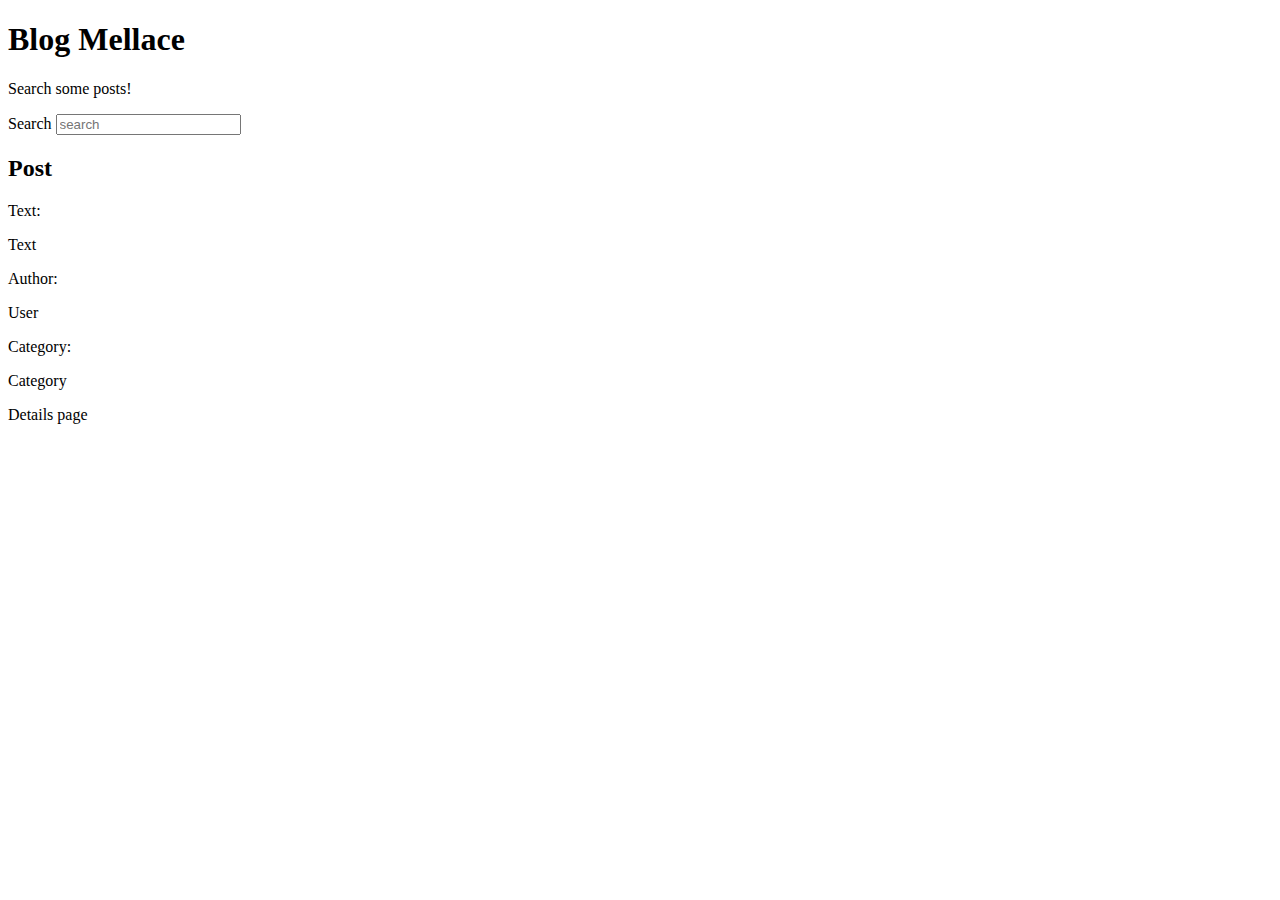
<file: src/main/resources/templates/index.html>
<!doctype html>
<html lang="en"
      xmlns:th="http://www.thymeleaf.org" layout:decorator="master" xmlns:layout="http://www.w3.org/1999/xhtml"
      xmlns:layout="http://www.w3.org/1999/xhtml">


<head>
    <base th:href="@{/}">
</head>

<body>
<main class="container" role="main" layout:fragment="main">
    <div class="row row-offcanvas row-offcanvas-right">
        <!--le col in totale sono 12 md== medium screen-->
        <div class = "col-12 col-md-9">
            <header class="jumbotron">
                <div class="text-center">
                    <h1>Blog Mellace</h1>
                    <p>Search some posts!</p>
                    <div>
                        <label for="search" class="sr-only">Search</label>
                        <input type="text" tabindex="6" class="form-control" name="search" id="search" placeholder="search">
                    </div>
                </div>
            </header>
            <div id="main_container">
                <div class = "row" id="articles_container">
                    <article class = "col-6 col-lg-4 text-center" th:each="post: ${blogList}">
                            <h2 tabindex="7" th:text="${post.title}">Post</h2>
                            <p>Text:</p>
                            <p th:text="${post.text}">Text</p>
                            <p>Author:</p>
                            <p th:text="${post.user}">User</p>
                            <p>Category:</p>
                            <p th:text="${post.category}">Category</p>
                        <p>
                            <a role="button"  tabindex="8" class="btn btn-secondary" th:href="@{'/blog/' + ${post.id} }">Details page</a>
                        </p>
                        <br>
                    </article>
                </div>

                <div class = "row" id="ajax_container"></div>
            </div>
        </div>
    </div>
</main>
<th:block layout:fragment="script">
    <script th:src="@{/js/searchPost.js}"></script>
</th:block>
</body>
</html>
</file>
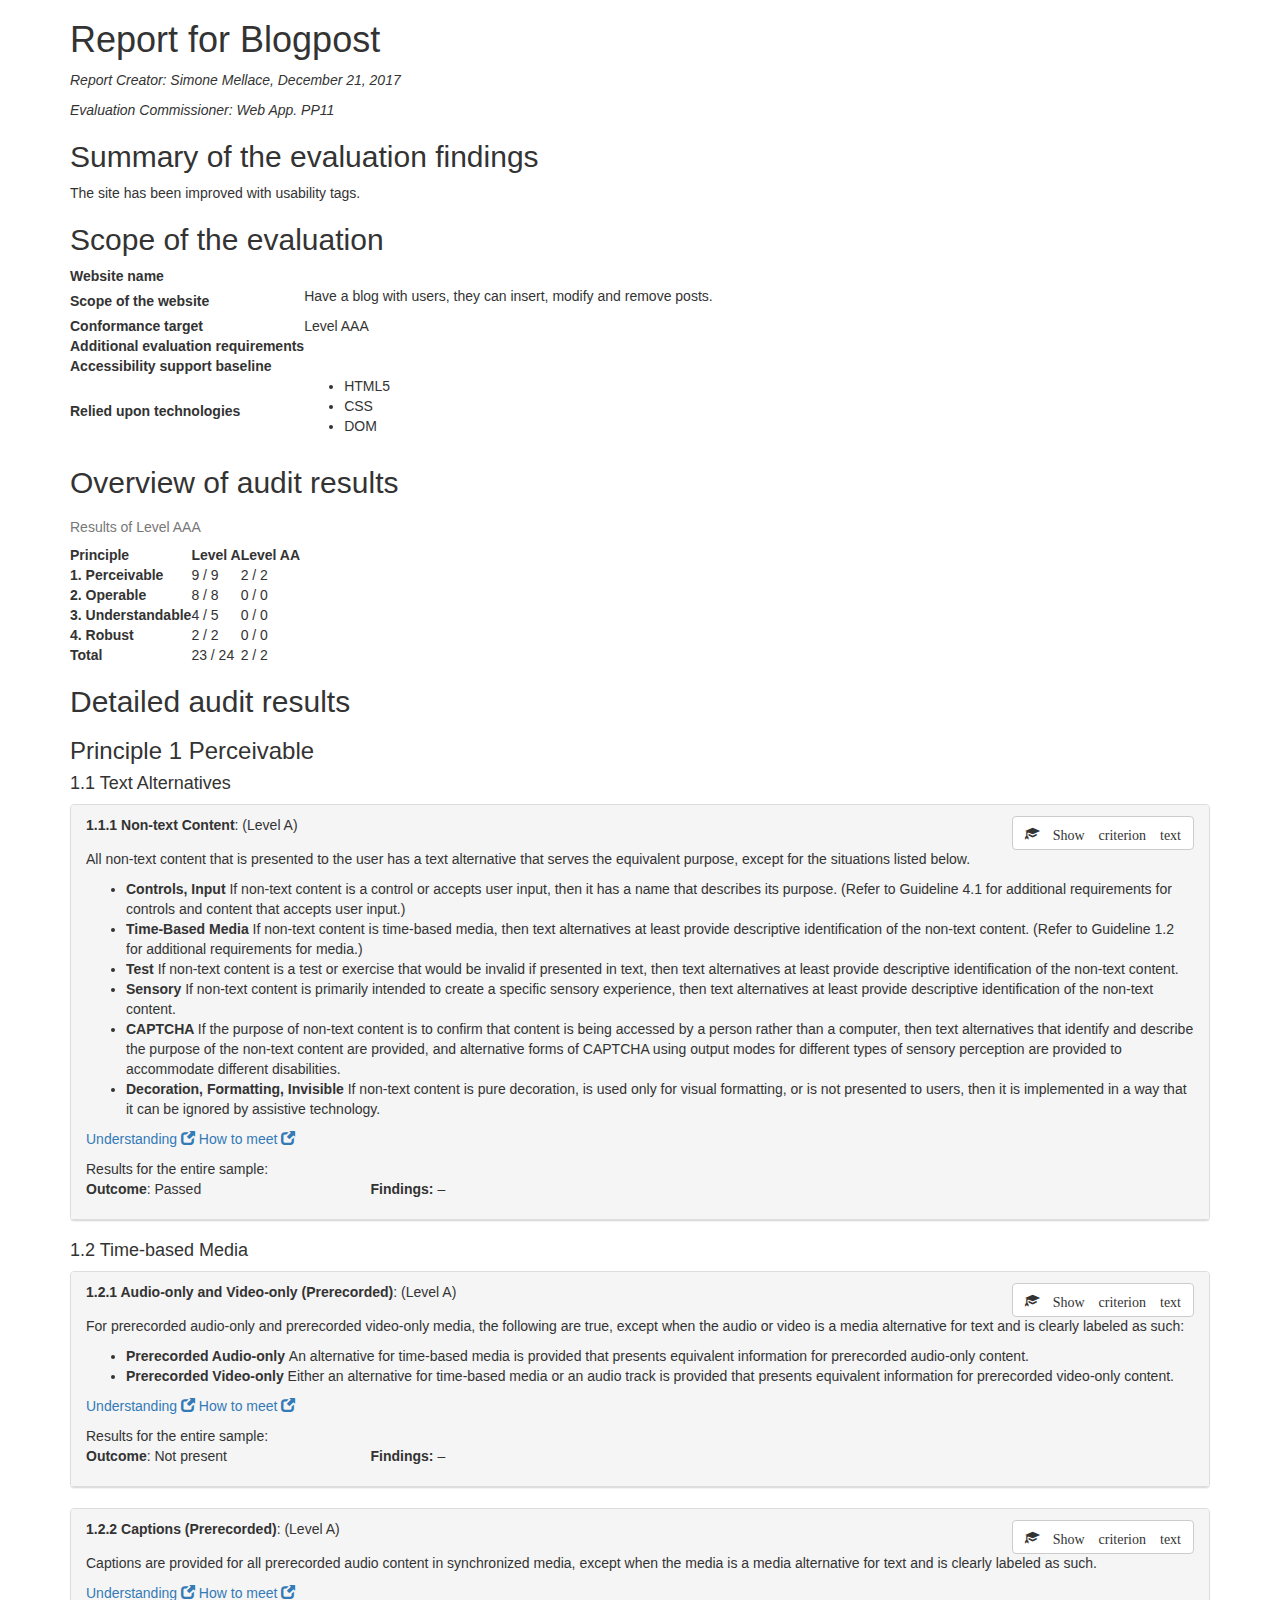
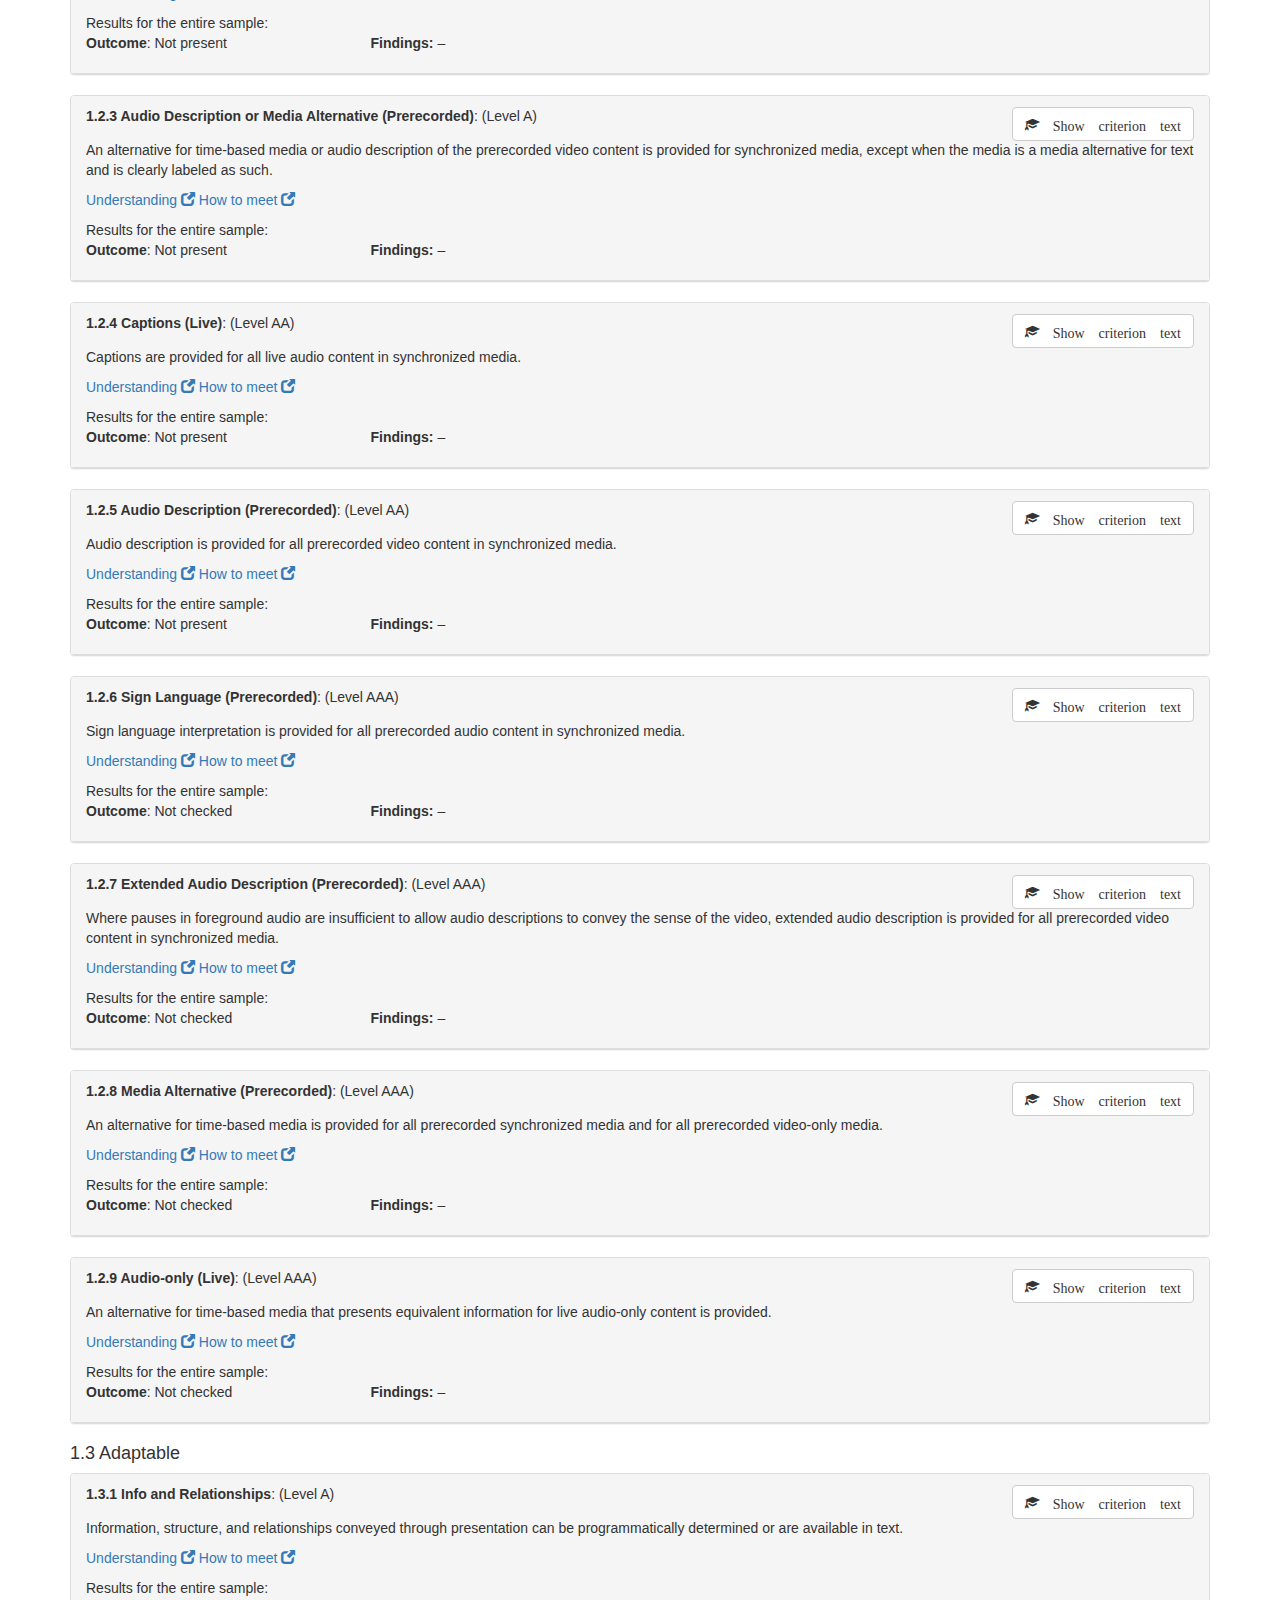
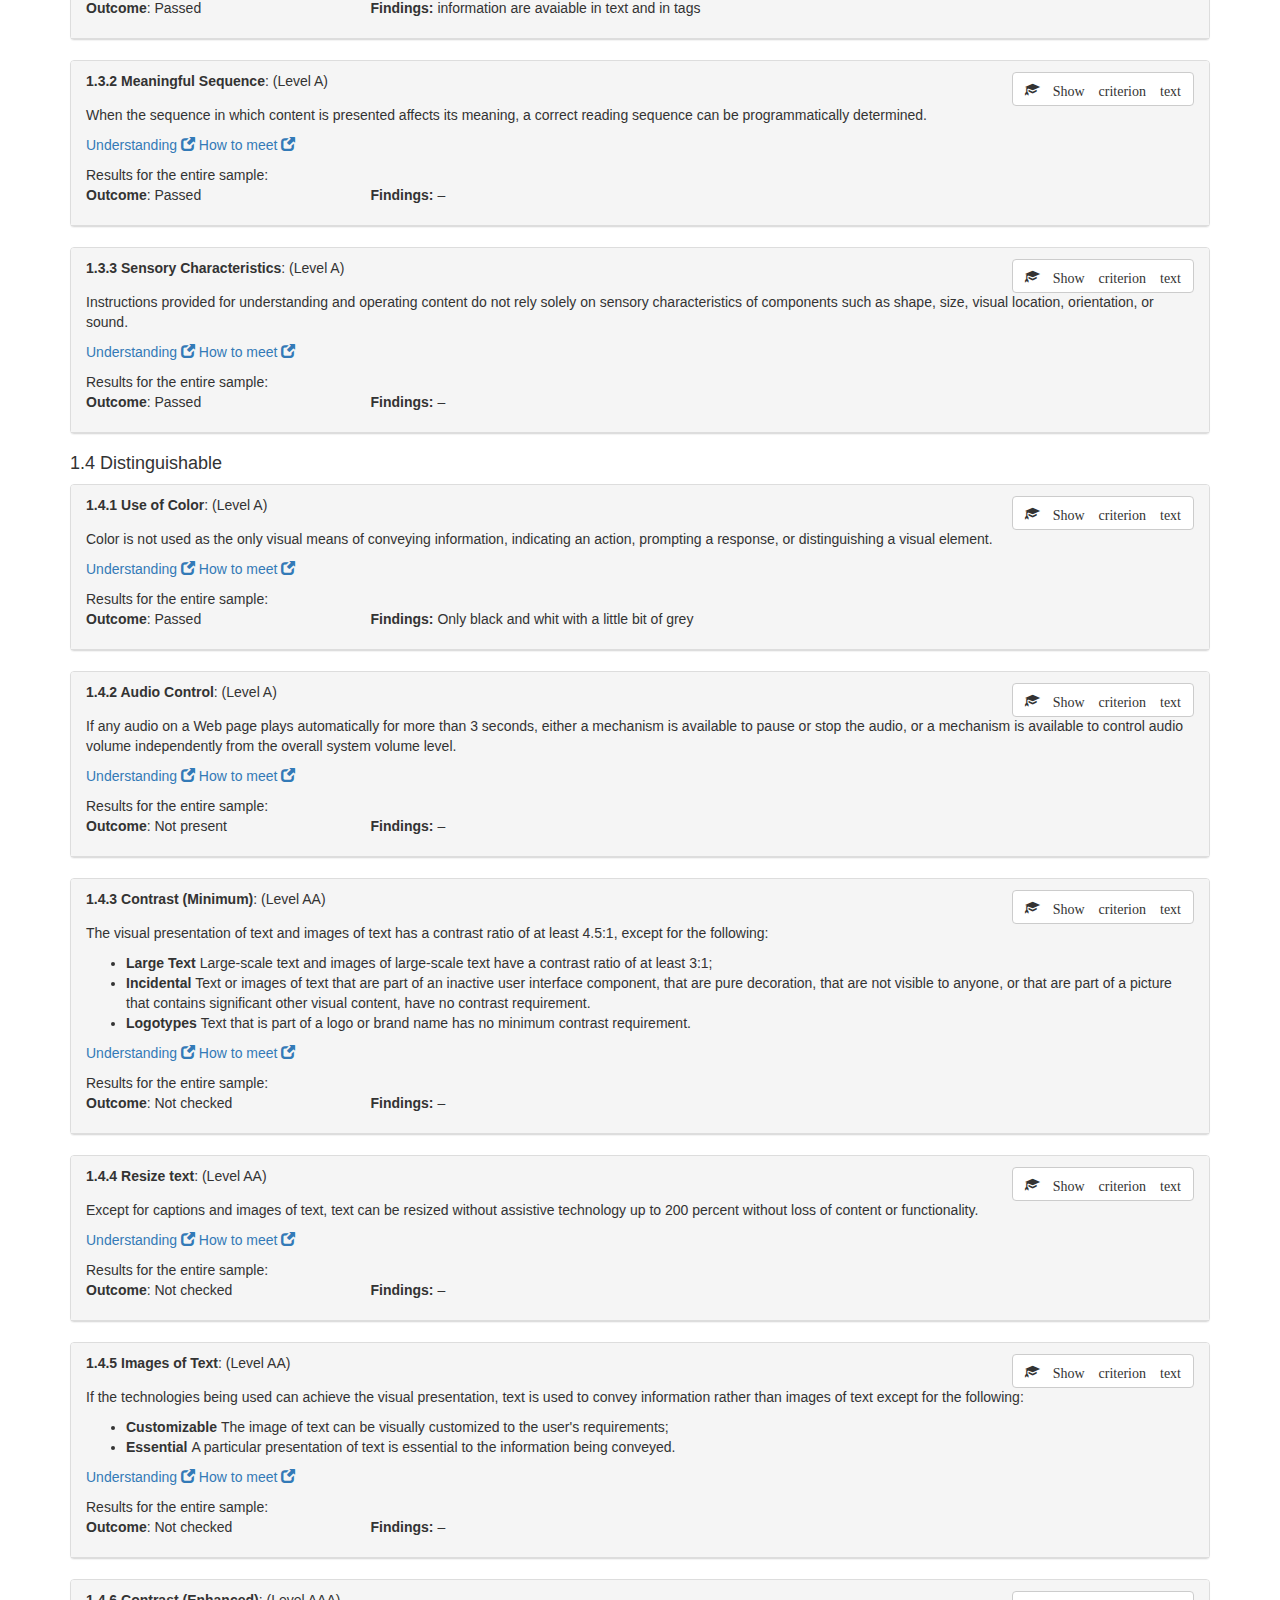
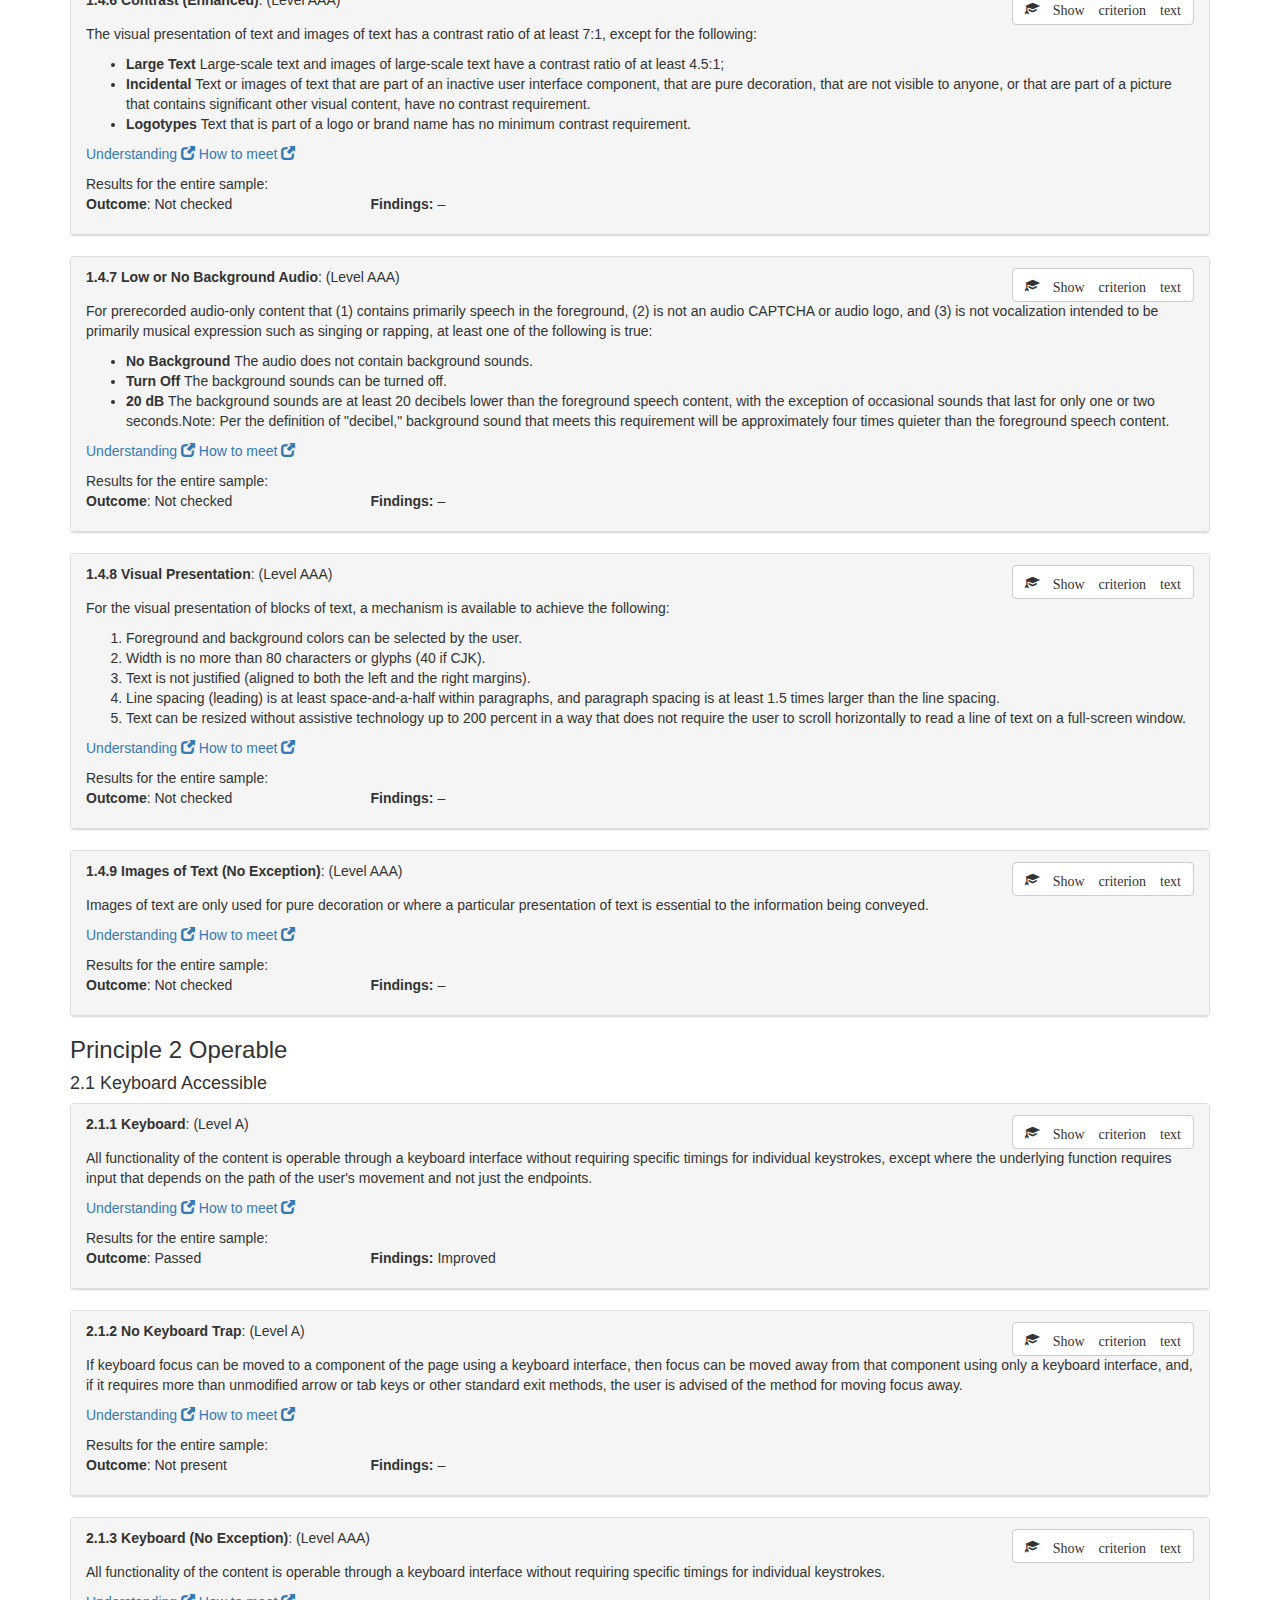
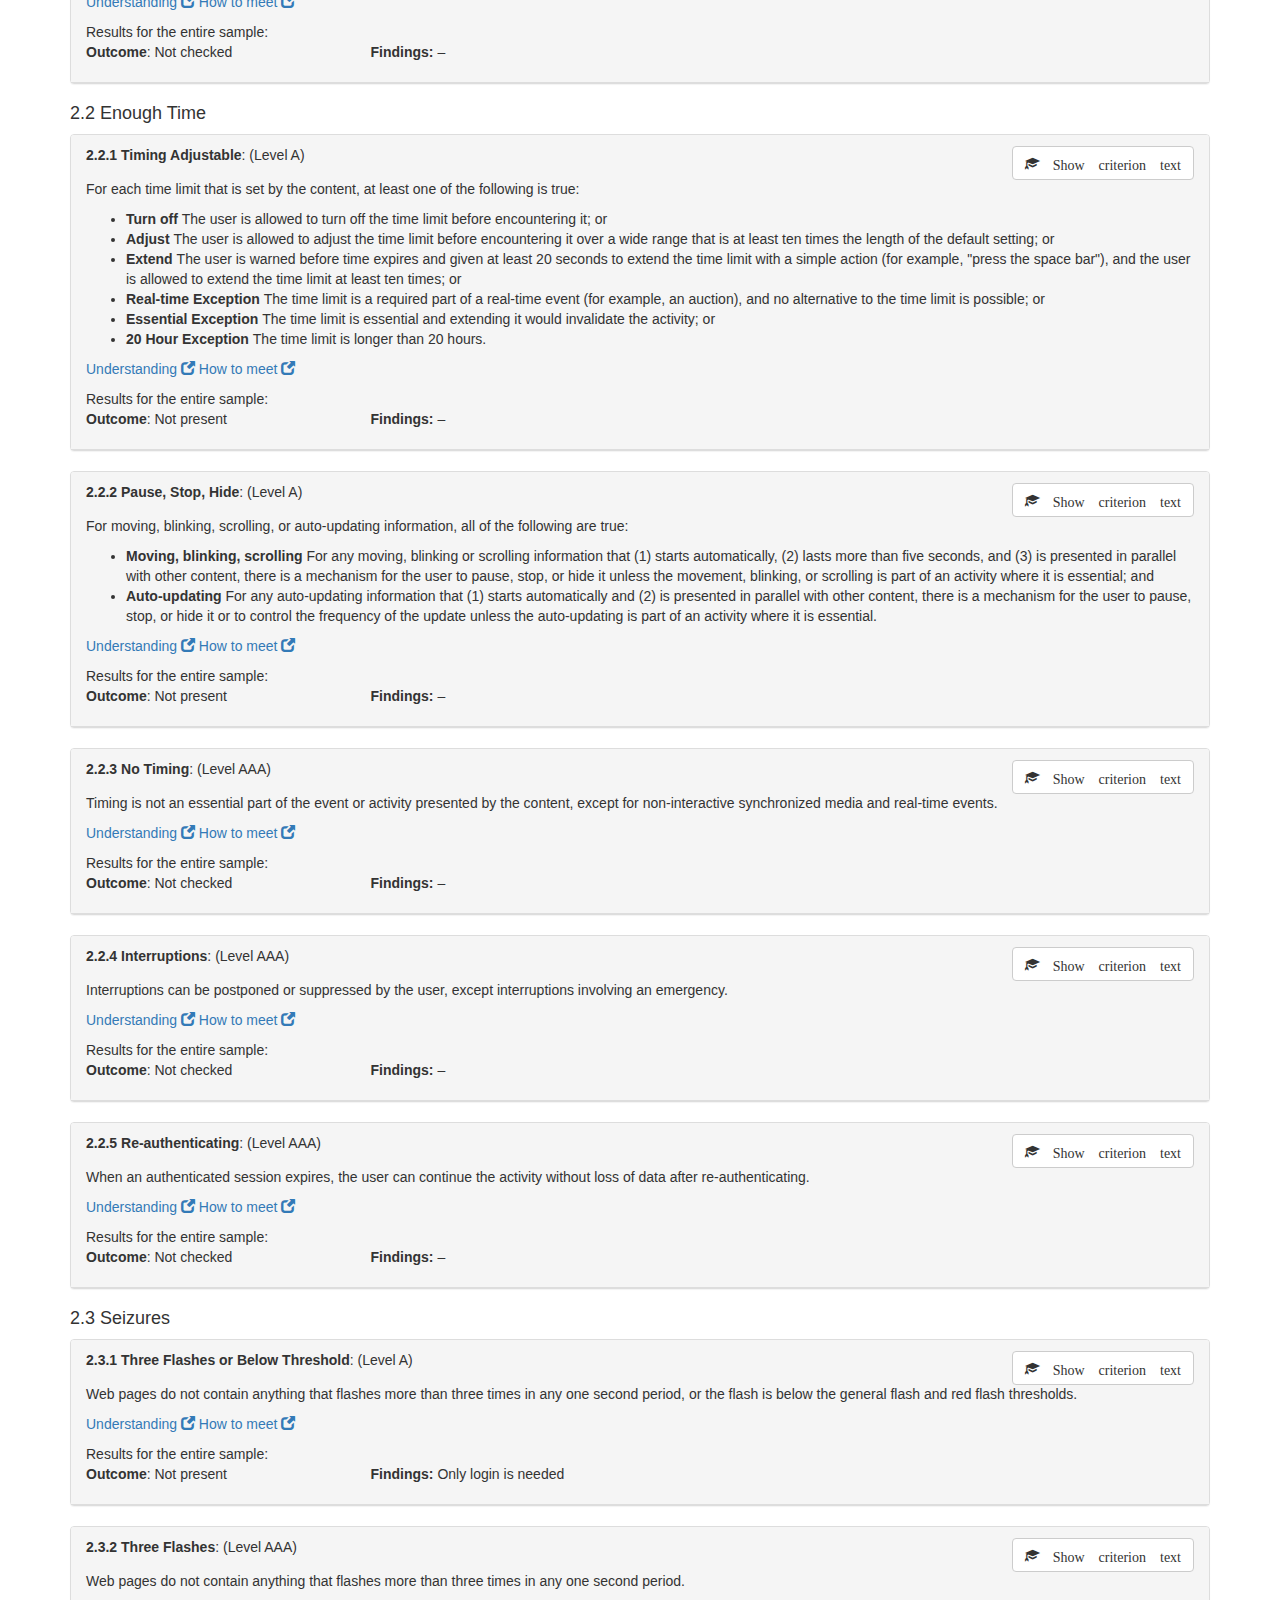
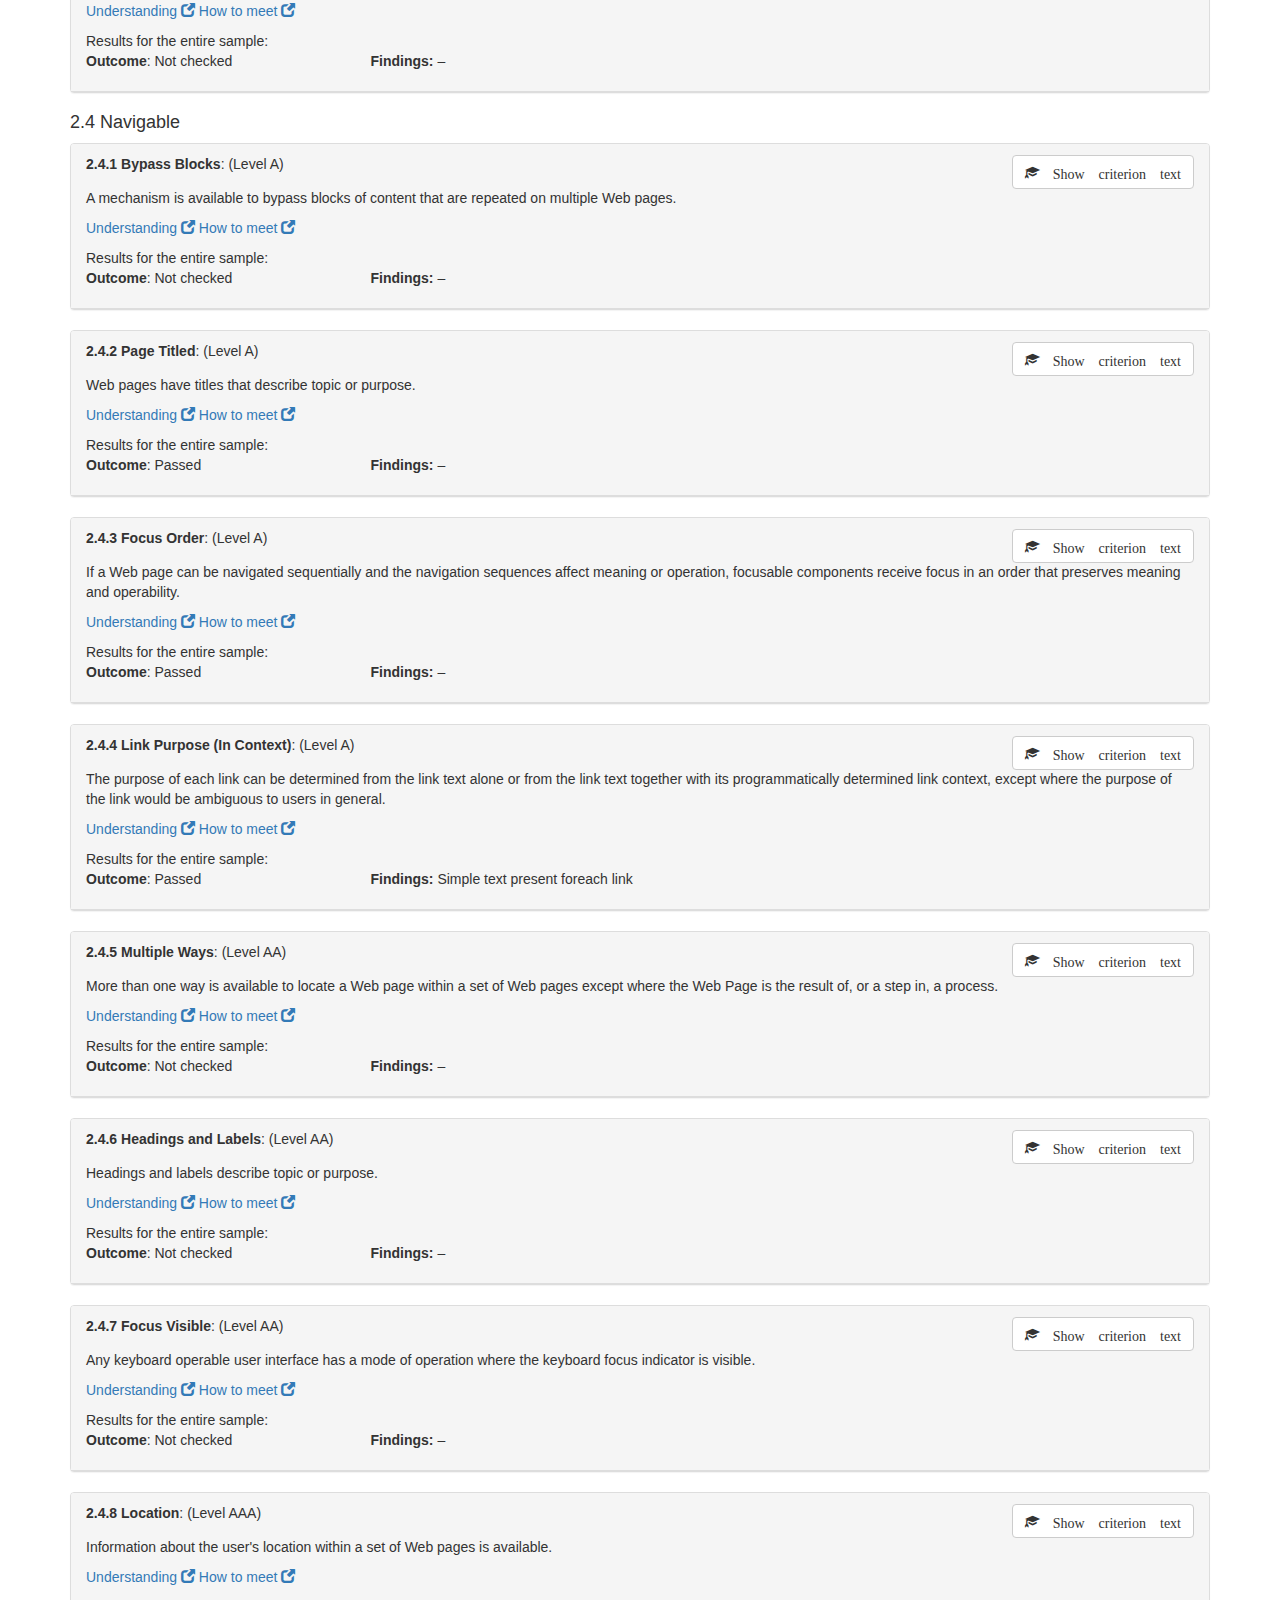
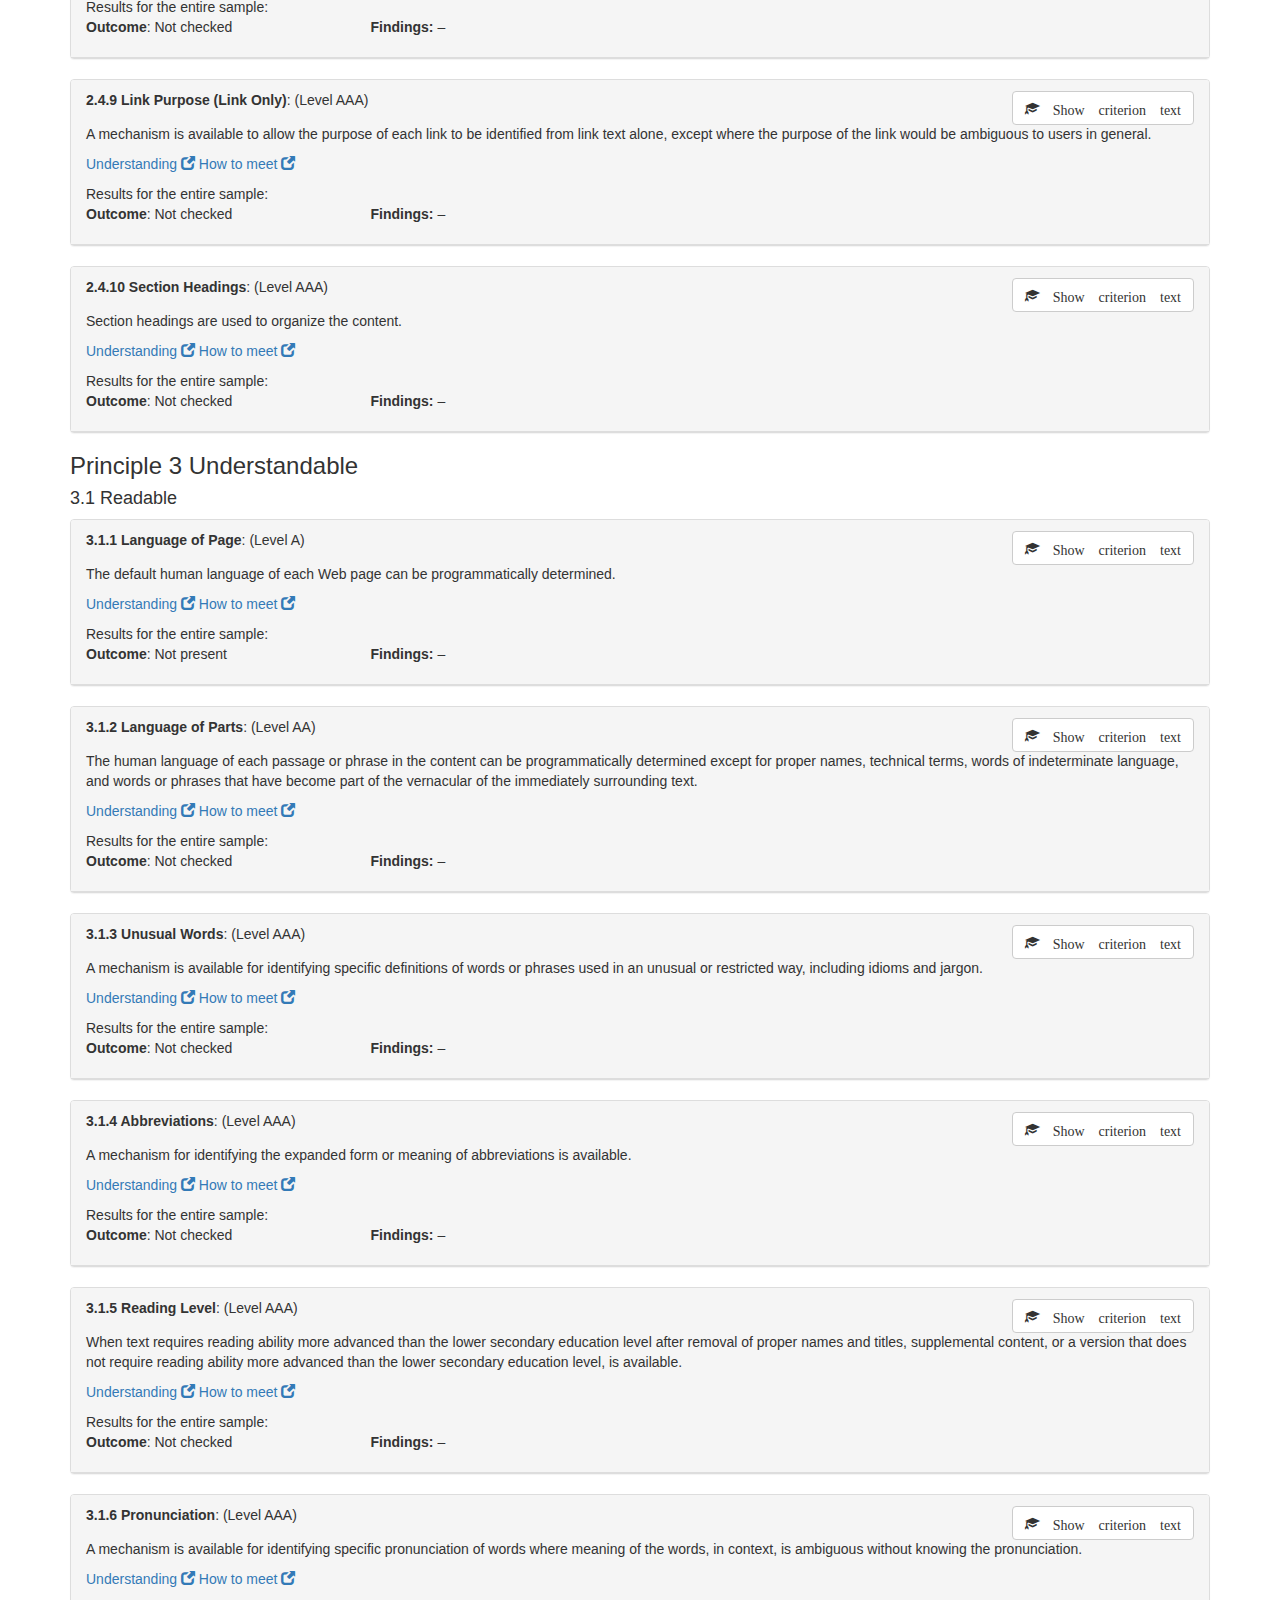
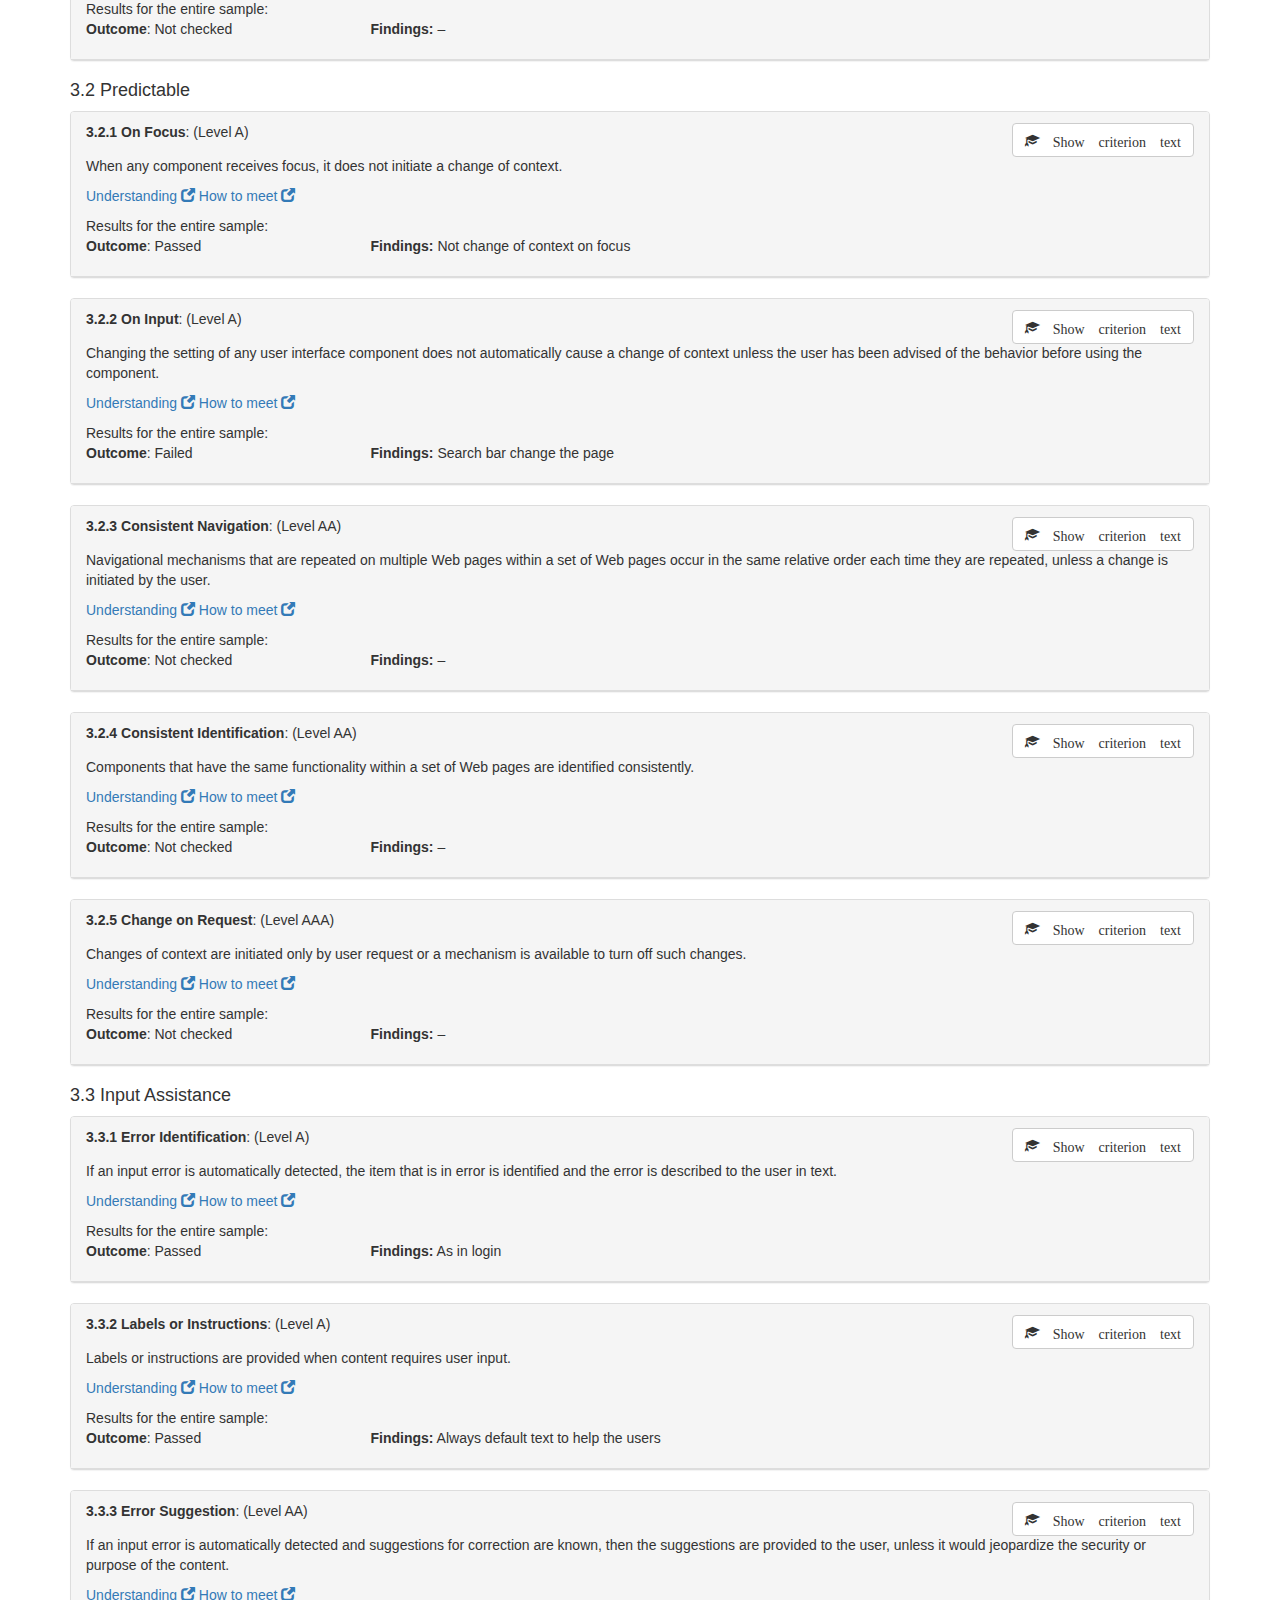
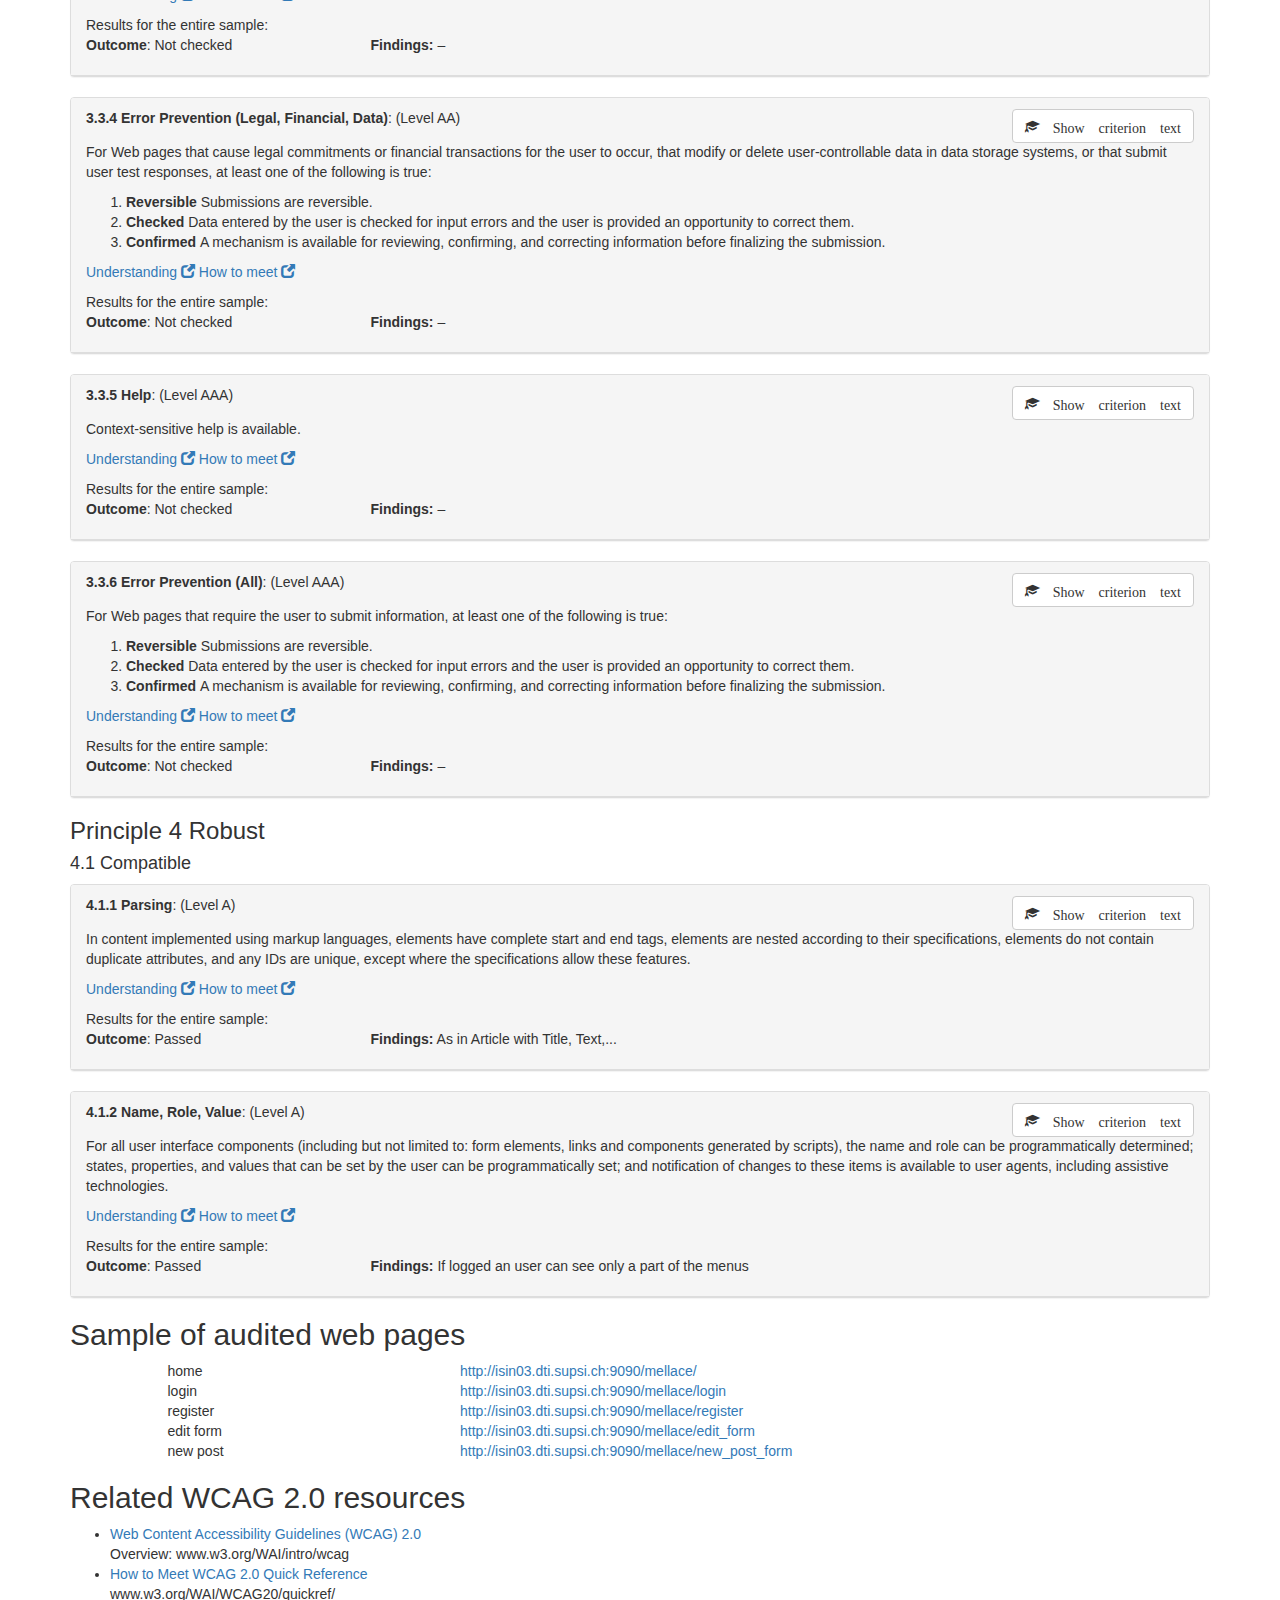
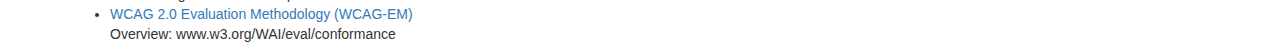
<file: src/main/resources/templates/blogpost-evaluation-report.html>
<!DOCTYPE html><html lang="en"><head><meta charset="utf-8"><title>Report for Blogpost</title><script>function(a){var b=-1!==[!0,"true"].indexOf(a.getAttribute("aria-expanded"));a.setAttribute("aria-expanded",!b);var c=a.parentNode.parentNode.nextSibling;c.classList.toggle("collapsed")}</script><link rel="stylesheet" href="http://maxcdn.bootstrapcdn.com/bootstrap/3.3.5/css/bootstrap.min.css" /><link rel="stylesheet" th:href="@{/usability_tests/report.css}"/></head><body><div class="container reporter-view"> <h1 class="ng-binding">Report for Blogpost</h1> <p><em class="ng-binding"> Report Creator: Simone Mellace, December 21, 2017 </em></p> <p><em class="ng-binding"> Evaluation Commissioner: Web App. PP11 </em></p> <h2 class="ng-binding">Summary of the evaluation findings</h2> <div data-ng-bind-html="report.summary | txtToHtml" class="ng-binding"><p>The site has been improved with usability tags.</p></div> <h2 class="ng-binding">Scope of the evaluation</h2> <!-- ngInclude:  --><div data-ng-include="" data-src="'views/report/scope.html'" class="ng-scope"><table class="ng-scope"> <tbody><tr><th class="ng-binding">Website name </th><td class="ng-binding"> </td></tr><tr> <th class="ng-binding">Scope of the website </th><td data-ng-bind-html="scope.website.siteScope | txtToHtml" class="ng-binding"><p>Have a blog with users, they can insert, modify and remove posts.</p></td></tr><tr><th class="ng-binding">Conformance target </th><td class="ng-binding">Level AAA </td></tr><tr><th class="ng-binding">Additional evaluation requirements </th><td data-ng-bind-html="scope.additionalEvalRequirement | txtToHtml" class="ng-binding"><p></p><p></p></td></tr><tr><th class="ng-binding">Accessibility support baseline </th><td data-ng-bind-html="scope.accessibilitySupportBaseline | txtToHtml" class="ng-binding"><p></p><p></p></td></tr><!-- ngIf: explore.reliedUponTechnology.length > 0 --><tr data-ng-if="explore.reliedUponTechnology.length > 0" class="ng-scope"> <th class="ng-binding">Relied upon technologies </th><td><ul><!-- ngRepeat: tech in explore.reliedUponTechnology --><li data-ng-repeat="tech in explore.reliedUponTechnology" class="ng-scope"> <!-- ngIf: tech.specs --><!-- ngIf: !tech.specs --><span data-ng-if="!tech.specs" class="ng-binding ng-scope"> HTML5 </span><!-- end ngIf: !tech.specs --> </li><!-- end ngRepeat: tech in explore.reliedUponTechnology --><li data-ng-repeat="tech in explore.reliedUponTechnology" class="ng-scope"> <!-- ngIf: tech.specs --><!-- ngIf: !tech.specs --><span data-ng-if="!tech.specs" class="ng-binding ng-scope"> CSS </span><!-- end ngIf: !tech.specs --> </li><!-- end ngRepeat: tech in explore.reliedUponTechnology --><li data-ng-repeat="tech in explore.reliedUponTechnology" class="ng-scope"> <!-- ngIf: tech.specs --><!-- ngIf: !tech.specs --><span data-ng-if="!tech.specs" class="ng-binding ng-scope"> DOM </span><!-- end ngIf: !tech.specs --> </li><!-- end ngRepeat: tech in explore.reliedUponTechnology --></ul>  </td></tr><!-- end ngIf: explore.reliedUponTechnology.length > 0 --></tbody></table></div> <h2 class="ng-binding">Overview of audit results</h2> <!-- ngInclude:  --><div data-ng-include="" data-src="'views/report/score.html'" class="ng-scope"><table ng-controller="ReportScoreCtrl" class="ng-scope"> <caption class="ng-binding"> Results of&nbsp;Level AAA </caption> <thead><tr> <th class="ng-binding">Principle </th><th class="ng-binding">Level A </th><!-- ngIf: totals['level_aa'].total > 0 --><th ng-if="totals['level_aa'].total > 0" class="ng-binding ng-scope">Level AA </th><!-- end ngIf: totals['level_aa'].total > 0 --><!-- ngIf: totals['level_aaa'].total > 0 --></tr></thead><tbody> <!-- ngRepeat: score in scores --><!-- ngIf: score.tested > 0 --><tr ng-repeat="score in scores" ng-if="score.tested > 0" class="ng-scope"> <th class="ng-binding">1. Perceivable </th><td class="ng-binding">9 / 9 </td><!-- ngIf: totals['level_aa'].total > 0 --><td ng-if="totals['level_aa'].total > 0" class="ng-binding ng-scope">2 / 2 </td><!-- end ngIf: totals['level_aa'].total > 0 --><!-- ngIf: totals['level_aaa'].total > 0 --></tr><!-- end ngIf: score.tested > 0 --><!-- end ngRepeat: score in scores --><!-- ngIf: score.tested > 0 --><tr ng-repeat="score in scores" ng-if="score.tested > 0" class="ng-scope"> <th class="ng-binding">2. Operable </th><td class="ng-binding">8 / 8 </td><!-- ngIf: totals['level_aa'].total > 0 --><td ng-if="totals['level_aa'].total > 0" class="ng-binding ng-scope">0 / 0 </td><!-- end ngIf: totals['level_aa'].total > 0 --><!-- ngIf: totals['level_aaa'].total > 0 --></tr><!-- end ngIf: score.tested > 0 --><!-- end ngRepeat: score in scores --><!-- ngIf: score.tested > 0 --><tr ng-repeat="score in scores" ng-if="score.tested > 0" class="ng-scope"> <th class="ng-binding">3. Understandable </th><td class="ng-binding">4 / 5 </td><!-- ngIf: totals['level_aa'].total > 0 --><td ng-if="totals['level_aa'].total > 0" class="ng-binding ng-scope">0 / 0 </td><!-- end ngIf: totals['level_aa'].total > 0 --><!-- ngIf: totals['level_aaa'].total > 0 --></tr><!-- end ngIf: score.tested > 0 --><!-- end ngRepeat: score in scores --><!-- ngIf: score.tested > 0 --><tr ng-repeat="score in scores" ng-if="score.tested > 0" class="ng-scope"> <th class="ng-binding">4. Robust </th><td class="ng-binding">2 / 2 </td><!-- ngIf: totals['level_aa'].total > 0 --><td ng-if="totals['level_aa'].total > 0" class="ng-binding ng-scope">0 / 0 </td><!-- end ngIf: totals['level_aa'].total > 0 --><!-- ngIf: totals['level_aaa'].total > 0 --></tr><!-- end ngIf: score.tested > 0 --><!-- end ngRepeat: score in scores --><tr class="score-total"> <th class="ng-binding">Total </th><td class="ng-binding">23 / 24 </td><!-- ngIf: totals['level_aa'].total > 0 --><td ng-if="totals['level_aa'].total > 0" class="ng-binding ng-scope">2 / 2 </td><!-- end ngIf: totals['level_aa'].total > 0 --><!-- ngIf: totals['level_aaa'].total > 0 --></tr></tbody></table></div> <h2 class="ng-binding">Detailed audit results</h2> <!-- ngInclude:  --><div data-ng-include="" data-src="'views/report/findings.html'" class="ng-scope"><div data-ng-controller="ReportFindingsCtrl" class="ng-scope"> <!-- ngRepeat: p in principles --><div data-ng-repeat="p in principles" class="ng-scope"> <h3 class="ng-binding">Principle 1 Perceivable</h3> <!-- ngRepeat: g in p.guidelines --><div data-ng-repeat="g in p.guidelines" class="ng-scope"> <h4 class="ng-binding">1.1 Text Alternatives</h4> <!-- ngRepeat: critSpec in g.successcriteria --><!-- ngIf: shouldCritRender(critSpec) --><div class="panel criterion panel-default ng-isolate-scope passed" ng-class="getClassName(assert.result.outcome)" data-ng-repeat="critSpec in g.successcriteria" assertion="getCritAssert(critSpec.id)" data-ng-if="shouldCritRender(critSpec)" requirement="critSpec" options="critOpt"> <div class="panel-heading earl-assert ng-isolate-scope" assert="assert" options="opt"> <div class="row" ng-transclude=""> <div class="col-xs-12 criterion-title ng-binding ng-scope"> <strong class="ng-binding">1.1.1 Non-text Content</strong>: (Level A) <span class="pull-right"> <button onclick="toggleCriterionText(this)" class="btn btn-default glyphicon glyphicon-education" aria-expanded="false"> <span class="hint ng-binding">Show criterion text</span> </button> </span> </div><div class="col-xs-12 crit-text collapsed ng-scope"> <p class="ng-binding">All non-text content that is presented to the user has a text alternative that serves the equivalent purpose, except for the situations listed below.</p><p> </p><!-- ngRepeat: detail in spec.details --><div ng-repeat="detail in spec.details" class="ng-scope"> <!-- ngIf: detail.type === 'ulist' --><ul ng-if="detail.type === 'ulist'" class="ng-scope"> <!-- ngRepeat: item in detail.items --><li ng-repeat="item in detail.items" class="ng-binding ng-scope"> <!-- ngIf: item.handle --><strong ng-if="item.handle" class="ng-binding ng-scope"> Controls, Input </strong><!-- end ngIf: item.handle --> If non-text content is a control or accepts user input, then it has a name that describes its purpose. (Refer to Guideline 4.1 for additional requirements for controls and content that accepts user input.) </li><!-- end ngRepeat: item in detail.items --><li ng-repeat="item in detail.items" class="ng-binding ng-scope"> <!-- ngIf: item.handle --><strong ng-if="item.handle" class="ng-binding ng-scope"> Time-Based Media </strong><!-- end ngIf: item.handle --> If non-text content is time-based media, then text alternatives at least provide descriptive identification of the non-text content. (Refer to Guideline 1.2 for additional requirements for media.) </li><!-- end ngRepeat: item in detail.items --><li ng-repeat="item in detail.items" class="ng-binding ng-scope"> <!-- ngIf: item.handle --><strong ng-if="item.handle" class="ng-binding ng-scope"> Test </strong><!-- end ngIf: item.handle --> If non-text content is a test or exercise that would be invalid if presented in text, then text alternatives at least provide descriptive identification of the non-text content. </li><!-- end ngRepeat: item in detail.items --><li ng-repeat="item in detail.items" class="ng-binding ng-scope"> <!-- ngIf: item.handle --><strong ng-if="item.handle" class="ng-binding ng-scope"> Sensory </strong><!-- end ngIf: item.handle --> If non-text content is primarily intended to create a specific sensory experience, then text alternatives at least provide descriptive identification of the non-text content. </li><!-- end ngRepeat: item in detail.items --><li ng-repeat="item in detail.items" class="ng-binding ng-scope"> <!-- ngIf: item.handle --><strong ng-if="item.handle" class="ng-binding ng-scope"> CAPTCHA </strong><!-- end ngIf: item.handle --> If the purpose of non-text content is to confirm that content is being accessed by a person rather than a computer, then text alternatives that identify and describe the purpose of the non-text content are provided, and alternative forms of CAPTCHA using output modes for different types of sensory perception are provided to accommodate different disabilities. </li><!-- end ngRepeat: item in detail.items --><li ng-repeat="item in detail.items" class="ng-binding ng-scope"> <!-- ngIf: item.handle --><strong ng-if="item.handle" class="ng-binding ng-scope"> Decoration, Formatting, Invisible </strong><!-- end ngIf: item.handle --> If non-text content is pure decoration, is used only for visual formatting, or is not presented to users, then it is implemented in a way that it can be ignored by assistive technology. </li><!-- end ngRepeat: item in detail.items --> </ul><!-- end ngIf: detail.type === 'ulist' --> <!-- ngIf: detail.type === 'olist' --> <!-- ngIf: details.type === 'note' --> </div><!-- end ngRepeat: detail in spec.details --> <p></p><p> <a target="_blank" href="http://www.w3.org/TR/UNDERSTANDING-WCAG20/text-equiv-all.html" class="ng-binding">Understanding  <span class="glyphicon glyphicon-new-window"></span></a> <a target="_blank" href="http://www.w3.org/WAI/WCAG20/quickref/#qr-text-equiv-all" class="ng-binding">How to meet  <span class="glyphicon glyphicon-new-window"></span></a> </p> </div> <div class="col-xs-12 ng-binding ng-scope">Results for the entire sample:</div> </div> <!-- ngIf: opt.editable -->  <!-- ngIf: !opt.editable --><div class="row outcome ng-scope" ng-if="!opt.editable"> <div class="col-sm-4 col-md-3 ng-binding"> <strong class="ng-binding">Outcome</strong>:&nbsp;Passed </div> <div class="col-sm-8 col-md-9 ng-binding" ng-init="" ng-bind-html="htmlResult"><p><strong>Findings:</strong> –</p></div> </div><!-- end ngIf: !opt.editable --> </div> <!-- ngIf: opt.collapses --> <!-- ngIf: rootHide[critHide] || !opt.collapses --><div options="opt" assert="assert" class="appear-tall ng-isolate-scope" ng-if="rootHide[critHide] || !opt.collapses"> <!-- ngIf: multiPageAsserts.length > 0 --> <!-- ngIf: singlePageAsserts.length > 0 --> <!-- ngIf: singlePageAsserts.length === 0 && opt.editable --> </div><!-- end ngIf: rootHide[critHide] || !opt.collapses --> </div><!-- end ngIf: shouldCritRender(critSpec) --><!-- end ngRepeat: critSpec in g.successcriteria --> </div><!-- end ngRepeat: g in p.guidelines --><div data-ng-repeat="g in p.guidelines" class="ng-scope"> <h4 class="ng-binding">1.2 Time-based Media</h4> <!-- ngRepeat: critSpec in g.successcriteria --><!-- ngIf: shouldCritRender(critSpec) --><div class="panel criterion panel-default ng-isolate-scope inapplicable" ng-class="getClassName(assert.result.outcome)" data-ng-repeat="critSpec in g.successcriteria" assertion="getCritAssert(critSpec.id)" data-ng-if="shouldCritRender(critSpec)" requirement="critSpec" options="critOpt"> <div class="panel-heading earl-assert ng-isolate-scope" assert="assert" options="opt"> <div class="row" ng-transclude=""> <div class="col-xs-12 criterion-title ng-binding ng-scope"> <strong class="ng-binding">1.2.1 Audio-only and Video-only (Prerecorded)</strong>: (Level A) <span class="pull-right"> <button onclick="toggleCriterionText(this)" class="btn btn-default glyphicon glyphicon-education" aria-expanded="false"> <span class="hint ng-binding">Show criterion text</span> </button> </span> </div><div class="col-xs-12 crit-text collapsed ng-scope"> <p class="ng-binding">For prerecorded audio-only and prerecorded video-only media, the following are true, except when the audio or video is a media alternative for text and is clearly labeled as such:</p><p> </p><!-- ngRepeat: detail in spec.details --><div ng-repeat="detail in spec.details" class="ng-scope"> <!-- ngIf: detail.type === 'ulist' --><ul ng-if="detail.type === 'ulist'" class="ng-scope"> <!-- ngRepeat: item in detail.items --><li ng-repeat="item in detail.items" class="ng-binding ng-scope"> <!-- ngIf: item.handle --><strong ng-if="item.handle" class="ng-binding ng-scope"> Prerecorded Audio-only </strong><!-- end ngIf: item.handle --> An alternative for time-based media is provided that presents equivalent information for prerecorded audio-only content. </li><!-- end ngRepeat: item in detail.items --><li ng-repeat="item in detail.items" class="ng-binding ng-scope"> <!-- ngIf: item.handle --><strong ng-if="item.handle" class="ng-binding ng-scope"> Prerecorded Video-only </strong><!-- end ngIf: item.handle --> Either an alternative for time-based media or an audio track is provided that presents equivalent information for prerecorded video-only content. </li><!-- end ngRepeat: item in detail.items --> </ul><!-- end ngIf: detail.type === 'ulist' --> <!-- ngIf: detail.type === 'olist' --> <!-- ngIf: details.type === 'note' --> </div><!-- end ngRepeat: detail in spec.details --> <p></p><p> <a target="_blank" href="http://www.w3.org/TR/UNDERSTANDING-WCAG20/media-equiv-av-only-alt.html" class="ng-binding">Understanding  <span class="glyphicon glyphicon-new-window"></span></a> <a target="_blank" href="http://www.w3.org/WAI/WCAG20/quickref/#qr-media-equiv-av-only-alt" class="ng-binding">How to meet  <span class="glyphicon glyphicon-new-window"></span></a> </p> </div> <div class="col-xs-12 ng-binding ng-scope">Results for the entire sample:</div> </div> <!-- ngIf: opt.editable -->  <!-- ngIf: !opt.editable --><div class="row outcome ng-scope" ng-if="!opt.editable"> <div class="col-sm-4 col-md-3 ng-binding"> <strong class="ng-binding">Outcome</strong>:&nbsp;Not present </div> <div class="col-sm-8 col-md-9 ng-binding" ng-init="" ng-bind-html="htmlResult"><p><strong>Findings:</strong> –</p></div> </div><!-- end ngIf: !opt.editable --> </div> <!-- ngIf: opt.collapses --> <!-- ngIf: rootHide[critHide] || !opt.collapses --><div options="opt" assert="assert" class="appear-tall ng-isolate-scope" ng-if="rootHide[critHide] || !opt.collapses"> <!-- ngIf: multiPageAsserts.length > 0 --> <!-- ngIf: singlePageAsserts.length > 0 --> <!-- ngIf: singlePageAsserts.length === 0 && opt.editable --> </div><!-- end ngIf: rootHide[critHide] || !opt.collapses --> </div><!-- end ngIf: shouldCritRender(critSpec) --><!-- end ngRepeat: critSpec in g.successcriteria --><!-- ngIf: shouldCritRender(critSpec) --><div class="panel criterion panel-default ng-isolate-scope inapplicable" ng-class="getClassName(assert.result.outcome)" data-ng-repeat="critSpec in g.successcriteria" assertion="getCritAssert(critSpec.id)" data-ng-if="shouldCritRender(critSpec)" requirement="critSpec" options="critOpt"> <div class="panel-heading earl-assert ng-isolate-scope" assert="assert" options="opt"> <div class="row" ng-transclude=""> <div class="col-xs-12 criterion-title ng-binding ng-scope"> <strong class="ng-binding">1.2.2 Captions (Prerecorded)</strong>: (Level A) <span class="pull-right"> <button onclick="toggleCriterionText(this)" class="btn btn-default glyphicon glyphicon-education" aria-expanded="false"> <span class="hint ng-binding">Show criterion text</span> </button> </span> </div><div class="col-xs-12 crit-text collapsed ng-scope"> <p class="ng-binding">Captions are provided for all prerecorded audio content in synchronized media, except when the media is a media alternative for text and is clearly labeled as such.</p><p> </p><!-- ngRepeat: detail in spec.details --> <p></p><p> <a target="_blank" href="http://www.w3.org/TR/UNDERSTANDING-WCAG20/media-equiv-captions.html" class="ng-binding">Understanding  <span class="glyphicon glyphicon-new-window"></span></a> <a target="_blank" href="http://www.w3.org/WAI/WCAG20/quickref/#qr-media-equiv-captions" class="ng-binding">How to meet  <span class="glyphicon glyphicon-new-window"></span></a> </p> </div> <div class="col-xs-12 ng-binding ng-scope">Results for the entire sample:</div> </div> <!-- ngIf: opt.editable -->  <!-- ngIf: !opt.editable --><div class="row outcome ng-scope" ng-if="!opt.editable"> <div class="col-sm-4 col-md-3 ng-binding"> <strong class="ng-binding">Outcome</strong>:&nbsp;Not present </div> <div class="col-sm-8 col-md-9 ng-binding" ng-init="" ng-bind-html="htmlResult"><p><strong>Findings:</strong> –</p></div> </div><!-- end ngIf: !opt.editable --> </div> <!-- ngIf: opt.collapses --> <!-- ngIf: rootHide[critHide] || !opt.collapses --><div options="opt" assert="assert" class="appear-tall ng-isolate-scope" ng-if="rootHide[critHide] || !opt.collapses"> <!-- ngIf: multiPageAsserts.length > 0 --> <!-- ngIf: singlePageAsserts.length > 0 --> <!-- ngIf: singlePageAsserts.length === 0 && opt.editable --> </div><!-- end ngIf: rootHide[critHide] || !opt.collapses --> </div><!-- end ngIf: shouldCritRender(critSpec) --><!-- end ngRepeat: critSpec in g.successcriteria --><!-- ngIf: shouldCritRender(critSpec) --><div class="panel criterion panel-default ng-isolate-scope inapplicable" ng-class="getClassName(assert.result.outcome)" data-ng-repeat="critSpec in g.successcriteria" assertion="getCritAssert(critSpec.id)" data-ng-if="shouldCritRender(critSpec)" requirement="critSpec" options="critOpt"> <div class="panel-heading earl-assert ng-isolate-scope" assert="assert" options="opt"> <div class="row" ng-transclude=""> <div class="col-xs-12 criterion-title ng-binding ng-scope"> <strong class="ng-binding">1.2.3 Audio Description or Media Alternative (Prerecorded)</strong>: (Level A) <span class="pull-right"> <button onclick="toggleCriterionText(this)" class="btn btn-default glyphicon glyphicon-education" aria-expanded="false"> <span class="hint ng-binding">Show criterion text</span> </button> </span> </div><div class="col-xs-12 crit-text collapsed ng-scope"> <p class="ng-binding">An alternative for time-based media or audio description of the prerecorded video content is provided for synchronized media, except when the media is a media alternative for text and is clearly labeled as such.</p><p> </p><!-- ngRepeat: detail in spec.details --> <p></p><p> <a target="_blank" href="http://www.w3.org/TR/UNDERSTANDING-WCAG20/media-equiv-audio-desc.html" class="ng-binding">Understanding  <span class="glyphicon glyphicon-new-window"></span></a> <a target="_blank" href="http://www.w3.org/WAI/WCAG20/quickref/#qr-media-equiv-audio-desc" class="ng-binding">How to meet  <span class="glyphicon glyphicon-new-window"></span></a> </p> </div> <div class="col-xs-12 ng-binding ng-scope">Results for the entire sample:</div> </div> <!-- ngIf: opt.editable -->  <!-- ngIf: !opt.editable --><div class="row outcome ng-scope" ng-if="!opt.editable"> <div class="col-sm-4 col-md-3 ng-binding"> <strong class="ng-binding">Outcome</strong>:&nbsp;Not present </div> <div class="col-sm-8 col-md-9 ng-binding" ng-init="" ng-bind-html="htmlResult"><p><strong>Findings:</strong> –</p></div> </div><!-- end ngIf: !opt.editable --> </div> <!-- ngIf: opt.collapses --> <!-- ngIf: rootHide[critHide] || !opt.collapses --><div options="opt" assert="assert" class="appear-tall ng-isolate-scope" ng-if="rootHide[critHide] || !opt.collapses"> <!-- ngIf: multiPageAsserts.length > 0 --> <!-- ngIf: singlePageAsserts.length > 0 --> <!-- ngIf: singlePageAsserts.length === 0 && opt.editable --> </div><!-- end ngIf: rootHide[critHide] || !opt.collapses --> </div><!-- end ngIf: shouldCritRender(critSpec) --><!-- end ngRepeat: critSpec in g.successcriteria --><!-- ngIf: shouldCritRender(critSpec) --><div class="panel criterion panel-default ng-isolate-scope inapplicable" ng-class="getClassName(assert.result.outcome)" data-ng-repeat="critSpec in g.successcriteria" assertion="getCritAssert(critSpec.id)" data-ng-if="shouldCritRender(critSpec)" requirement="critSpec" options="critOpt"> <div class="panel-heading earl-assert ng-isolate-scope" assert="assert" options="opt"> <div class="row" ng-transclude=""> <div class="col-xs-12 criterion-title ng-binding ng-scope"> <strong class="ng-binding">1.2.4 Captions (Live)</strong>: (Level AA) <span class="pull-right"> <button onclick="toggleCriterionText(this)" class="btn btn-default glyphicon glyphicon-education" aria-expanded="false"> <span class="hint ng-binding">Show criterion text</span> </button> </span> </div><div class="col-xs-12 crit-text collapsed ng-scope"> <p class="ng-binding">Captions are provided for all live audio content in synchronized media.</p><p> </p><!-- ngRepeat: detail in spec.details --> <p></p><p> <a target="_blank" href="http://www.w3.org/TR/UNDERSTANDING-WCAG20/media-equiv-real-time-captions.html" class="ng-binding">Understanding  <span class="glyphicon glyphicon-new-window"></span></a> <a target="_blank" href="http://www.w3.org/WAI/WCAG20/quickref/#qr-media-equiv-real-time-captions" class="ng-binding">How to meet  <span class="glyphicon glyphicon-new-window"></span></a> </p> </div> <div class="col-xs-12 ng-binding ng-scope">Results for the entire sample:</div> </div> <!-- ngIf: opt.editable -->  <!-- ngIf: !opt.editable --><div class="row outcome ng-scope" ng-if="!opt.editable"> <div class="col-sm-4 col-md-3 ng-binding"> <strong class="ng-binding">Outcome</strong>:&nbsp;Not present </div> <div class="col-sm-8 col-md-9 ng-binding" ng-init="" ng-bind-html="htmlResult"><p><strong>Findings:</strong> –</p></div> </div><!-- end ngIf: !opt.editable --> </div> <!-- ngIf: opt.collapses --> <!-- ngIf: rootHide[critHide] || !opt.collapses --><div options="opt" assert="assert" class="appear-tall ng-isolate-scope" ng-if="rootHide[critHide] || !opt.collapses"> <!-- ngIf: multiPageAsserts.length > 0 --> <!-- ngIf: singlePageAsserts.length > 0 --> <!-- ngIf: singlePageAsserts.length === 0 && opt.editable --> </div><!-- end ngIf: rootHide[critHide] || !opt.collapses --> </div><!-- end ngIf: shouldCritRender(critSpec) --><!-- end ngRepeat: critSpec in g.successcriteria --><!-- ngIf: shouldCritRender(critSpec) --><div class="panel criterion panel-default ng-isolate-scope inapplicable" ng-class="getClassName(assert.result.outcome)" data-ng-repeat="critSpec in g.successcriteria" assertion="getCritAssert(critSpec.id)" data-ng-if="shouldCritRender(critSpec)" requirement="critSpec" options="critOpt"> <div class="panel-heading earl-assert ng-isolate-scope" assert="assert" options="opt"> <div class="row" ng-transclude=""> <div class="col-xs-12 criterion-title ng-binding ng-scope"> <strong class="ng-binding">1.2.5 Audio Description (Prerecorded)</strong>: (Level AA) <span class="pull-right"> <button onclick="toggleCriterionText(this)" class="btn btn-default glyphicon glyphicon-education" aria-expanded="false"> <span class="hint ng-binding">Show criterion text</span> </button> </span> </div><div class="col-xs-12 crit-text collapsed ng-scope"> <p class="ng-binding">Audio description is provided for all prerecorded video content in synchronized media.</p><p> </p><!-- ngRepeat: detail in spec.details --> <p></p><p> <a target="_blank" href="http://www.w3.org/TR/UNDERSTANDING-WCAG20/media-equiv-audio-desc-only.html" class="ng-binding">Understanding  <span class="glyphicon glyphicon-new-window"></span></a> <a target="_blank" href="http://www.w3.org/WAI/WCAG20/quickref/#qr-media-equiv-audio-desc-only" class="ng-binding">How to meet  <span class="glyphicon glyphicon-new-window"></span></a> </p> </div> <div class="col-xs-12 ng-binding ng-scope">Results for the entire sample:</div> </div> <!-- ngIf: opt.editable -->  <!-- ngIf: !opt.editable --><div class="row outcome ng-scope" ng-if="!opt.editable"> <div class="col-sm-4 col-md-3 ng-binding"> <strong class="ng-binding">Outcome</strong>:&nbsp;Not present </div> <div class="col-sm-8 col-md-9 ng-binding" ng-init="" ng-bind-html="htmlResult"><p><strong>Findings:</strong> –</p></div> </div><!-- end ngIf: !opt.editable --> </div> <!-- ngIf: opt.collapses --> <!-- ngIf: rootHide[critHide] || !opt.collapses --><div options="opt" assert="assert" class="appear-tall ng-isolate-scope" ng-if="rootHide[critHide] || !opt.collapses"> <!-- ngIf: multiPageAsserts.length > 0 --> <!-- ngIf: singlePageAsserts.length > 0 --> <!-- ngIf: singlePageAsserts.length === 0 && opt.editable --> </div><!-- end ngIf: rootHide[critHide] || !opt.collapses --> </div><!-- end ngIf: shouldCritRender(critSpec) --><!-- end ngRepeat: critSpec in g.successcriteria --><!-- ngIf: shouldCritRender(critSpec) --><div class="panel criterion panel-default ng-isolate-scope untested" ng-class="getClassName(assert.result.outcome)" data-ng-repeat="critSpec in g.successcriteria" assertion="getCritAssert(critSpec.id)" data-ng-if="shouldCritRender(critSpec)" requirement="critSpec" options="critOpt"> <div class="panel-heading earl-assert ng-isolate-scope" assert="assert" options="opt"> <div class="row" ng-transclude=""> <div class="col-xs-12 criterion-title ng-binding ng-scope"> <strong class="ng-binding">1.2.6 Sign Language (Prerecorded)</strong>: (Level AAA) <span class="pull-right"> <button onclick="toggleCriterionText(this)" class="btn btn-default glyphicon glyphicon-education" aria-expanded="false"> <span class="hint ng-binding">Show criterion text</span> </button> </span> </div><div class="col-xs-12 crit-text collapsed ng-scope"> <p class="ng-binding">Sign language interpretation is provided for all prerecorded audio content in synchronized media.</p><p> </p><!-- ngRepeat: detail in spec.details --> <p></p><p> <a target="_blank" href="http://www.w3.org/TR/UNDERSTANDING-WCAG20/media-equiv-sign.html" class="ng-binding">Understanding  <span class="glyphicon glyphicon-new-window"></span></a> <a target="_blank" href="http://www.w3.org/WAI/WCAG20/quickref/#qr-media-equiv-sign" class="ng-binding">How to meet  <span class="glyphicon glyphicon-new-window"></span></a> </p> </div> <div class="col-xs-12 ng-binding ng-scope">Results for the entire sample:</div> </div> <!-- ngIf: opt.editable -->  <!-- ngIf: !opt.editable --><div class="row outcome ng-scope" ng-if="!opt.editable"> <div class="col-sm-4 col-md-3 ng-binding"> <strong class="ng-binding">Outcome</strong>:&nbsp;Not checked </div> <div class="col-sm-8 col-md-9 ng-binding" ng-init="" ng-bind-html="htmlResult"><p><strong>Findings:</strong> –</p></div> </div><!-- end ngIf: !opt.editable --> </div> <!-- ngIf: opt.collapses --> <!-- ngIf: rootHide[critHide] || !opt.collapses --><div options="opt" assert="assert" class="appear-tall ng-isolate-scope" ng-if="rootHide[critHide] || !opt.collapses"> <!-- ngIf: multiPageAsserts.length > 0 --> <!-- ngIf: singlePageAsserts.length > 0 --> <!-- ngIf: singlePageAsserts.length === 0 && opt.editable --> </div><!-- end ngIf: rootHide[critHide] || !opt.collapses --> </div><!-- end ngIf: shouldCritRender(critSpec) --><!-- end ngRepeat: critSpec in g.successcriteria --><!-- ngIf: shouldCritRender(critSpec) --><div class="panel criterion panel-default ng-isolate-scope untested" ng-class="getClassName(assert.result.outcome)" data-ng-repeat="critSpec in g.successcriteria" assertion="getCritAssert(critSpec.id)" data-ng-if="shouldCritRender(critSpec)" requirement="critSpec" options="critOpt"> <div class="panel-heading earl-assert ng-isolate-scope" assert="assert" options="opt"> <div class="row" ng-transclude=""> <div class="col-xs-12 criterion-title ng-binding ng-scope"> <strong class="ng-binding">1.2.7 Extended Audio Description (Prerecorded)</strong>: (Level AAA) <span class="pull-right"> <button onclick="toggleCriterionText(this)" class="btn btn-default glyphicon glyphicon-education" aria-expanded="false"> <span class="hint ng-binding">Show criterion text</span> </button> </span> </div><div class="col-xs-12 crit-text collapsed ng-scope"> <p class="ng-binding">Where pauses in foreground audio are insufficient to allow audio descriptions to convey the sense of the video, extended audio description is provided for all prerecorded video content in synchronized media.</p><p> </p><!-- ngRepeat: detail in spec.details --> <p></p><p> <a target="_blank" href="http://www.w3.org/TR/UNDERSTANDING-WCAG20/media-equiv-extended-ad.html" class="ng-binding">Understanding  <span class="glyphicon glyphicon-new-window"></span></a> <a target="_blank" href="http://www.w3.org/WAI/WCAG20/quickref/#qr-media-equiv-extended-ad" class="ng-binding">How to meet  <span class="glyphicon glyphicon-new-window"></span></a> </p> </div> <div class="col-xs-12 ng-binding ng-scope">Results for the entire sample:</div> </div> <!-- ngIf: opt.editable -->  <!-- ngIf: !opt.editable --><div class="row outcome ng-scope" ng-if="!opt.editable"> <div class="col-sm-4 col-md-3 ng-binding"> <strong class="ng-binding">Outcome</strong>:&nbsp;Not checked </div> <div class="col-sm-8 col-md-9 ng-binding" ng-init="" ng-bind-html="htmlResult"><p><strong>Findings:</strong> –</p></div> </div><!-- end ngIf: !opt.editable --> </div> <!-- ngIf: opt.collapses --> <!-- ngIf: rootHide[critHide] || !opt.collapses --><div options="opt" assert="assert" class="appear-tall ng-isolate-scope" ng-if="rootHide[critHide] || !opt.collapses"> <!-- ngIf: multiPageAsserts.length > 0 --> <!-- ngIf: singlePageAsserts.length > 0 --> <!-- ngIf: singlePageAsserts.length === 0 && opt.editable --> </div><!-- end ngIf: rootHide[critHide] || !opt.collapses --> </div><!-- end ngIf: shouldCritRender(critSpec) --><!-- end ngRepeat: critSpec in g.successcriteria --><!-- ngIf: shouldCritRender(critSpec) --><div class="panel criterion panel-default ng-isolate-scope untested" ng-class="getClassName(assert.result.outcome)" data-ng-repeat="critSpec in g.successcriteria" assertion="getCritAssert(critSpec.id)" data-ng-if="shouldCritRender(critSpec)" requirement="critSpec" options="critOpt"> <div class="panel-heading earl-assert ng-isolate-scope" assert="assert" options="opt"> <div class="row" ng-transclude=""> <div class="col-xs-12 criterion-title ng-binding ng-scope"> <strong class="ng-binding">1.2.8 Media Alternative (Prerecorded)</strong>: (Level AAA) <span class="pull-right"> <button onclick="toggleCriterionText(this)" class="btn btn-default glyphicon glyphicon-education" aria-expanded="false"> <span class="hint ng-binding">Show criterion text</span> </button> </span> </div><div class="col-xs-12 crit-text collapsed ng-scope"> <p class="ng-binding">An alternative for time-based media is provided for all prerecorded synchronized media and for all prerecorded video-only media.</p><p> </p><!-- ngRepeat: detail in spec.details --> <p></p><p> <a target="_blank" href="http://www.w3.org/TR/UNDERSTANDING-WCAG20/media-equiv-text-doc.html" class="ng-binding">Understanding  <span class="glyphicon glyphicon-new-window"></span></a> <a target="_blank" href="http://www.w3.org/WAI/WCAG20/quickref/#qr-media-equiv-text-doc" class="ng-binding">How to meet  <span class="glyphicon glyphicon-new-window"></span></a> </p> </div> <div class="col-xs-12 ng-binding ng-scope">Results for the entire sample:</div> </div> <!-- ngIf: opt.editable -->  <!-- ngIf: !opt.editable --><div class="row outcome ng-scope" ng-if="!opt.editable"> <div class="col-sm-4 col-md-3 ng-binding"> <strong class="ng-binding">Outcome</strong>:&nbsp;Not checked </div> <div class="col-sm-8 col-md-9 ng-binding" ng-init="" ng-bind-html="htmlResult"><p><strong>Findings:</strong> –</p></div> </div><!-- end ngIf: !opt.editable --> </div> <!-- ngIf: opt.collapses --> <!-- ngIf: rootHide[critHide] || !opt.collapses --><div options="opt" assert="assert" class="appear-tall ng-isolate-scope" ng-if="rootHide[critHide] || !opt.collapses"> <!-- ngIf: multiPageAsserts.length > 0 --> <!-- ngIf: singlePageAsserts.length > 0 --> <!-- ngIf: singlePageAsserts.length === 0 && opt.editable --> </div><!-- end ngIf: rootHide[critHide] || !opt.collapses --> </div><!-- end ngIf: shouldCritRender(critSpec) --><!-- end ngRepeat: critSpec in g.successcriteria --><!-- ngIf: shouldCritRender(critSpec) --><div class="panel criterion panel-default ng-isolate-scope untested" ng-class="getClassName(assert.result.outcome)" data-ng-repeat="critSpec in g.successcriteria" assertion="getCritAssert(critSpec.id)" data-ng-if="shouldCritRender(critSpec)" requirement="critSpec" options="critOpt"> <div class="panel-heading earl-assert ng-isolate-scope" assert="assert" options="opt"> <div class="row" ng-transclude=""> <div class="col-xs-12 criterion-title ng-binding ng-scope"> <strong class="ng-binding">1.2.9 Audio-only (Live)</strong>: (Level AAA) <span class="pull-right"> <button onclick="toggleCriterionText(this)" class="btn btn-default glyphicon glyphicon-education" aria-expanded="false"> <span class="hint ng-binding">Show criterion text</span> </button> </span> </div><div class="col-xs-12 crit-text collapsed ng-scope"> <p class="ng-binding">An alternative for time-based media that presents equivalent information for live audio-only content is provided.</p><p> </p><!-- ngRepeat: detail in spec.details --> <p></p><p> <a target="_blank" href="http://www.w3.org/TR/UNDERSTANDING-WCAG20/media-equiv-live-audio-only.html" class="ng-binding">Understanding  <span class="glyphicon glyphicon-new-window"></span></a> <a target="_blank" href="http://www.w3.org/WAI/WCAG20/quickref/#qr-media-equiv-live-audio-only" class="ng-binding">How to meet  <span class="glyphicon glyphicon-new-window"></span></a> </p> </div> <div class="col-xs-12 ng-binding ng-scope">Results for the entire sample:</div> </div> <!-- ngIf: opt.editable -->  <!-- ngIf: !opt.editable --><div class="row outcome ng-scope" ng-if="!opt.editable"> <div class="col-sm-4 col-md-3 ng-binding"> <strong class="ng-binding">Outcome</strong>:&nbsp;Not checked </div> <div class="col-sm-8 col-md-9 ng-binding" ng-init="" ng-bind-html="htmlResult"><p><strong>Findings:</strong> –</p></div> </div><!-- end ngIf: !opt.editable --> </div> <!-- ngIf: opt.collapses --> <!-- ngIf: rootHide[critHide] || !opt.collapses --><div options="opt" assert="assert" class="appear-tall ng-isolate-scope" ng-if="rootHide[critHide] || !opt.collapses"> <!-- ngIf: multiPageAsserts.length > 0 --> <!-- ngIf: singlePageAsserts.length > 0 --> <!-- ngIf: singlePageAsserts.length === 0 && opt.editable --> </div><!-- end ngIf: rootHide[critHide] || !opt.collapses --> </div><!-- end ngIf: shouldCritRender(critSpec) --><!-- end ngRepeat: critSpec in g.successcriteria --> </div><!-- end ngRepeat: g in p.guidelines --><div data-ng-repeat="g in p.guidelines" class="ng-scope"> <h4 class="ng-binding">1.3 Adaptable</h4> <!-- ngRepeat: critSpec in g.successcriteria --><!-- ngIf: shouldCritRender(critSpec) --><div class="panel criterion panel-default ng-isolate-scope passed" ng-class="getClassName(assert.result.outcome)" data-ng-repeat="critSpec in g.successcriteria" assertion="getCritAssert(critSpec.id)" data-ng-if="shouldCritRender(critSpec)" requirement="critSpec" options="critOpt"> <div class="panel-heading earl-assert ng-isolate-scope" assert="assert" options="opt"> <div class="row" ng-transclude=""> <div class="col-xs-12 criterion-title ng-binding ng-scope"> <strong class="ng-binding">1.3.1 Info and Relationships</strong>: (Level A) <span class="pull-right"> <button onclick="toggleCriterionText(this)" class="btn btn-default glyphicon glyphicon-education" aria-expanded="false"> <span class="hint ng-binding">Show criterion text</span> </button> </span> </div><div class="col-xs-12 crit-text collapsed ng-scope"> <p class="ng-binding">Information, structure, and relationships conveyed through presentation can be programmatically determined or are available in text.</p><p> </p><!-- ngRepeat: detail in spec.details --> <p></p><p> <a target="_blank" href="http://www.w3.org/TR/UNDERSTANDING-WCAG20/content-structure-separation-programmatic.html" class="ng-binding">Understanding  <span class="glyphicon glyphicon-new-window"></span></a> <a target="_blank" href="http://www.w3.org/WAI/WCAG20/quickref/#qr-content-structure-separation-programmatic" class="ng-binding">How to meet  <span class="glyphicon glyphicon-new-window"></span></a> </p> </div> <div class="col-xs-12 ng-binding ng-scope">Results for the entire sample:</div> </div> <!-- ngIf: opt.editable -->  <!-- ngIf: !opt.editable --><div class="row outcome ng-scope" ng-if="!opt.editable"> <div class="col-sm-4 col-md-3 ng-binding"> <strong class="ng-binding">Outcome</strong>:&nbsp;Passed </div> <div class="col-sm-8 col-md-9 ng-binding" ng-init="" ng-bind-html="htmlResult"><p><strong>Findings:</strong> information are avaiable in text and in tags</p></div> </div><!-- end ngIf: !opt.editable --> </div> <!-- ngIf: opt.collapses --> <!-- ngIf: rootHide[critHide] || !opt.collapses --><div options="opt" assert="assert" class="appear-tall ng-isolate-scope" ng-if="rootHide[critHide] || !opt.collapses"> <!-- ngIf: multiPageAsserts.length > 0 --> <!-- ngIf: singlePageAsserts.length > 0 --> <!-- ngIf: singlePageAsserts.length === 0 && opt.editable --> </div><!-- end ngIf: rootHide[critHide] || !opt.collapses --> </div><!-- end ngIf: shouldCritRender(critSpec) --><!-- end ngRepeat: critSpec in g.successcriteria --><!-- ngIf: shouldCritRender(critSpec) --><div class="panel criterion panel-default ng-isolate-scope passed" ng-class="getClassName(assert.result.outcome)" data-ng-repeat="critSpec in g.successcriteria" assertion="getCritAssert(critSpec.id)" data-ng-if="shouldCritRender(critSpec)" requirement="critSpec" options="critOpt"> <div class="panel-heading earl-assert ng-isolate-scope" assert="assert" options="opt"> <div class="row" ng-transclude=""> <div class="col-xs-12 criterion-title ng-binding ng-scope"> <strong class="ng-binding">1.3.2 Meaningful Sequence</strong>: (Level A) <span class="pull-right"> <button onclick="toggleCriterionText(this)" class="btn btn-default glyphicon glyphicon-education" aria-expanded="false"> <span class="hint ng-binding">Show criterion text</span> </button> </span> </div><div class="col-xs-12 crit-text collapsed ng-scope"> <p class="ng-binding">When the sequence in which content is presented affects its meaning, a correct reading sequence can be programmatically determined.</p><p> </p><!-- ngRepeat: detail in spec.details --> <p></p><p> <a target="_blank" href="http://www.w3.org/TR/UNDERSTANDING-WCAG20/content-structure-separation-sequence.html" class="ng-binding">Understanding  <span class="glyphicon glyphicon-new-window"></span></a> <a target="_blank" href="http://www.w3.org/WAI/WCAG20/quickref/#qr-content-structure-separation-sequence" class="ng-binding">How to meet  <span class="glyphicon glyphicon-new-window"></span></a> </p> </div> <div class="col-xs-12 ng-binding ng-scope">Results for the entire sample:</div> </div> <!-- ngIf: opt.editable -->  <!-- ngIf: !opt.editable --><div class="row outcome ng-scope" ng-if="!opt.editable"> <div class="col-sm-4 col-md-3 ng-binding"> <strong class="ng-binding">Outcome</strong>:&nbsp;Passed </div> <div class="col-sm-8 col-md-9 ng-binding" ng-init="" ng-bind-html="htmlResult"><p><strong>Findings:</strong> –</p></div> </div><!-- end ngIf: !opt.editable --> </div> <!-- ngIf: opt.collapses --> <!-- ngIf: rootHide[critHide] || !opt.collapses --><div options="opt" assert="assert" class="appear-tall ng-isolate-scope" ng-if="rootHide[critHide] || !opt.collapses"> <!-- ngIf: multiPageAsserts.length > 0 --> <!-- ngIf: singlePageAsserts.length > 0 --> <!-- ngIf: singlePageAsserts.length === 0 && opt.editable --> </div><!-- end ngIf: rootHide[critHide] || !opt.collapses --> </div><!-- end ngIf: shouldCritRender(critSpec) --><!-- end ngRepeat: critSpec in g.successcriteria --><!-- ngIf: shouldCritRender(critSpec) --><div class="panel criterion panel-default ng-isolate-scope passed" ng-class="getClassName(assert.result.outcome)" data-ng-repeat="critSpec in g.successcriteria" assertion="getCritAssert(critSpec.id)" data-ng-if="shouldCritRender(critSpec)" requirement="critSpec" options="critOpt"> <div class="panel-heading earl-assert ng-isolate-scope" assert="assert" options="opt"> <div class="row" ng-transclude=""> <div class="col-xs-12 criterion-title ng-binding ng-scope"> <strong class="ng-binding">1.3.3 Sensory Characteristics</strong>: (Level A) <span class="pull-right"> <button onclick="toggleCriterionText(this)" class="btn btn-default glyphicon glyphicon-education" aria-expanded="false"> <span class="hint ng-binding">Show criterion text</span> </button> </span> </div><div class="col-xs-12 crit-text collapsed ng-scope"> <p class="ng-binding">Instructions provided for understanding and operating content do not rely solely on sensory characteristics of components such as shape, size, visual location, orientation, or sound.</p><p> </p><!-- ngRepeat: detail in spec.details --><div ng-repeat="detail in spec.details" class="ng-scope"> <!-- ngIf: detail.type === 'ulist' --> <!-- ngIf: detail.type === 'olist' --> <!-- ngIf: details.type === 'note' --> </div><!-- end ngRepeat: detail in spec.details --> <p></p><p> <a target="_blank" href="http://www.w3.org/TR/UNDERSTANDING-WCAG20/content-structure-separation-understanding.html" class="ng-binding">Understanding  <span class="glyphicon glyphicon-new-window"></span></a> <a target="_blank" href="http://www.w3.org/WAI/WCAG20/quickref/#qr-content-structure-separation-understanding" class="ng-binding">How to meet  <span class="glyphicon glyphicon-new-window"></span></a> </p> </div> <div class="col-xs-12 ng-binding ng-scope">Results for the entire sample:</div> </div> <!-- ngIf: opt.editable -->  <!-- ngIf: !opt.editable --><div class="row outcome ng-scope" ng-if="!opt.editable"> <div class="col-sm-4 col-md-3 ng-binding"> <strong class="ng-binding">Outcome</strong>:&nbsp;Passed </div> <div class="col-sm-8 col-md-9 ng-binding" ng-init="" ng-bind-html="htmlResult"><p><strong>Findings:</strong> –</p></div> </div><!-- end ngIf: !opt.editable --> </div> <!-- ngIf: opt.collapses --> <!-- ngIf: rootHide[critHide] || !opt.collapses --><div options="opt" assert="assert" class="appear-tall ng-isolate-scope" ng-if="rootHide[critHide] || !opt.collapses"> <!-- ngIf: multiPageAsserts.length > 0 --> <!-- ngIf: singlePageAsserts.length > 0 --> <!-- ngIf: singlePageAsserts.length === 0 && opt.editable --> </div><!-- end ngIf: rootHide[critHide] || !opt.collapses --> </div><!-- end ngIf: shouldCritRender(critSpec) --><!-- end ngRepeat: critSpec in g.successcriteria --> </div><!-- end ngRepeat: g in p.guidelines --><div data-ng-repeat="g in p.guidelines" class="ng-scope"> <h4 class="ng-binding">1.4 Distinguishable</h4> <!-- ngRepeat: critSpec in g.successcriteria --><!-- ngIf: shouldCritRender(critSpec) --><div class="panel criterion panel-default ng-isolate-scope passed" ng-class="getClassName(assert.result.outcome)" data-ng-repeat="critSpec in g.successcriteria" assertion="getCritAssert(critSpec.id)" data-ng-if="shouldCritRender(critSpec)" requirement="critSpec" options="critOpt"> <div class="panel-heading earl-assert ng-isolate-scope" assert="assert" options="opt"> <div class="row" ng-transclude=""> <div class="col-xs-12 criterion-title ng-binding ng-scope"> <strong class="ng-binding">1.4.1 Use of Color</strong>: (Level A) <span class="pull-right"> <button onclick="toggleCriterionText(this)" class="btn btn-default glyphicon glyphicon-education" aria-expanded="false"> <span class="hint ng-binding">Show criterion text</span> </button> </span> </div><div class="col-xs-12 crit-text collapsed ng-scope"> <p class="ng-binding">Color is not used as the only visual means of conveying information, indicating an action, prompting a response, or distinguishing a visual element.</p><p> </p><!-- ngRepeat: detail in spec.details --><div ng-repeat="detail in spec.details" class="ng-scope"> <!-- ngIf: detail.type === 'ulist' --> <!-- ngIf: detail.type === 'olist' --> <!-- ngIf: details.type === 'note' --> </div><!-- end ngRepeat: detail in spec.details --> <p></p><p> <a target="_blank" href="http://www.w3.org/TR/UNDERSTANDING-WCAG20/visual-audio-contrast-without-color.html" class="ng-binding">Understanding  <span class="glyphicon glyphicon-new-window"></span></a> <a target="_blank" href="http://www.w3.org/WAI/WCAG20/quickref/#qr-visual-audio-contrast-without-color" class="ng-binding">How to meet  <span class="glyphicon glyphicon-new-window"></span></a> </p> </div> <div class="col-xs-12 ng-binding ng-scope">Results for the entire sample:</div> </div> <!-- ngIf: opt.editable -->  <!-- ngIf: !opt.editable --><div class="row outcome ng-scope" ng-if="!opt.editable"> <div class="col-sm-4 col-md-3 ng-binding"> <strong class="ng-binding">Outcome</strong>:&nbsp;Passed </div> <div class="col-sm-8 col-md-9 ng-binding" ng-init="" ng-bind-html="htmlResult"><p><strong>Findings:</strong> Only black and whit with a little bit of grey</p></div> </div><!-- end ngIf: !opt.editable --> </div> <!-- ngIf: opt.collapses --> <!-- ngIf: rootHide[critHide] || !opt.collapses --><div options="opt" assert="assert" class="appear-tall ng-isolate-scope" ng-if="rootHide[critHide] || !opt.collapses"> <!-- ngIf: multiPageAsserts.length > 0 --> <!-- ngIf: singlePageAsserts.length > 0 --> <!-- ngIf: singlePageAsserts.length === 0 && opt.editable --> </div><!-- end ngIf: rootHide[critHide] || !opt.collapses --> </div><!-- end ngIf: shouldCritRender(critSpec) --><!-- end ngRepeat: critSpec in g.successcriteria --><!-- ngIf: shouldCritRender(critSpec) --><div class="panel criterion panel-default ng-isolate-scope inapplicable" ng-class="getClassName(assert.result.outcome)" data-ng-repeat="critSpec in g.successcriteria" assertion="getCritAssert(critSpec.id)" data-ng-if="shouldCritRender(critSpec)" requirement="critSpec" options="critOpt"> <div class="panel-heading earl-assert ng-isolate-scope" assert="assert" options="opt"> <div class="row" ng-transclude=""> <div class="col-xs-12 criterion-title ng-binding ng-scope"> <strong class="ng-binding">1.4.2 Audio Control</strong>: (Level A) <span class="pull-right"> <button onclick="toggleCriterionText(this)" class="btn btn-default glyphicon glyphicon-education" aria-expanded="false"> <span class="hint ng-binding">Show criterion text</span> </button> </span> </div><div class="col-xs-12 crit-text collapsed ng-scope"> <p class="ng-binding">If any audio on a Web page plays automatically for more than 3 seconds, either a mechanism is available to pause or stop the audio, or a mechanism is available to control audio volume independently from the overall system volume level.</p><p> </p><!-- ngRepeat: detail in spec.details --><div ng-repeat="detail in spec.details" class="ng-scope"> <!-- ngIf: detail.type === 'ulist' --> <!-- ngIf: detail.type === 'olist' --> <!-- ngIf: details.type === 'note' --> </div><!-- end ngRepeat: detail in spec.details --> <p></p><p> <a target="_blank" href="http://www.w3.org/TR/UNDERSTANDING-WCAG20/visual-audio-contrast-dis-audio.html" class="ng-binding">Understanding  <span class="glyphicon glyphicon-new-window"></span></a> <a target="_blank" href="http://www.w3.org/WAI/WCAG20/quickref/#qr-visual-audio-contrast-dis-audio" class="ng-binding">How to meet  <span class="glyphicon glyphicon-new-window"></span></a> </p> </div> <div class="col-xs-12 ng-binding ng-scope">Results for the entire sample:</div> </div> <!-- ngIf: opt.editable -->  <!-- ngIf: !opt.editable --><div class="row outcome ng-scope" ng-if="!opt.editable"> <div class="col-sm-4 col-md-3 ng-binding"> <strong class="ng-binding">Outcome</strong>:&nbsp;Not present </div> <div class="col-sm-8 col-md-9 ng-binding" ng-init="" ng-bind-html="htmlResult"><p><strong>Findings:</strong> –</p></div> </div><!-- end ngIf: !opt.editable --> </div> <!-- ngIf: opt.collapses --> <!-- ngIf: rootHide[critHide] || !opt.collapses --><div options="opt" assert="assert" class="appear-tall ng-isolate-scope" ng-if="rootHide[critHide] || !opt.collapses"> <!-- ngIf: multiPageAsserts.length > 0 --> <!-- ngIf: singlePageAsserts.length > 0 --> <!-- ngIf: singlePageAsserts.length === 0 && opt.editable --> </div><!-- end ngIf: rootHide[critHide] || !opt.collapses --> </div><!-- end ngIf: shouldCritRender(critSpec) --><!-- end ngRepeat: critSpec in g.successcriteria --><!-- ngIf: shouldCritRender(critSpec) --><div class="panel criterion panel-default ng-isolate-scope untested" ng-class="getClassName(assert.result.outcome)" data-ng-repeat="critSpec in g.successcriteria" assertion="getCritAssert(critSpec.id)" data-ng-if="shouldCritRender(critSpec)" requirement="critSpec" options="critOpt"> <div class="panel-heading earl-assert ng-isolate-scope" assert="assert" options="opt"> <div class="row" ng-transclude=""> <div class="col-xs-12 criterion-title ng-binding ng-scope"> <strong class="ng-binding">1.4.3 Contrast (Minimum)</strong>: (Level AA) <span class="pull-right"> <button onclick="toggleCriterionText(this)" class="btn btn-default glyphicon glyphicon-education" aria-expanded="false"> <span class="hint ng-binding">Show criterion text</span> </button> </span> </div><div class="col-xs-12 crit-text collapsed ng-scope"> <p class="ng-binding">The visual presentation of text and images of text has a contrast ratio of at least 4.5:1, except for the following:</p><p> </p><!-- ngRepeat: detail in spec.details --><div ng-repeat="detail in spec.details" class="ng-scope"> <!-- ngIf: detail.type === 'ulist' --><ul ng-if="detail.type === 'ulist'" class="ng-scope"> <!-- ngRepeat: item in detail.items --><li ng-repeat="item in detail.items" class="ng-binding ng-scope"> <!-- ngIf: item.handle --><strong ng-if="item.handle" class="ng-binding ng-scope"> Large Text </strong><!-- end ngIf: item.handle --> Large-scale text and images of large-scale text have a contrast ratio of at least 3:1; </li><!-- end ngRepeat: item in detail.items --><li ng-repeat="item in detail.items" class="ng-binding ng-scope"> <!-- ngIf: item.handle --><strong ng-if="item.handle" class="ng-binding ng-scope"> Incidental </strong><!-- end ngIf: item.handle --> Text or images of text that are part of an inactive user interface component, that are pure decoration, that are not visible to anyone, or that are part of a picture that contains significant other visual content, have no contrast requirement. </li><!-- end ngRepeat: item in detail.items --><li ng-repeat="item in detail.items" class="ng-binding ng-scope"> <!-- ngIf: item.handle --><strong ng-if="item.handle" class="ng-binding ng-scope"> Logotypes </strong><!-- end ngIf: item.handle --> Text that is part of a logo or brand name has no minimum contrast requirement. </li><!-- end ngRepeat: item in detail.items --> </ul><!-- end ngIf: detail.type === 'ulist' --> <!-- ngIf: detail.type === 'olist' --> <!-- ngIf: details.type === 'note' --> </div><!-- end ngRepeat: detail in spec.details --> <p></p><p> <a target="_blank" href="http://www.w3.org/TR/UNDERSTANDING-WCAG20/visual-audio-contrast-contrast.html" class="ng-binding">Understanding  <span class="glyphicon glyphicon-new-window"></span></a> <a target="_blank" href="http://www.w3.org/WAI/WCAG20/quickref/#qr-visual-audio-contrast-contrast" class="ng-binding">How to meet  <span class="glyphicon glyphicon-new-window"></span></a> </p> </div> <div class="col-xs-12 ng-binding ng-scope">Results for the entire sample:</div> </div> <!-- ngIf: opt.editable -->  <!-- ngIf: !opt.editable --><div class="row outcome ng-scope" ng-if="!opt.editable"> <div class="col-sm-4 col-md-3 ng-binding"> <strong class="ng-binding">Outcome</strong>:&nbsp;Not checked </div> <div class="col-sm-8 col-md-9 ng-binding" ng-init="" ng-bind-html="htmlResult"><p><strong>Findings:</strong> –</p></div> </div><!-- end ngIf: !opt.editable --> </div> <!-- ngIf: opt.collapses --> <!-- ngIf: rootHide[critHide] || !opt.collapses --><div options="opt" assert="assert" class="appear-tall ng-isolate-scope" ng-if="rootHide[critHide] || !opt.collapses"> <!-- ngIf: multiPageAsserts.length > 0 --> <!-- ngIf: singlePageAsserts.length > 0 --> <!-- ngIf: singlePageAsserts.length === 0 && opt.editable --> </div><!-- end ngIf: rootHide[critHide] || !opt.collapses --> </div><!-- end ngIf: shouldCritRender(critSpec) --><!-- end ngRepeat: critSpec in g.successcriteria --><!-- ngIf: shouldCritRender(critSpec) --><div class="panel criterion panel-default ng-isolate-scope untested" ng-class="getClassName(assert.result.outcome)" data-ng-repeat="critSpec in g.successcriteria" assertion="getCritAssert(critSpec.id)" data-ng-if="shouldCritRender(critSpec)" requirement="critSpec" options="critOpt"> <div class="panel-heading earl-assert ng-isolate-scope" assert="assert" options="opt"> <div class="row" ng-transclude=""> <div class="col-xs-12 criterion-title ng-binding ng-scope"> <strong class="ng-binding">1.4.4 Resize text</strong>: (Level AA) <span class="pull-right"> <button onclick="toggleCriterionText(this)" class="btn btn-default glyphicon glyphicon-education" aria-expanded="false"> <span class="hint ng-binding">Show criterion text</span> </button> </span> </div><div class="col-xs-12 crit-text collapsed ng-scope"> <p class="ng-binding">Except for captions and images of text, text can be resized without assistive technology up to 200 percent without loss of content or functionality.</p><p> </p><!-- ngRepeat: detail in spec.details --> <p></p><p> <a target="_blank" href="http://www.w3.org/TR/UNDERSTANDING-WCAG20/visual-audio-contrast-scale.html" class="ng-binding">Understanding  <span class="glyphicon glyphicon-new-window"></span></a> <a target="_blank" href="http://www.w3.org/WAI/WCAG20/quickref/#qr-visual-audio-contrast-scale" class="ng-binding">How to meet  <span class="glyphicon glyphicon-new-window"></span></a> </p> </div> <div class="col-xs-12 ng-binding ng-scope">Results for the entire sample:</div> </div> <!-- ngIf: opt.editable -->  <!-- ngIf: !opt.editable --><div class="row outcome ng-scope" ng-if="!opt.editable"> <div class="col-sm-4 col-md-3 ng-binding"> <strong class="ng-binding">Outcome</strong>:&nbsp;Not checked </div> <div class="col-sm-8 col-md-9 ng-binding" ng-init="" ng-bind-html="htmlResult"><p><strong>Findings:</strong> –</p></div> </div><!-- end ngIf: !opt.editable --> </div> <!-- ngIf: opt.collapses --> <!-- ngIf: rootHide[critHide] || !opt.collapses --><div options="opt" assert="assert" class="appear-tall ng-isolate-scope" ng-if="rootHide[critHide] || !opt.collapses"> <!-- ngIf: multiPageAsserts.length > 0 --> <!-- ngIf: singlePageAsserts.length > 0 --> <!-- ngIf: singlePageAsserts.length === 0 && opt.editable --> </div><!-- end ngIf: rootHide[critHide] || !opt.collapses --> </div><!-- end ngIf: shouldCritRender(critSpec) --><!-- end ngRepeat: critSpec in g.successcriteria --><!-- ngIf: shouldCritRender(critSpec) --><div class="panel criterion panel-default ng-isolate-scope untested" ng-class="getClassName(assert.result.outcome)" data-ng-repeat="critSpec in g.successcriteria" assertion="getCritAssert(critSpec.id)" data-ng-if="shouldCritRender(critSpec)" requirement="critSpec" options="critOpt"> <div class="panel-heading earl-assert ng-isolate-scope" assert="assert" options="opt"> <div class="row" ng-transclude=""> <div class="col-xs-12 criterion-title ng-binding ng-scope"> <strong class="ng-binding">1.4.5 Images of Text</strong>: (Level AA) <span class="pull-right"> <button onclick="toggleCriterionText(this)" class="btn btn-default glyphicon glyphicon-education" aria-expanded="false"> <span class="hint ng-binding">Show criterion text</span> </button> </span> </div><div class="col-xs-12 crit-text collapsed ng-scope"> <p class="ng-binding">If the technologies being used can achieve the visual presentation, text is used to convey information rather than images of text except for the following:</p><p> </p><!-- ngRepeat: detail in spec.details --><div ng-repeat="detail in spec.details" class="ng-scope"> <!-- ngIf: detail.type === 'ulist' --><ul ng-if="detail.type === 'ulist'" class="ng-scope"> <!-- ngRepeat: item in detail.items --><li ng-repeat="item in detail.items" class="ng-binding ng-scope"> <!-- ngIf: item.handle --><strong ng-if="item.handle" class="ng-binding ng-scope"> Customizable </strong><!-- end ngIf: item.handle --> The image of text can be visually customized to the user's requirements; </li><!-- end ngRepeat: item in detail.items --><li ng-repeat="item in detail.items" class="ng-binding ng-scope"> <!-- ngIf: item.handle --><strong ng-if="item.handle" class="ng-binding ng-scope"> Essential </strong><!-- end ngIf: item.handle --> A particular presentation of text is essential to the information being conveyed. </li><!-- end ngRepeat: item in detail.items --> </ul><!-- end ngIf: detail.type === 'ulist' --> <!-- ngIf: detail.type === 'olist' --> <!-- ngIf: details.type === 'note' --> </div><!-- end ngRepeat: detail in spec.details --><div ng-repeat="detail in spec.details" class="ng-scope"> <!-- ngIf: detail.type === 'ulist' --> <!-- ngIf: detail.type === 'olist' --> <!-- ngIf: details.type === 'note' --> </div><!-- end ngRepeat: detail in spec.details --> <p></p><p> <a target="_blank" href="http://www.w3.org/TR/UNDERSTANDING-WCAG20/visual-audio-contrast-text-presentation.html" class="ng-binding">Understanding  <span class="glyphicon glyphicon-new-window"></span></a> <a target="_blank" href="http://www.w3.org/WAI/WCAG20/quickref/#qr-visual-audio-contrast-text-presentation" class="ng-binding">How to meet  <span class="glyphicon glyphicon-new-window"></span></a> </p> </div> <div class="col-xs-12 ng-binding ng-scope">Results for the entire sample:</div> </div> <!-- ngIf: opt.editable -->  <!-- ngIf: !opt.editable --><div class="row outcome ng-scope" ng-if="!opt.editable"> <div class="col-sm-4 col-md-3 ng-binding"> <strong class="ng-binding">Outcome</strong>:&nbsp;Not checked </div> <div class="col-sm-8 col-md-9 ng-binding" ng-init="" ng-bind-html="htmlResult"><p><strong>Findings:</strong> –</p></div> </div><!-- end ngIf: !opt.editable --> </div> <!-- ngIf: opt.collapses --> <!-- ngIf: rootHide[critHide] || !opt.collapses --><div options="opt" assert="assert" class="appear-tall ng-isolate-scope" ng-if="rootHide[critHide] || !opt.collapses"> <!-- ngIf: multiPageAsserts.length > 0 --> <!-- ngIf: singlePageAsserts.length > 0 --> <!-- ngIf: singlePageAsserts.length === 0 && opt.editable --> </div><!-- end ngIf: rootHide[critHide] || !opt.collapses --> </div><!-- end ngIf: shouldCritRender(critSpec) --><!-- end ngRepeat: critSpec in g.successcriteria --><!-- ngIf: shouldCritRender(critSpec) --><div class="panel criterion panel-default ng-isolate-scope untested" ng-class="getClassName(assert.result.outcome)" data-ng-repeat="critSpec in g.successcriteria" assertion="getCritAssert(critSpec.id)" data-ng-if="shouldCritRender(critSpec)" requirement="critSpec" options="critOpt"> <div class="panel-heading earl-assert ng-isolate-scope" assert="assert" options="opt"> <div class="row" ng-transclude=""> <div class="col-xs-12 criterion-title ng-binding ng-scope"> <strong class="ng-binding">1.4.6 Contrast (Enhanced)</strong>: (Level AAA) <span class="pull-right"> <button onclick="toggleCriterionText(this)" class="btn btn-default glyphicon glyphicon-education" aria-expanded="false"> <span class="hint ng-binding">Show criterion text</span> </button> </span> </div><div class="col-xs-12 crit-text collapsed ng-scope"> <p class="ng-binding">The visual presentation of text and images of text has a contrast ratio of at least 7:1, except for the following:</p><p> </p><!-- ngRepeat: detail in spec.details --><div ng-repeat="detail in spec.details" class="ng-scope"> <!-- ngIf: detail.type === 'ulist' --><ul ng-if="detail.type === 'ulist'" class="ng-scope"> <!-- ngRepeat: item in detail.items --><li ng-repeat="item in detail.items" class="ng-binding ng-scope"> <!-- ngIf: item.handle --><strong ng-if="item.handle" class="ng-binding ng-scope"> Large Text </strong><!-- end ngIf: item.handle --> Large-scale text and images of large-scale text have a contrast ratio of at least 4.5:1; </li><!-- end ngRepeat: item in detail.items --><li ng-repeat="item in detail.items" class="ng-binding ng-scope"> <!-- ngIf: item.handle --><strong ng-if="item.handle" class="ng-binding ng-scope"> Incidental </strong><!-- end ngIf: item.handle --> Text or images of text that are part of an inactive user interface component, that are pure decoration, that are not visible to anyone, or that are part of a picture that contains significant other visual content, have no contrast requirement. </li><!-- end ngRepeat: item in detail.items --><li ng-repeat="item in detail.items" class="ng-binding ng-scope"> <!-- ngIf: item.handle --><strong ng-if="item.handle" class="ng-binding ng-scope"> Logotypes </strong><!-- end ngIf: item.handle --> Text that is part of a logo or brand name has no minimum contrast requirement. </li><!-- end ngRepeat: item in detail.items --> </ul><!-- end ngIf: detail.type === 'ulist' --> <!-- ngIf: detail.type === 'olist' --> <!-- ngIf: details.type === 'note' --> </div><!-- end ngRepeat: detail in spec.details --> <p></p><p> <a target="_blank" href="http://www.w3.org/TR/UNDERSTANDING-WCAG20/visual-audio-contrast7.html" class="ng-binding">Understanding  <span class="glyphicon glyphicon-new-window"></span></a> <a target="_blank" href="http://www.w3.org/WAI/WCAG20/quickref/#qr-visual-audio-contrast7" class="ng-binding">How to meet  <span class="glyphicon glyphicon-new-window"></span></a> </p> </div> <div class="col-xs-12 ng-binding ng-scope">Results for the entire sample:</div> </div> <!-- ngIf: opt.editable -->  <!-- ngIf: !opt.editable --><div class="row outcome ng-scope" ng-if="!opt.editable"> <div class="col-sm-4 col-md-3 ng-binding"> <strong class="ng-binding">Outcome</strong>:&nbsp;Not checked </div> <div class="col-sm-8 col-md-9 ng-binding" ng-init="" ng-bind-html="htmlResult"><p><strong>Findings:</strong> –</p></div> </div><!-- end ngIf: !opt.editable --> </div> <!-- ngIf: opt.collapses --> <!-- ngIf: rootHide[critHide] || !opt.collapses --><div options="opt" assert="assert" class="appear-tall ng-isolate-scope" ng-if="rootHide[critHide] || !opt.collapses"> <!-- ngIf: multiPageAsserts.length > 0 --> <!-- ngIf: singlePageAsserts.length > 0 --> <!-- ngIf: singlePageAsserts.length === 0 && opt.editable --> </div><!-- end ngIf: rootHide[critHide] || !opt.collapses --> </div><!-- end ngIf: shouldCritRender(critSpec) --><!-- end ngRepeat: critSpec in g.successcriteria --><!-- ngIf: shouldCritRender(critSpec) --><div class="panel criterion panel-default ng-isolate-scope untested" ng-class="getClassName(assert.result.outcome)" data-ng-repeat="critSpec in g.successcriteria" assertion="getCritAssert(critSpec.id)" data-ng-if="shouldCritRender(critSpec)" requirement="critSpec" options="critOpt"> <div class="panel-heading earl-assert ng-isolate-scope" assert="assert" options="opt"> <div class="row" ng-transclude=""> <div class="col-xs-12 criterion-title ng-binding ng-scope"> <strong class="ng-binding">1.4.7 Low or No Background Audio</strong>: (Level AAA) <span class="pull-right"> <button onclick="toggleCriterionText(this)" class="btn btn-default glyphicon glyphicon-education" aria-expanded="false"> <span class="hint ng-binding">Show criterion text</span> </button> </span> </div><div class="col-xs-12 crit-text collapsed ng-scope"> <p class="ng-binding">For prerecorded audio-only content that (1) contains primarily speech in the foreground, (2) is not an audio CAPTCHA or audio logo, and (3) is not vocalization intended to be primarily musical expression such as singing or rapping, at least one of the following is true:</p><p> </p><!-- ngRepeat: detail in spec.details --><div ng-repeat="detail in spec.details" class="ng-scope"> <!-- ngIf: detail.type === 'ulist' --><ul ng-if="detail.type === 'ulist'" class="ng-scope"> <!-- ngRepeat: item in detail.items --><li ng-repeat="item in detail.items" class="ng-binding ng-scope"> <!-- ngIf: item.handle --><strong ng-if="item.handle" class="ng-binding ng-scope"> No Background </strong><!-- end ngIf: item.handle --> The audio does not contain background sounds. </li><!-- end ngRepeat: item in detail.items --><li ng-repeat="item in detail.items" class="ng-binding ng-scope"> <!-- ngIf: item.handle --><strong ng-if="item.handle" class="ng-binding ng-scope"> Turn Off </strong><!-- end ngIf: item.handle --> The background sounds can be turned off. </li><!-- end ngRepeat: item in detail.items --><li ng-repeat="item in detail.items" class="ng-binding ng-scope"> <!-- ngIf: item.handle --><strong ng-if="item.handle" class="ng-binding ng-scope"> 20 dB </strong><!-- end ngIf: item.handle --> The background sounds are at least 20 decibels lower than the foreground speech content, with the exception of occasional sounds that last for only one or two seconds.Note: Per the definition of "decibel," background sound that meets this requirement will be approximately four times quieter than the foreground speech content. </li><!-- end ngRepeat: item in detail.items --> </ul><!-- end ngIf: detail.type === 'ulist' --> <!-- ngIf: detail.type === 'olist' --> <!-- ngIf: details.type === 'note' --> </div><!-- end ngRepeat: detail in spec.details --><div ng-repeat="detail in spec.details" class="ng-scope"> <!-- ngIf: detail.type === 'ulist' --> <!-- ngIf: detail.type === 'olist' --> <!-- ngIf: details.type === 'note' --> </div><!-- end ngRepeat: detail in spec.details --> <p></p><p> <a target="_blank" href="http://www.w3.org/TR/UNDERSTANDING-WCAG20/visual-audio-contrast-noaudio.html" class="ng-binding">Understanding  <span class="glyphicon glyphicon-new-window"></span></a> <a target="_blank" href="http://www.w3.org/WAI/WCAG20/quickref/#qr-visual-audio-contrast-noaudio" class="ng-binding">How to meet  <span class="glyphicon glyphicon-new-window"></span></a> </p> </div> <div class="col-xs-12 ng-binding ng-scope">Results for the entire sample:</div> </div> <!-- ngIf: opt.editable -->  <!-- ngIf: !opt.editable --><div class="row outcome ng-scope" ng-if="!opt.editable"> <div class="col-sm-4 col-md-3 ng-binding"> <strong class="ng-binding">Outcome</strong>:&nbsp;Not checked </div> <div class="col-sm-8 col-md-9 ng-binding" ng-init="" ng-bind-html="htmlResult"><p><strong>Findings:</strong> –</p></div> </div><!-- end ngIf: !opt.editable --> </div> <!-- ngIf: opt.collapses --> <!-- ngIf: rootHide[critHide] || !opt.collapses --><div options="opt" assert="assert" class="appear-tall ng-isolate-scope" ng-if="rootHide[critHide] || !opt.collapses"> <!-- ngIf: multiPageAsserts.length > 0 --> <!-- ngIf: singlePageAsserts.length > 0 --> <!-- ngIf: singlePageAsserts.length === 0 && opt.editable --> </div><!-- end ngIf: rootHide[critHide] || !opt.collapses --> </div><!-- end ngIf: shouldCritRender(critSpec) --><!-- end ngRepeat: critSpec in g.successcriteria --><!-- ngIf: shouldCritRender(critSpec) --><div class="panel criterion panel-default ng-isolate-scope untested" ng-class="getClassName(assert.result.outcome)" data-ng-repeat="critSpec in g.successcriteria" assertion="getCritAssert(critSpec.id)" data-ng-if="shouldCritRender(critSpec)" requirement="critSpec" options="critOpt"> <div class="panel-heading earl-assert ng-isolate-scope" assert="assert" options="opt"> <div class="row" ng-transclude=""> <div class="col-xs-12 criterion-title ng-binding ng-scope"> <strong class="ng-binding">1.4.8 Visual Presentation</strong>: (Level AAA) <span class="pull-right"> <button onclick="toggleCriterionText(this)" class="btn btn-default glyphicon glyphicon-education" aria-expanded="false"> <span class="hint ng-binding">Show criterion text</span> </button> </span> </div><div class="col-xs-12 crit-text collapsed ng-scope"> <p class="ng-binding">For the visual presentation of blocks of text, a mechanism is available to achieve the following:</p><p> </p><!-- ngRepeat: detail in spec.details --><div ng-repeat="detail in spec.details" class="ng-scope"> <!-- ngIf: detail.type === 'ulist' --> <!-- ngIf: detail.type === 'olist' --><ol ng-if="detail.type === 'olist'" class="ng-scope"> <!-- ngRepeat: item in detail.items --><li ng-repeat="item in detail.items" class="ng-binding ng-scope"> <!-- ngIf: item.handle --> Foreground and background colors can be selected by the user. </li><!-- end ngRepeat: item in detail.items --><li ng-repeat="item in detail.items" class="ng-binding ng-scope"> <!-- ngIf: item.handle --> Width is no more than 80 characters or glyphs (40 if CJK). </li><!-- end ngRepeat: item in detail.items --><li ng-repeat="item in detail.items" class="ng-binding ng-scope"> <!-- ngIf: item.handle --> Text is not justified (aligned to both the left and the right margins). </li><!-- end ngRepeat: item in detail.items --><li ng-repeat="item in detail.items" class="ng-binding ng-scope"> <!-- ngIf: item.handle --> Line spacing (leading) is at least space-and-a-half within paragraphs, and paragraph spacing is at least 1.5 times larger than the line spacing. </li><!-- end ngRepeat: item in detail.items --><li ng-repeat="item in detail.items" class="ng-binding ng-scope"> <!-- ngIf: item.handle --> Text can be resized without assistive technology up to 200 percent in a way that does not require the user to scroll horizontally to read a line of text on a full-screen window. </li><!-- end ngRepeat: item in detail.items --> </ol><!-- end ngIf: detail.type === 'olist' --> <!-- ngIf: details.type === 'note' --> </div><!-- end ngRepeat: detail in spec.details --> <p></p><p> <a target="_blank" href="http://www.w3.org/TR/UNDERSTANDING-WCAG20/visual-audio-contrast-visual-presentation.html" class="ng-binding">Understanding  <span class="glyphicon glyphicon-new-window"></span></a> <a target="_blank" href="http://www.w3.org/WAI/WCAG20/quickref/#qr-visual-audio-contrast-visual-presentation" class="ng-binding">How to meet  <span class="glyphicon glyphicon-new-window"></span></a> </p> </div> <div class="col-xs-12 ng-binding ng-scope">Results for the entire sample:</div> </div> <!-- ngIf: opt.editable -->  <!-- ngIf: !opt.editable --><div class="row outcome ng-scope" ng-if="!opt.editable"> <div class="col-sm-4 col-md-3 ng-binding"> <strong class="ng-binding">Outcome</strong>:&nbsp;Not checked </div> <div class="col-sm-8 col-md-9 ng-binding" ng-init="" ng-bind-html="htmlResult"><p><strong>Findings:</strong> –</p></div> </div><!-- end ngIf: !opt.editable --> </div> <!-- ngIf: opt.collapses --> <!-- ngIf: rootHide[critHide] || !opt.collapses --><div options="opt" assert="assert" class="appear-tall ng-isolate-scope" ng-if="rootHide[critHide] || !opt.collapses"> <!-- ngIf: multiPageAsserts.length > 0 --> <!-- ngIf: singlePageAsserts.length > 0 --> <!-- ngIf: singlePageAsserts.length === 0 && opt.editable --> </div><!-- end ngIf: rootHide[critHide] || !opt.collapses --> </div><!-- end ngIf: shouldCritRender(critSpec) --><!-- end ngRepeat: critSpec in g.successcriteria --><!-- ngIf: shouldCritRender(critSpec) --><div class="panel criterion panel-default ng-isolate-scope untested" ng-class="getClassName(assert.result.outcome)" data-ng-repeat="critSpec in g.successcriteria" assertion="getCritAssert(critSpec.id)" data-ng-if="shouldCritRender(critSpec)" requirement="critSpec" options="critOpt"> <div class="panel-heading earl-assert ng-isolate-scope" assert="assert" options="opt"> <div class="row" ng-transclude=""> <div class="col-xs-12 criterion-title ng-binding ng-scope"> <strong class="ng-binding">1.4.9 Images of Text (No Exception)</strong>: (Level AAA) <span class="pull-right"> <button onclick="toggleCriterionText(this)" class="btn btn-default glyphicon glyphicon-education" aria-expanded="false"> <span class="hint ng-binding">Show criterion text</span> </button> </span> </div><div class="col-xs-12 crit-text collapsed ng-scope"> <p class="ng-binding">Images of text are only used for pure decoration or where a particular presentation of text is essential to the information being conveyed.</p><p> </p><!-- ngRepeat: detail in spec.details --><div ng-repeat="detail in spec.details" class="ng-scope"> <!-- ngIf: detail.type === 'ulist' --> <!-- ngIf: detail.type === 'olist' --> <!-- ngIf: details.type === 'note' --> </div><!-- end ngRepeat: detail in spec.details --> <p></p><p> <a target="_blank" href="http://www.w3.org/TR/UNDERSTANDING-WCAG20/visual-audio-contrast-text-images.html" class="ng-binding">Understanding  <span class="glyphicon glyphicon-new-window"></span></a> <a target="_blank" href="http://www.w3.org/WAI/WCAG20/quickref/#qr-visual-audio-contrast-text-images" class="ng-binding">How to meet  <span class="glyphicon glyphicon-new-window"></span></a> </p> </div> <div class="col-xs-12 ng-binding ng-scope">Results for the entire sample:</div> </div> <!-- ngIf: opt.editable -->  <!-- ngIf: !opt.editable --><div class="row outcome ng-scope" ng-if="!opt.editable"> <div class="col-sm-4 col-md-3 ng-binding"> <strong class="ng-binding">Outcome</strong>:&nbsp;Not checked </div> <div class="col-sm-8 col-md-9 ng-binding" ng-init="" ng-bind-html="htmlResult"><p><strong>Findings:</strong> –</p></div> </div><!-- end ngIf: !opt.editable --> </div> <!-- ngIf: opt.collapses --> <!-- ngIf: rootHide[critHide] || !opt.collapses --><div options="opt" assert="assert" class="appear-tall ng-isolate-scope" ng-if="rootHide[critHide] || !opt.collapses"> <!-- ngIf: multiPageAsserts.length > 0 --> <!-- ngIf: singlePageAsserts.length > 0 --> <!-- ngIf: singlePageAsserts.length === 0 && opt.editable --> </div><!-- end ngIf: rootHide[critHide] || !opt.collapses --> </div><!-- end ngIf: shouldCritRender(critSpec) --><!-- end ngRepeat: critSpec in g.successcriteria --> </div><!-- end ngRepeat: g in p.guidelines --> </div><!-- end ngRepeat: p in principles --><div data-ng-repeat="p in principles" class="ng-scope"> <h3 class="ng-binding">Principle 2 Operable</h3> <!-- ngRepeat: g in p.guidelines --><div data-ng-repeat="g in p.guidelines" class="ng-scope"> <h4 class="ng-binding">2.1 Keyboard Accessible</h4> <!-- ngRepeat: critSpec in g.successcriteria --><!-- ngIf: shouldCritRender(critSpec) --><div class="panel criterion panel-default ng-isolate-scope passed" ng-class="getClassName(assert.result.outcome)" data-ng-repeat="critSpec in g.successcriteria" assertion="getCritAssert(critSpec.id)" data-ng-if="shouldCritRender(critSpec)" requirement="critSpec" options="critOpt"> <div class="panel-heading earl-assert ng-isolate-scope" assert="assert" options="opt"> <div class="row" ng-transclude=""> <div class="col-xs-12 criterion-title ng-binding ng-scope"> <strong class="ng-binding">2.1.1 Keyboard</strong>: (Level A) <span class="pull-right"> <button onclick="toggleCriterionText(this)" class="btn btn-default glyphicon glyphicon-education" aria-expanded="false"> <span class="hint ng-binding">Show criterion text</span> </button> </span> </div><div class="col-xs-12 crit-text collapsed ng-scope"> <p class="ng-binding">All functionality of the content is operable through a keyboard interface without requiring specific timings for individual keystrokes, except where the underlying function requires input that depends on the path of the user's movement and not just the endpoints.</p><p> </p><!-- ngRepeat: detail in spec.details --><div ng-repeat="detail in spec.details" class="ng-scope"> <!-- ngIf: detail.type === 'ulist' --> <!-- ngIf: detail.type === 'olist' --> <!-- ngIf: details.type === 'note' --> </div><!-- end ngRepeat: detail in spec.details --><div ng-repeat="detail in spec.details" class="ng-scope"> <!-- ngIf: detail.type === 'ulist' --> <!-- ngIf: detail.type === 'olist' --> <!-- ngIf: details.type === 'note' --> </div><!-- end ngRepeat: detail in spec.details --> <p></p><p> <a target="_blank" href="http://www.w3.org/TR/UNDERSTANDING-WCAG20/keyboard-operation-keyboard-operable.html" class="ng-binding">Understanding  <span class="glyphicon glyphicon-new-window"></span></a> <a target="_blank" href="http://www.w3.org/WAI/WCAG20/quickref/#qr-keyboard-operation-keyboard-operable" class="ng-binding">How to meet  <span class="glyphicon glyphicon-new-window"></span></a> </p> </div> <div class="col-xs-12 ng-binding ng-scope">Results for the entire sample:</div> </div> <!-- ngIf: opt.editable -->  <!-- ngIf: !opt.editable --><div class="row outcome ng-scope" ng-if="!opt.editable"> <div class="col-sm-4 col-md-3 ng-binding"> <strong class="ng-binding">Outcome</strong>:&nbsp;Passed </div> <div class="col-sm-8 col-md-9 ng-binding" ng-init="" ng-bind-html="htmlResult"><p><strong>Findings:</strong> Improved</p></div> </div><!-- end ngIf: !opt.editable --> </div> <!-- ngIf: opt.collapses --> <!-- ngIf: rootHide[critHide] || !opt.collapses --><div options="opt" assert="assert" class="appear-tall ng-isolate-scope" ng-if="rootHide[critHide] || !opt.collapses"> <!-- ngIf: multiPageAsserts.length > 0 --> <!-- ngIf: singlePageAsserts.length > 0 --> <!-- ngIf: singlePageAsserts.length === 0 && opt.editable --> </div><!-- end ngIf: rootHide[critHide] || !opt.collapses --> </div><!-- end ngIf: shouldCritRender(critSpec) --><!-- end ngRepeat: critSpec in g.successcriteria --><!-- ngIf: shouldCritRender(critSpec) --><div class="panel criterion panel-default ng-isolate-scope inapplicable" ng-class="getClassName(assert.result.outcome)" data-ng-repeat="critSpec in g.successcriteria" assertion="getCritAssert(critSpec.id)" data-ng-if="shouldCritRender(critSpec)" requirement="critSpec" options="critOpt"> <div class="panel-heading earl-assert ng-isolate-scope" assert="assert" options="opt"> <div class="row" ng-transclude=""> <div class="col-xs-12 criterion-title ng-binding ng-scope"> <strong class="ng-binding">2.1.2 No Keyboard Trap</strong>: (Level A) <span class="pull-right"> <button onclick="toggleCriterionText(this)" class="btn btn-default glyphicon glyphicon-education" aria-expanded="false"> <span class="hint ng-binding">Show criterion text</span> </button> </span> </div><div class="col-xs-12 crit-text collapsed ng-scope"> <p class="ng-binding">If keyboard focus can be moved to a component of the page using a keyboard interface, then focus can be moved away from that component using only a keyboard interface, and, if it requires more than unmodified arrow or tab keys or other standard exit methods, the user is advised of the method for moving focus away.</p><p> </p><!-- ngRepeat: detail in spec.details --><div ng-repeat="detail in spec.details" class="ng-scope"> <!-- ngIf: detail.type === 'ulist' --> <!-- ngIf: detail.type === 'olist' --> <!-- ngIf: details.type === 'note' --> </div><!-- end ngRepeat: detail in spec.details --> <p></p><p> <a target="_blank" href="http://www.w3.org/TR/UNDERSTANDING-WCAG20/keyboard-operation-trapping.html" class="ng-binding">Understanding  <span class="glyphicon glyphicon-new-window"></span></a> <a target="_blank" href="http://www.w3.org/WAI/WCAG20/quickref/#qr-keyboard-operation-trapping" class="ng-binding">How to meet  <span class="glyphicon glyphicon-new-window"></span></a> </p> </div> <div class="col-xs-12 ng-binding ng-scope">Results for the entire sample:</div> </div> <!-- ngIf: opt.editable -->  <!-- ngIf: !opt.editable --><div class="row outcome ng-scope" ng-if="!opt.editable"> <div class="col-sm-4 col-md-3 ng-binding"> <strong class="ng-binding">Outcome</strong>:&nbsp;Not present </div> <div class="col-sm-8 col-md-9 ng-binding" ng-init="" ng-bind-html="htmlResult"><p><strong>Findings:</strong> –</p></div> </div><!-- end ngIf: !opt.editable --> </div> <!-- ngIf: opt.collapses --> <!-- ngIf: rootHide[critHide] || !opt.collapses --><div options="opt" assert="assert" class="appear-tall ng-isolate-scope" ng-if="rootHide[critHide] || !opt.collapses"> <!-- ngIf: multiPageAsserts.length > 0 --> <!-- ngIf: singlePageAsserts.length > 0 --> <!-- ngIf: singlePageAsserts.length === 0 && opt.editable --> </div><!-- end ngIf: rootHide[critHide] || !opt.collapses --> </div><!-- end ngIf: shouldCritRender(critSpec) --><!-- end ngRepeat: critSpec in g.successcriteria --><!-- ngIf: shouldCritRender(critSpec) --><div class="panel criterion panel-default ng-isolate-scope untested" ng-class="getClassName(assert.result.outcome)" data-ng-repeat="critSpec in g.successcriteria" assertion="getCritAssert(critSpec.id)" data-ng-if="shouldCritRender(critSpec)" requirement="critSpec" options="critOpt"> <div class="panel-heading earl-assert ng-isolate-scope" assert="assert" options="opt"> <div class="row" ng-transclude=""> <div class="col-xs-12 criterion-title ng-binding ng-scope"> <strong class="ng-binding">2.1.3 Keyboard (No Exception)</strong>: (Level AAA) <span class="pull-right"> <button onclick="toggleCriterionText(this)" class="btn btn-default glyphicon glyphicon-education" aria-expanded="false"> <span class="hint ng-binding">Show criterion text</span> </button> </span> </div><div class="col-xs-12 crit-text collapsed ng-scope"> <p class="ng-binding">All functionality of the content is operable through a keyboard interface without requiring specific timings for individual keystrokes.</p><p> </p><!-- ngRepeat: detail in spec.details --> <p></p><p> <a target="_blank" href="http://www.w3.org/TR/UNDERSTANDING-WCAG20/keyboard-operation-all-funcs.html" class="ng-binding">Understanding  <span class="glyphicon glyphicon-new-window"></span></a> <a target="_blank" href="http://www.w3.org/WAI/WCAG20/quickref/#qr-keyboard-operation-all-funcs" class="ng-binding">How to meet  <span class="glyphicon glyphicon-new-window"></span></a> </p> </div> <div class="col-xs-12 ng-binding ng-scope">Results for the entire sample:</div> </div> <!-- ngIf: opt.editable -->  <!-- ngIf: !opt.editable --><div class="row outcome ng-scope" ng-if="!opt.editable"> <div class="col-sm-4 col-md-3 ng-binding"> <strong class="ng-binding">Outcome</strong>:&nbsp;Not checked </div> <div class="col-sm-8 col-md-9 ng-binding" ng-init="" ng-bind-html="htmlResult"><p><strong>Findings:</strong> –</p></div> </div><!-- end ngIf: !opt.editable --> </div> <!-- ngIf: opt.collapses --> <!-- ngIf: rootHide[critHide] || !opt.collapses --><div options="opt" assert="assert" class="appear-tall ng-isolate-scope" ng-if="rootHide[critHide] || !opt.collapses"> <!-- ngIf: multiPageAsserts.length > 0 --> <!-- ngIf: singlePageAsserts.length > 0 --> <!-- ngIf: singlePageAsserts.length === 0 && opt.editable --> </div><!-- end ngIf: rootHide[critHide] || !opt.collapses --> </div><!-- end ngIf: shouldCritRender(critSpec) --><!-- end ngRepeat: critSpec in g.successcriteria --> </div><!-- end ngRepeat: g in p.guidelines --><div data-ng-repeat="g in p.guidelines" class="ng-scope"> <h4 class="ng-binding">2.2 Enough Time</h4> <!-- ngRepeat: critSpec in g.successcriteria --><!-- ngIf: shouldCritRender(critSpec) --><div class="panel criterion panel-default ng-isolate-scope inapplicable" ng-class="getClassName(assert.result.outcome)" data-ng-repeat="critSpec in g.successcriteria" assertion="getCritAssert(critSpec.id)" data-ng-if="shouldCritRender(critSpec)" requirement="critSpec" options="critOpt"> <div class="panel-heading earl-assert ng-isolate-scope" assert="assert" options="opt"> <div class="row" ng-transclude=""> <div class="col-xs-12 criterion-title ng-binding ng-scope"> <strong class="ng-binding">2.2.1 Timing Adjustable</strong>: (Level A) <span class="pull-right"> <button onclick="toggleCriterionText(this)" class="btn btn-default glyphicon glyphicon-education" aria-expanded="false"> <span class="hint ng-binding">Show criterion text</span> </button> </span> </div><div class="col-xs-12 crit-text collapsed ng-scope"> <p class="ng-binding">For each time limit that is set by the content, at least one of the following is true:</p><p> </p><!-- ngRepeat: detail in spec.details --><div ng-repeat="detail in spec.details" class="ng-scope"> <!-- ngIf: detail.type === 'ulist' --><ul ng-if="detail.type === 'ulist'" class="ng-scope"> <!-- ngRepeat: item in detail.items --><li ng-repeat="item in detail.items" class="ng-binding ng-scope"> <!-- ngIf: item.handle --><strong ng-if="item.handle" class="ng-binding ng-scope"> Turn off </strong><!-- end ngIf: item.handle --> The user is allowed to turn off the time limit before encountering it; or </li><!-- end ngRepeat: item in detail.items --><li ng-repeat="item in detail.items" class="ng-binding ng-scope"> <!-- ngIf: item.handle --><strong ng-if="item.handle" class="ng-binding ng-scope"> Adjust </strong><!-- end ngIf: item.handle --> The user is allowed to adjust the time limit before encountering it over a wide range that is at least ten times the length of the default setting; or </li><!-- end ngRepeat: item in detail.items --><li ng-repeat="item in detail.items" class="ng-binding ng-scope"> <!-- ngIf: item.handle --><strong ng-if="item.handle" class="ng-binding ng-scope"> Extend </strong><!-- end ngIf: item.handle --> The user is warned before time expires and given at least 20 seconds to extend the time limit with a simple action (for example, "press the space bar"), and the user is allowed to extend the time limit at least ten times; or </li><!-- end ngRepeat: item in detail.items --><li ng-repeat="item in detail.items" class="ng-binding ng-scope"> <!-- ngIf: item.handle --><strong ng-if="item.handle" class="ng-binding ng-scope"> Real-time Exception </strong><!-- end ngIf: item.handle --> The time limit is a required part of a real-time event (for example, an auction), and no alternative to the time limit is possible; or </li><!-- end ngRepeat: item in detail.items --><li ng-repeat="item in detail.items" class="ng-binding ng-scope"> <!-- ngIf: item.handle --><strong ng-if="item.handle" class="ng-binding ng-scope"> Essential Exception </strong><!-- end ngIf: item.handle --> The time limit is essential and extending it would invalidate the activity; or </li><!-- end ngRepeat: item in detail.items --><li ng-repeat="item in detail.items" class="ng-binding ng-scope"> <!-- ngIf: item.handle --><strong ng-if="item.handle" class="ng-binding ng-scope"> 20 Hour Exception </strong><!-- end ngIf: item.handle --> The time limit is longer than 20 hours. </li><!-- end ngRepeat: item in detail.items --> </ul><!-- end ngIf: detail.type === 'ulist' --> <!-- ngIf: detail.type === 'olist' --> <!-- ngIf: details.type === 'note' --> </div><!-- end ngRepeat: detail in spec.details --><div ng-repeat="detail in spec.details" class="ng-scope"> <!-- ngIf: detail.type === 'ulist' --> <!-- ngIf: detail.type === 'olist' --> <!-- ngIf: details.type === 'note' --> </div><!-- end ngRepeat: detail in spec.details --> <p></p><p> <a target="_blank" href="http://www.w3.org/TR/UNDERSTANDING-WCAG20/time-limits-required-behaviors.html" class="ng-binding">Understanding  <span class="glyphicon glyphicon-new-window"></span></a> <a target="_blank" href="http://www.w3.org/WAI/WCAG20/quickref/#qr-time-limits-required-behaviors" class="ng-binding">How to meet  <span class="glyphicon glyphicon-new-window"></span></a> </p> </div> <div class="col-xs-12 ng-binding ng-scope">Results for the entire sample:</div> </div> <!-- ngIf: opt.editable -->  <!-- ngIf: !opt.editable --><div class="row outcome ng-scope" ng-if="!opt.editable"> <div class="col-sm-4 col-md-3 ng-binding"> <strong class="ng-binding">Outcome</strong>:&nbsp;Not present </div> <div class="col-sm-8 col-md-9 ng-binding" ng-init="" ng-bind-html="htmlResult"><p><strong>Findings:</strong> –</p></div> </div><!-- end ngIf: !opt.editable --> </div> <!-- ngIf: opt.collapses --> <!-- ngIf: rootHide[critHide] || !opt.collapses --><div options="opt" assert="assert" class="appear-tall ng-isolate-scope" ng-if="rootHide[critHide] || !opt.collapses"> <!-- ngIf: multiPageAsserts.length > 0 --> <!-- ngIf: singlePageAsserts.length > 0 --> <!-- ngIf: singlePageAsserts.length === 0 && opt.editable --> </div><!-- end ngIf: rootHide[critHide] || !opt.collapses --> </div><!-- end ngIf: shouldCritRender(critSpec) --><!-- end ngRepeat: critSpec in g.successcriteria --><!-- ngIf: shouldCritRender(critSpec) --><div class="panel criterion panel-default ng-isolate-scope inapplicable" ng-class="getClassName(assert.result.outcome)" data-ng-repeat="critSpec in g.successcriteria" assertion="getCritAssert(critSpec.id)" data-ng-if="shouldCritRender(critSpec)" requirement="critSpec" options="critOpt"> <div class="panel-heading earl-assert ng-isolate-scope" assert="assert" options="opt"> <div class="row" ng-transclude=""> <div class="col-xs-12 criterion-title ng-binding ng-scope"> <strong class="ng-binding">2.2.2 Pause, Stop, Hide</strong>: (Level A) <span class="pull-right"> <button onclick="toggleCriterionText(this)" class="btn btn-default glyphicon glyphicon-education" aria-expanded="false"> <span class="hint ng-binding">Show criterion text</span> </button> </span> </div><div class="col-xs-12 crit-text collapsed ng-scope"> <p class="ng-binding">For moving, blinking, scrolling, or auto-updating information, all of the following are true:</p><p> </p><!-- ngRepeat: detail in spec.details --><div ng-repeat="detail in spec.details" class="ng-scope"> <!-- ngIf: detail.type === 'ulist' --><ul ng-if="detail.type === 'ulist'" class="ng-scope"> <!-- ngRepeat: item in detail.items --><li ng-repeat="item in detail.items" class="ng-binding ng-scope"> <!-- ngIf: item.handle --><strong ng-if="item.handle" class="ng-binding ng-scope"> Moving, blinking, scrolling </strong><!-- end ngIf: item.handle --> For any moving, blinking or scrolling information that (1) starts automatically, (2) lasts more than five seconds, and (3) is presented in parallel with other content, there is a mechanism for the user to pause, stop, or hide it unless the movement, blinking, or scrolling is part of an activity where it is essential; and </li><!-- end ngRepeat: item in detail.items --><li ng-repeat="item in detail.items" class="ng-binding ng-scope"> <!-- ngIf: item.handle --><strong ng-if="item.handle" class="ng-binding ng-scope"> Auto-updating </strong><!-- end ngIf: item.handle --> For any auto-updating information that (1) starts automatically and (2) is presented in parallel with other content, there is a mechanism for the user to pause, stop, or hide it or to control the frequency of the update unless the auto-updating is part of an activity where it is essential. </li><!-- end ngRepeat: item in detail.items --> </ul><!-- end ngIf: detail.type === 'ulist' --> <!-- ngIf: detail.type === 'olist' --> <!-- ngIf: details.type === 'note' --> </div><!-- end ngRepeat: detail in spec.details --><div ng-repeat="detail in spec.details" class="ng-scope"> <!-- ngIf: detail.type === 'ulist' --> <!-- ngIf: detail.type === 'olist' --> <!-- ngIf: details.type === 'note' --> </div><!-- end ngRepeat: detail in spec.details --><div ng-repeat="detail in spec.details" class="ng-scope"> <!-- ngIf: detail.type === 'ulist' --> <!-- ngIf: detail.type === 'olist' --> <!-- ngIf: details.type === 'note' --> </div><!-- end ngRepeat: detail in spec.details --><div ng-repeat="detail in spec.details" class="ng-scope"> <!-- ngIf: detail.type === 'ulist' --> <!-- ngIf: detail.type === 'olist' --> <!-- ngIf: details.type === 'note' --> </div><!-- end ngRepeat: detail in spec.details --><div ng-repeat="detail in spec.details" class="ng-scope"> <!-- ngIf: detail.type === 'ulist' --> <!-- ngIf: detail.type === 'olist' --> <!-- ngIf: details.type === 'note' --> </div><!-- end ngRepeat: detail in spec.details --> <p></p><p> <a target="_blank" href="http://www.w3.org/TR/UNDERSTANDING-WCAG20/time-limits-pause.html" class="ng-binding">Understanding  <span class="glyphicon glyphicon-new-window"></span></a> <a target="_blank" href="http://www.w3.org/WAI/WCAG20/quickref/#qr-time-limits-pause" class="ng-binding">How to meet  <span class="glyphicon glyphicon-new-window"></span></a> </p> </div> <div class="col-xs-12 ng-binding ng-scope">Results for the entire sample:</div> </div> <!-- ngIf: opt.editable -->  <!-- ngIf: !opt.editable --><div class="row outcome ng-scope" ng-if="!opt.editable"> <div class="col-sm-4 col-md-3 ng-binding"> <strong class="ng-binding">Outcome</strong>:&nbsp;Not present </div> <div class="col-sm-8 col-md-9 ng-binding" ng-init="" ng-bind-html="htmlResult"><p><strong>Findings:</strong> –</p></div> </div><!-- end ngIf: !opt.editable --> </div> <!-- ngIf: opt.collapses --> <!-- ngIf: rootHide[critHide] || !opt.collapses --><div options="opt" assert="assert" class="appear-tall ng-isolate-scope" ng-if="rootHide[critHide] || !opt.collapses"> <!-- ngIf: multiPageAsserts.length > 0 --> <!-- ngIf: singlePageAsserts.length > 0 --> <!-- ngIf: singlePageAsserts.length === 0 && opt.editable --> </div><!-- end ngIf: rootHide[critHide] || !opt.collapses --> </div><!-- end ngIf: shouldCritRender(critSpec) --><!-- end ngRepeat: critSpec in g.successcriteria --><!-- ngIf: shouldCritRender(critSpec) --><div class="panel criterion panel-default ng-isolate-scope untested" ng-class="getClassName(assert.result.outcome)" data-ng-repeat="critSpec in g.successcriteria" assertion="getCritAssert(critSpec.id)" data-ng-if="shouldCritRender(critSpec)" requirement="critSpec" options="critOpt"> <div class="panel-heading earl-assert ng-isolate-scope" assert="assert" options="opt"> <div class="row" ng-transclude=""> <div class="col-xs-12 criterion-title ng-binding ng-scope"> <strong class="ng-binding">2.2.3 No Timing</strong>: (Level AAA) <span class="pull-right"> <button onclick="toggleCriterionText(this)" class="btn btn-default glyphicon glyphicon-education" aria-expanded="false"> <span class="hint ng-binding">Show criterion text</span> </button> </span> </div><div class="col-xs-12 crit-text collapsed ng-scope"> <p class="ng-binding">Timing is not an essential part of the event or activity presented by the content, except for non-interactive synchronized media and real-time events.</p><p> </p><!-- ngRepeat: detail in spec.details --> <p></p><p> <a target="_blank" href="http://www.w3.org/TR/UNDERSTANDING-WCAG20/time-limits-no-exceptions.html" class="ng-binding">Understanding  <span class="glyphicon glyphicon-new-window"></span></a> <a target="_blank" href="http://www.w3.org/WAI/WCAG20/quickref/#qr-time-limits-no-exceptions" class="ng-binding">How to meet  <span class="glyphicon glyphicon-new-window"></span></a> </p> </div> <div class="col-xs-12 ng-binding ng-scope">Results for the entire sample:</div> </div> <!-- ngIf: opt.editable -->  <!-- ngIf: !opt.editable --><div class="row outcome ng-scope" ng-if="!opt.editable"> <div class="col-sm-4 col-md-3 ng-binding"> <strong class="ng-binding">Outcome</strong>:&nbsp;Not checked </div> <div class="col-sm-8 col-md-9 ng-binding" ng-init="" ng-bind-html="htmlResult"><p><strong>Findings:</strong> –</p></div> </div><!-- end ngIf: !opt.editable --> </div> <!-- ngIf: opt.collapses --> <!-- ngIf: rootHide[critHide] || !opt.collapses --><div options="opt" assert="assert" class="appear-tall ng-isolate-scope" ng-if="rootHide[critHide] || !opt.collapses"> <!-- ngIf: multiPageAsserts.length > 0 --> <!-- ngIf: singlePageAsserts.length > 0 --> <!-- ngIf: singlePageAsserts.length === 0 && opt.editable --> </div><!-- end ngIf: rootHide[critHide] || !opt.collapses --> </div><!-- end ngIf: shouldCritRender(critSpec) --><!-- end ngRepeat: critSpec in g.successcriteria --><!-- ngIf: shouldCritRender(critSpec) --><div class="panel criterion panel-default ng-isolate-scope untested" ng-class="getClassName(assert.result.outcome)" data-ng-repeat="critSpec in g.successcriteria" assertion="getCritAssert(critSpec.id)" data-ng-if="shouldCritRender(critSpec)" requirement="critSpec" options="critOpt"> <div class="panel-heading earl-assert ng-isolate-scope" assert="assert" options="opt"> <div class="row" ng-transclude=""> <div class="col-xs-12 criterion-title ng-binding ng-scope"> <strong class="ng-binding">2.2.4 Interruptions</strong>: (Level AAA) <span class="pull-right"> <button onclick="toggleCriterionText(this)" class="btn btn-default glyphicon glyphicon-education" aria-expanded="false"> <span class="hint ng-binding">Show criterion text</span> </button> </span> </div><div class="col-xs-12 crit-text collapsed ng-scope"> <p class="ng-binding">Interruptions can be postponed or suppressed by the user, except interruptions involving an emergency.</p><p> </p><!-- ngRepeat: detail in spec.details --> <p></p><p> <a target="_blank" href="http://www.w3.org/TR/UNDERSTANDING-WCAG20/time-limits-postponed.html" class="ng-binding">Understanding  <span class="glyphicon glyphicon-new-window"></span></a> <a target="_blank" href="http://www.w3.org/WAI/WCAG20/quickref/#qr-time-limits-postponed" class="ng-binding">How to meet  <span class="glyphicon glyphicon-new-window"></span></a> </p> </div> <div class="col-xs-12 ng-binding ng-scope">Results for the entire sample:</div> </div> <!-- ngIf: opt.editable -->  <!-- ngIf: !opt.editable --><div class="row outcome ng-scope" ng-if="!opt.editable"> <div class="col-sm-4 col-md-3 ng-binding"> <strong class="ng-binding">Outcome</strong>:&nbsp;Not checked </div> <div class="col-sm-8 col-md-9 ng-binding" ng-init="" ng-bind-html="htmlResult"><p><strong>Findings:</strong> –</p></div> </div><!-- end ngIf: !opt.editable --> </div> <!-- ngIf: opt.collapses --> <!-- ngIf: rootHide[critHide] || !opt.collapses --><div options="opt" assert="assert" class="appear-tall ng-isolate-scope" ng-if="rootHide[critHide] || !opt.collapses"> <!-- ngIf: multiPageAsserts.length > 0 --> <!-- ngIf: singlePageAsserts.length > 0 --> <!-- ngIf: singlePageAsserts.length === 0 && opt.editable --> </div><!-- end ngIf: rootHide[critHide] || !opt.collapses --> </div><!-- end ngIf: shouldCritRender(critSpec) --><!-- end ngRepeat: critSpec in g.successcriteria --><!-- ngIf: shouldCritRender(critSpec) --><div class="panel criterion panel-default ng-isolate-scope untested" ng-class="getClassName(assert.result.outcome)" data-ng-repeat="critSpec in g.successcriteria" assertion="getCritAssert(critSpec.id)" data-ng-if="shouldCritRender(critSpec)" requirement="critSpec" options="critOpt"> <div class="panel-heading earl-assert ng-isolate-scope" assert="assert" options="opt"> <div class="row" ng-transclude=""> <div class="col-xs-12 criterion-title ng-binding ng-scope"> <strong class="ng-binding">2.2.5 Re-authenticating</strong>: (Level AAA) <span class="pull-right"> <button onclick="toggleCriterionText(this)" class="btn btn-default glyphicon glyphicon-education" aria-expanded="false"> <span class="hint ng-binding">Show criterion text</span> </button> </span> </div><div class="col-xs-12 crit-text collapsed ng-scope"> <p class="ng-binding">When an authenticated session expires, the user can continue the activity without loss of data after re-authenticating.</p><p> </p><!-- ngRepeat: detail in spec.details --> <p></p><p> <a target="_blank" href="http://www.w3.org/TR/UNDERSTANDING-WCAG20/time-limits-server-timeout.html" class="ng-binding">Understanding  <span class="glyphicon glyphicon-new-window"></span></a> <a target="_blank" href="http://www.w3.org/WAI/WCAG20/quickref/#qr-time-limits-server-timeout" class="ng-binding">How to meet  <span class="glyphicon glyphicon-new-window"></span></a> </p> </div> <div class="col-xs-12 ng-binding ng-scope">Results for the entire sample:</div> </div> <!-- ngIf: opt.editable -->  <!-- ngIf: !opt.editable --><div class="row outcome ng-scope" ng-if="!opt.editable"> <div class="col-sm-4 col-md-3 ng-binding"> <strong class="ng-binding">Outcome</strong>:&nbsp;Not checked </div> <div class="col-sm-8 col-md-9 ng-binding" ng-init="" ng-bind-html="htmlResult"><p><strong>Findings:</strong> –</p></div> </div><!-- end ngIf: !opt.editable --> </div> <!-- ngIf: opt.collapses --> <!-- ngIf: rootHide[critHide] || !opt.collapses --><div options="opt" assert="assert" class="appear-tall ng-isolate-scope" ng-if="rootHide[critHide] || !opt.collapses"> <!-- ngIf: multiPageAsserts.length > 0 --> <!-- ngIf: singlePageAsserts.length > 0 --> <!-- ngIf: singlePageAsserts.length === 0 && opt.editable --> </div><!-- end ngIf: rootHide[critHide] || !opt.collapses --> </div><!-- end ngIf: shouldCritRender(critSpec) --><!-- end ngRepeat: critSpec in g.successcriteria --> </div><!-- end ngRepeat: g in p.guidelines --><div data-ng-repeat="g in p.guidelines" class="ng-scope"> <h4 class="ng-binding">2.3 Seizures</h4> <!-- ngRepeat: critSpec in g.successcriteria --><!-- ngIf: shouldCritRender(critSpec) --><div class="panel criterion panel-default ng-isolate-scope inapplicable" ng-class="getClassName(assert.result.outcome)" data-ng-repeat="critSpec in g.successcriteria" assertion="getCritAssert(critSpec.id)" data-ng-if="shouldCritRender(critSpec)" requirement="critSpec" options="critOpt"> <div class="panel-heading earl-assert ng-isolate-scope" assert="assert" options="opt"> <div class="row" ng-transclude=""> <div class="col-xs-12 criterion-title ng-binding ng-scope"> <strong class="ng-binding">2.3.1 Three Flashes or Below Threshold</strong>: (Level A) <span class="pull-right"> <button onclick="toggleCriterionText(this)" class="btn btn-default glyphicon glyphicon-education" aria-expanded="false"> <span class="hint ng-binding">Show criterion text</span> </button> </span> </div><div class="col-xs-12 crit-text collapsed ng-scope"> <p class="ng-binding">Web pages do not contain anything that flashes more than three times in any one second period, or the flash is below the general flash and red flash thresholds.</p><p> </p><!-- ngRepeat: detail in spec.details --><div ng-repeat="detail in spec.details" class="ng-scope"> <!-- ngIf: detail.type === 'ulist' --> <!-- ngIf: detail.type === 'olist' --> <!-- ngIf: details.type === 'note' --> </div><!-- end ngRepeat: detail in spec.details --> <p></p><p> <a target="_blank" href="http://www.w3.org/TR/UNDERSTANDING-WCAG20/seizure-does-not-violate.html" class="ng-binding">Understanding  <span class="glyphicon glyphicon-new-window"></span></a> <a target="_blank" href="http://www.w3.org/WAI/WCAG20/quickref/#qr-seizure-does-not-violate" class="ng-binding">How to meet  <span class="glyphicon glyphicon-new-window"></span></a> </p> </div> <div class="col-xs-12 ng-binding ng-scope">Results for the entire sample:</div> </div> <!-- ngIf: opt.editable -->  <!-- ngIf: !opt.editable --><div class="row outcome ng-scope" ng-if="!opt.editable"> <div class="col-sm-4 col-md-3 ng-binding"> <strong class="ng-binding">Outcome</strong>:&nbsp;Not present </div> <div class="col-sm-8 col-md-9 ng-binding" ng-init="" ng-bind-html="htmlResult"><p><strong>Findings:</strong> Only login is needed</p></div> </div><!-- end ngIf: !opt.editable --> </div> <!-- ngIf: opt.collapses --> <!-- ngIf: rootHide[critHide] || !opt.collapses --><div options="opt" assert="assert" class="appear-tall ng-isolate-scope" ng-if="rootHide[critHide] || !opt.collapses"> <!-- ngIf: multiPageAsserts.length > 0 --> <!-- ngIf: singlePageAsserts.length > 0 --> <!-- ngIf: singlePageAsserts.length === 0 && opt.editable --> </div><!-- end ngIf: rootHide[critHide] || !opt.collapses --> </div><!-- end ngIf: shouldCritRender(critSpec) --><!-- end ngRepeat: critSpec in g.successcriteria --><!-- ngIf: shouldCritRender(critSpec) --><div class="panel criterion panel-default ng-isolate-scope untested" ng-class="getClassName(assert.result.outcome)" data-ng-repeat="critSpec in g.successcriteria" assertion="getCritAssert(critSpec.id)" data-ng-if="shouldCritRender(critSpec)" requirement="critSpec" options="critOpt"> <div class="panel-heading earl-assert ng-isolate-scope" assert="assert" options="opt"> <div class="row" ng-transclude=""> <div class="col-xs-12 criterion-title ng-binding ng-scope"> <strong class="ng-binding">2.3.2 Three Flashes</strong>: (Level AAA) <span class="pull-right"> <button onclick="toggleCriterionText(this)" class="btn btn-default glyphicon glyphicon-education" aria-expanded="false"> <span class="hint ng-binding">Show criterion text</span> </button> </span> </div><div class="col-xs-12 crit-text collapsed ng-scope"> <p class="ng-binding">Web pages do not contain anything that flashes more than three times in any one second period.</p><p> </p><!-- ngRepeat: detail in spec.details --> <p></p><p> <a target="_blank" href="http://www.w3.org/TR/UNDERSTANDING-WCAG20/seizure-three-times.html" class="ng-binding">Understanding  <span class="glyphicon glyphicon-new-window"></span></a> <a target="_blank" href="http://www.w3.org/WAI/WCAG20/quickref/#qr-seizure-three-times" class="ng-binding">How to meet  <span class="glyphicon glyphicon-new-window"></span></a> </p> </div> <div class="col-xs-12 ng-binding ng-scope">Results for the entire sample:</div> </div> <!-- ngIf: opt.editable -->  <!-- ngIf: !opt.editable --><div class="row outcome ng-scope" ng-if="!opt.editable"> <div class="col-sm-4 col-md-3 ng-binding"> <strong class="ng-binding">Outcome</strong>:&nbsp;Not checked </div> <div class="col-sm-8 col-md-9 ng-binding" ng-init="" ng-bind-html="htmlResult"><p><strong>Findings:</strong> –</p></div> </div><!-- end ngIf: !opt.editable --> </div> <!-- ngIf: opt.collapses --> <!-- ngIf: rootHide[critHide] || !opt.collapses --><div options="opt" assert="assert" class="appear-tall ng-isolate-scope" ng-if="rootHide[critHide] || !opt.collapses"> <!-- ngIf: multiPageAsserts.length > 0 --> <!-- ngIf: singlePageAsserts.length > 0 --> <!-- ngIf: singlePageAsserts.length === 0 && opt.editable --> </div><!-- end ngIf: rootHide[critHide] || !opt.collapses --> </div><!-- end ngIf: shouldCritRender(critSpec) --><!-- end ngRepeat: critSpec in g.successcriteria --> </div><!-- end ngRepeat: g in p.guidelines --><div data-ng-repeat="g in p.guidelines" class="ng-scope"> <h4 class="ng-binding">2.4 Navigable</h4> <!-- ngRepeat: critSpec in g.successcriteria --><!-- ngIf: shouldCritRender(critSpec) --><div class="panel criterion panel-default ng-isolate-scope untested" ng-class="getClassName(assert.result.outcome)" data-ng-repeat="critSpec in g.successcriteria" assertion="getCritAssert(critSpec.id)" data-ng-if="shouldCritRender(critSpec)" requirement="critSpec" options="critOpt"> <div class="panel-heading earl-assert ng-isolate-scope" assert="assert" options="opt"> <div class="row" ng-transclude=""> <div class="col-xs-12 criterion-title ng-binding ng-scope"> <strong class="ng-binding">2.4.1 Bypass Blocks</strong>: (Level A) <span class="pull-right"> <button onclick="toggleCriterionText(this)" class="btn btn-default glyphicon glyphicon-education" aria-expanded="false"> <span class="hint ng-binding">Show criterion text</span> </button> </span> </div><div class="col-xs-12 crit-text collapsed ng-scope"> <p class="ng-binding">A mechanism is available to bypass blocks of content that are repeated on multiple Web pages.</p><p> </p><!-- ngRepeat: detail in spec.details --> <p></p><p> <a target="_blank" href="http://www.w3.org/TR/UNDERSTANDING-WCAG20/navigation-mechanisms-skip.html" class="ng-binding">Understanding  <span class="glyphicon glyphicon-new-window"></span></a> <a target="_blank" href="http://www.w3.org/WAI/WCAG20/quickref/#qr-navigation-mechanisms-skip" class="ng-binding">How to meet  <span class="glyphicon glyphicon-new-window"></span></a> </p> </div> <div class="col-xs-12 ng-binding ng-scope">Results for the entire sample:</div> </div> <!-- ngIf: opt.editable -->  <!-- ngIf: !opt.editable --><div class="row outcome ng-scope" ng-if="!opt.editable"> <div class="col-sm-4 col-md-3 ng-binding"> <strong class="ng-binding">Outcome</strong>:&nbsp;Not checked </div> <div class="col-sm-8 col-md-9 ng-binding" ng-init="" ng-bind-html="htmlResult"><p><strong>Findings:</strong> –</p></div> </div><!-- end ngIf: !opt.editable --> </div> <!-- ngIf: opt.collapses --> <!-- ngIf: rootHide[critHide] || !opt.collapses --><div options="opt" assert="assert" class="appear-tall ng-isolate-scope" ng-if="rootHide[critHide] || !opt.collapses"> <!-- ngIf: multiPageAsserts.length > 0 --> <!-- ngIf: singlePageAsserts.length > 0 --> <!-- ngIf: singlePageAsserts.length === 0 && opt.editable --> </div><!-- end ngIf: rootHide[critHide] || !opt.collapses --> </div><!-- end ngIf: shouldCritRender(critSpec) --><!-- end ngRepeat: critSpec in g.successcriteria --><!-- ngIf: shouldCritRender(critSpec) --><div class="panel criterion panel-default ng-isolate-scope passed" ng-class="getClassName(assert.result.outcome)" data-ng-repeat="critSpec in g.successcriteria" assertion="getCritAssert(critSpec.id)" data-ng-if="shouldCritRender(critSpec)" requirement="critSpec" options="critOpt"> <div class="panel-heading earl-assert ng-isolate-scope" assert="assert" options="opt"> <div class="row" ng-transclude=""> <div class="col-xs-12 criterion-title ng-binding ng-scope"> <strong class="ng-binding">2.4.2 Page Titled</strong>: (Level A) <span class="pull-right"> <button onclick="toggleCriterionText(this)" class="btn btn-default glyphicon glyphicon-education" aria-expanded="false"> <span class="hint ng-binding">Show criterion text</span> </button> </span> </div><div class="col-xs-12 crit-text collapsed ng-scope"> <p class="ng-binding">Web pages have titles that describe topic or purpose.</p><p> </p><!-- ngRepeat: detail in spec.details --> <p></p><p> <a target="_blank" href="http://www.w3.org/TR/UNDERSTANDING-WCAG20/navigation-mechanisms-title.html" class="ng-binding">Understanding  <span class="glyphicon glyphicon-new-window"></span></a> <a target="_blank" href="http://www.w3.org/WAI/WCAG20/quickref/#qr-navigation-mechanisms-title" class="ng-binding">How to meet  <span class="glyphicon glyphicon-new-window"></span></a> </p> </div> <div class="col-xs-12 ng-binding ng-scope">Results for the entire sample:</div> </div> <!-- ngIf: opt.editable -->  <!-- ngIf: !opt.editable --><div class="row outcome ng-scope" ng-if="!opt.editable"> <div class="col-sm-4 col-md-3 ng-binding"> <strong class="ng-binding">Outcome</strong>:&nbsp;Passed </div> <div class="col-sm-8 col-md-9 ng-binding" ng-init="" ng-bind-html="htmlResult"><p><strong>Findings:</strong> –</p></div> </div><!-- end ngIf: !opt.editable --> </div> <!-- ngIf: opt.collapses --> <!-- ngIf: rootHide[critHide] || !opt.collapses --><div options="opt" assert="assert" class="appear-tall ng-isolate-scope" ng-if="rootHide[critHide] || !opt.collapses"> <!-- ngIf: multiPageAsserts.length > 0 --> <!-- ngIf: singlePageAsserts.length > 0 --> <!-- ngIf: singlePageAsserts.length === 0 && opt.editable --> </div><!-- end ngIf: rootHide[critHide] || !opt.collapses --> </div><!-- end ngIf: shouldCritRender(critSpec) --><!-- end ngRepeat: critSpec in g.successcriteria --><!-- ngIf: shouldCritRender(critSpec) --><div class="panel criterion panel-default ng-isolate-scope passed" ng-class="getClassName(assert.result.outcome)" data-ng-repeat="critSpec in g.successcriteria" assertion="getCritAssert(critSpec.id)" data-ng-if="shouldCritRender(critSpec)" requirement="critSpec" options="critOpt"> <div class="panel-heading earl-assert ng-isolate-scope" assert="assert" options="opt"> <div class="row" ng-transclude=""> <div class="col-xs-12 criterion-title ng-binding ng-scope"> <strong class="ng-binding">2.4.3 Focus Order</strong>: (Level A) <span class="pull-right"> <button onclick="toggleCriterionText(this)" class="btn btn-default glyphicon glyphicon-education" aria-expanded="false"> <span class="hint ng-binding">Show criterion text</span> </button> </span> </div><div class="col-xs-12 crit-text collapsed ng-scope"> <p class="ng-binding">If a Web page can be navigated sequentially and the navigation sequences affect meaning or operation, focusable components receive focus in an order that preserves meaning and operability.</p><p> </p><!-- ngRepeat: detail in spec.details --> <p></p><p> <a target="_blank" href="http://www.w3.org/TR/UNDERSTANDING-WCAG20/navigation-mechanisms-focus-order.html" class="ng-binding">Understanding  <span class="glyphicon glyphicon-new-window"></span></a> <a target="_blank" href="http://www.w3.org/WAI/WCAG20/quickref/#qr-navigation-mechanisms-focus-order" class="ng-binding">How to meet  <span class="glyphicon glyphicon-new-window"></span></a> </p> </div> <div class="col-xs-12 ng-binding ng-scope">Results for the entire sample:</div> </div> <!-- ngIf: opt.editable -->  <!-- ngIf: !opt.editable --><div class="row outcome ng-scope" ng-if="!opt.editable"> <div class="col-sm-4 col-md-3 ng-binding"> <strong class="ng-binding">Outcome</strong>:&nbsp;Passed </div> <div class="col-sm-8 col-md-9 ng-binding" ng-init="" ng-bind-html="htmlResult"><p><strong>Findings:</strong> –</p></div> </div><!-- end ngIf: !opt.editable --> </div> <!-- ngIf: opt.collapses --> <!-- ngIf: rootHide[critHide] || !opt.collapses --><div options="opt" assert="assert" class="appear-tall ng-isolate-scope" ng-if="rootHide[critHide] || !opt.collapses"> <!-- ngIf: multiPageAsserts.length > 0 --> <!-- ngIf: singlePageAsserts.length > 0 --> <!-- ngIf: singlePageAsserts.length === 0 && opt.editable --> </div><!-- end ngIf: rootHide[critHide] || !opt.collapses --> </div><!-- end ngIf: shouldCritRender(critSpec) --><!-- end ngRepeat: critSpec in g.successcriteria --><!-- ngIf: shouldCritRender(critSpec) --><div class="panel criterion panel-default ng-isolate-scope passed" ng-class="getClassName(assert.result.outcome)" data-ng-repeat="critSpec in g.successcriteria" assertion="getCritAssert(critSpec.id)" data-ng-if="shouldCritRender(critSpec)" requirement="critSpec" options="critOpt"> <div class="panel-heading earl-assert ng-isolate-scope" assert="assert" options="opt"> <div class="row" ng-transclude=""> <div class="col-xs-12 criterion-title ng-binding ng-scope"> <strong class="ng-binding">2.4.4 Link Purpose (In Context)</strong>: (Level A) <span class="pull-right"> <button onclick="toggleCriterionText(this)" class="btn btn-default glyphicon glyphicon-education" aria-expanded="false"> <span class="hint ng-binding">Show criterion text</span> </button> </span> </div><div class="col-xs-12 crit-text collapsed ng-scope"> <p class="ng-binding">The purpose of each link can be determined from the link text alone or from the link text together with its programmatically determined link context, except where the purpose of the link would be ambiguous to users in general.</p><p> </p><!-- ngRepeat: detail in spec.details --> <p></p><p> <a target="_blank" href="http://www.w3.org/TR/UNDERSTANDING-WCAG20/navigation-mechanisms-refs.html" class="ng-binding">Understanding  <span class="glyphicon glyphicon-new-window"></span></a> <a target="_blank" href="http://www.w3.org/WAI/WCAG20/quickref/#qr-navigation-mechanisms-refs" class="ng-binding">How to meet  <span class="glyphicon glyphicon-new-window"></span></a> </p> </div> <div class="col-xs-12 ng-binding ng-scope">Results for the entire sample:</div> </div> <!-- ngIf: opt.editable -->  <!-- ngIf: !opt.editable --><div class="row outcome ng-scope" ng-if="!opt.editable"> <div class="col-sm-4 col-md-3 ng-binding"> <strong class="ng-binding">Outcome</strong>:&nbsp;Passed </div> <div class="col-sm-8 col-md-9 ng-binding" ng-init="" ng-bind-html="htmlResult"><p><strong>Findings:</strong> Simple text present foreach link</p></div> </div><!-- end ngIf: !opt.editable --> </div> <!-- ngIf: opt.collapses --> <!-- ngIf: rootHide[critHide] || !opt.collapses --><div options="opt" assert="assert" class="appear-tall ng-isolate-scope" ng-if="rootHide[critHide] || !opt.collapses"> <!-- ngIf: multiPageAsserts.length > 0 --> <!-- ngIf: singlePageAsserts.length > 0 --> <!-- ngIf: singlePageAsserts.length === 0 && opt.editable --> </div><!-- end ngIf: rootHide[critHide] || !opt.collapses --> </div><!-- end ngIf: shouldCritRender(critSpec) --><!-- end ngRepeat: critSpec in g.successcriteria --><!-- ngIf: shouldCritRender(critSpec) --><div class="panel criterion panel-default ng-isolate-scope untested" ng-class="getClassName(assert.result.outcome)" data-ng-repeat="critSpec in g.successcriteria" assertion="getCritAssert(critSpec.id)" data-ng-if="shouldCritRender(critSpec)" requirement="critSpec" options="critOpt"> <div class="panel-heading earl-assert ng-isolate-scope" assert="assert" options="opt"> <div class="row" ng-transclude=""> <div class="col-xs-12 criterion-title ng-binding ng-scope"> <strong class="ng-binding">2.4.5 Multiple Ways</strong>: (Level AA) <span class="pull-right"> <button onclick="toggleCriterionText(this)" class="btn btn-default glyphicon glyphicon-education" aria-expanded="false"> <span class="hint ng-binding">Show criterion text</span> </button> </span> </div><div class="col-xs-12 crit-text collapsed ng-scope"> <p class="ng-binding">More than one way is available to locate a Web page within a set of Web pages except where the Web Page is the result of, or a step in, a process.</p><p> </p><!-- ngRepeat: detail in spec.details --> <p></p><p> <a target="_blank" href="http://www.w3.org/TR/UNDERSTANDING-WCAG20/navigation-mechanisms-mult-loc.html" class="ng-binding">Understanding  <span class="glyphicon glyphicon-new-window"></span></a> <a target="_blank" href="http://www.w3.org/WAI/WCAG20/quickref/#qr-navigation-mechanisms-mult-loc" class="ng-binding">How to meet  <span class="glyphicon glyphicon-new-window"></span></a> </p> </div> <div class="col-xs-12 ng-binding ng-scope">Results for the entire sample:</div> </div> <!-- ngIf: opt.editable -->  <!-- ngIf: !opt.editable --><div class="row outcome ng-scope" ng-if="!opt.editable"> <div class="col-sm-4 col-md-3 ng-binding"> <strong class="ng-binding">Outcome</strong>:&nbsp;Not checked </div> <div class="col-sm-8 col-md-9 ng-binding" ng-init="" ng-bind-html="htmlResult"><p><strong>Findings:</strong> –</p></div> </div><!-- end ngIf: !opt.editable --> </div> <!-- ngIf: opt.collapses --> <!-- ngIf: rootHide[critHide] || !opt.collapses --><div options="opt" assert="assert" class="appear-tall ng-isolate-scope" ng-if="rootHide[critHide] || !opt.collapses"> <!-- ngIf: multiPageAsserts.length > 0 --> <!-- ngIf: singlePageAsserts.length > 0 --> <!-- ngIf: singlePageAsserts.length === 0 && opt.editable --> </div><!-- end ngIf: rootHide[critHide] || !opt.collapses --> </div><!-- end ngIf: shouldCritRender(critSpec) --><!-- end ngRepeat: critSpec in g.successcriteria --><!-- ngIf: shouldCritRender(critSpec) --><div class="panel criterion panel-default ng-isolate-scope untested" ng-class="getClassName(assert.result.outcome)" data-ng-repeat="critSpec in g.successcriteria" assertion="getCritAssert(critSpec.id)" data-ng-if="shouldCritRender(critSpec)" requirement="critSpec" options="critOpt"> <div class="panel-heading earl-assert ng-isolate-scope" assert="assert" options="opt"> <div class="row" ng-transclude=""> <div class="col-xs-12 criterion-title ng-binding ng-scope"> <strong class="ng-binding">2.4.6 Headings and Labels</strong>: (Level AA) <span class="pull-right"> <button onclick="toggleCriterionText(this)" class="btn btn-default glyphicon glyphicon-education" aria-expanded="false"> <span class="hint ng-binding">Show criterion text</span> </button> </span> </div><div class="col-xs-12 crit-text collapsed ng-scope"> <p class="ng-binding">Headings and labels describe topic or purpose.</p><p> </p><!-- ngRepeat: detail in spec.details --> <p></p><p> <a target="_blank" href="http://www.w3.org/TR/UNDERSTANDING-WCAG20/navigation-mechanisms-descriptive.html" class="ng-binding">Understanding  <span class="glyphicon glyphicon-new-window"></span></a> <a target="_blank" href="http://www.w3.org/WAI/WCAG20/quickref/#qr-navigation-mechanisms-descriptive" class="ng-binding">How to meet  <span class="glyphicon glyphicon-new-window"></span></a> </p> </div> <div class="col-xs-12 ng-binding ng-scope">Results for the entire sample:</div> </div> <!-- ngIf: opt.editable -->  <!-- ngIf: !opt.editable --><div class="row outcome ng-scope" ng-if="!opt.editable"> <div class="col-sm-4 col-md-3 ng-binding"> <strong class="ng-binding">Outcome</strong>:&nbsp;Not checked </div> <div class="col-sm-8 col-md-9 ng-binding" ng-init="" ng-bind-html="htmlResult"><p><strong>Findings:</strong> –</p></div> </div><!-- end ngIf: !opt.editable --> </div> <!-- ngIf: opt.collapses --> <!-- ngIf: rootHide[critHide] || !opt.collapses --><div options="opt" assert="assert" class="appear-tall ng-isolate-scope" ng-if="rootHide[critHide] || !opt.collapses"> <!-- ngIf: multiPageAsserts.length > 0 --> <!-- ngIf: singlePageAsserts.length > 0 --> <!-- ngIf: singlePageAsserts.length === 0 && opt.editable --> </div><!-- end ngIf: rootHide[critHide] || !opt.collapses --> </div><!-- end ngIf: shouldCritRender(critSpec) --><!-- end ngRepeat: critSpec in g.successcriteria --><!-- ngIf: shouldCritRender(critSpec) --><div class="panel criterion panel-default ng-isolate-scope untested" ng-class="getClassName(assert.result.outcome)" data-ng-repeat="critSpec in g.successcriteria" assertion="getCritAssert(critSpec.id)" data-ng-if="shouldCritRender(critSpec)" requirement="critSpec" options="critOpt"> <div class="panel-heading earl-assert ng-isolate-scope" assert="assert" options="opt"> <div class="row" ng-transclude=""> <div class="col-xs-12 criterion-title ng-binding ng-scope"> <strong class="ng-binding">2.4.7 Focus Visible</strong>: (Level AA) <span class="pull-right"> <button onclick="toggleCriterionText(this)" class="btn btn-default glyphicon glyphicon-education" aria-expanded="false"> <span class="hint ng-binding">Show criterion text</span> </button> </span> </div><div class="col-xs-12 crit-text collapsed ng-scope"> <p class="ng-binding">Any keyboard operable user interface has a mode of operation where the keyboard focus indicator is visible.</p><p> </p><!-- ngRepeat: detail in spec.details --> <p></p><p> <a target="_blank" href="http://www.w3.org/TR/UNDERSTANDING-WCAG20/navigation-mechanisms-focus-visible.html" class="ng-binding">Understanding  <span class="glyphicon glyphicon-new-window"></span></a> <a target="_blank" href="http://www.w3.org/WAI/WCAG20/quickref/#qr-navigation-mechanisms-focus-visible" class="ng-binding">How to meet  <span class="glyphicon glyphicon-new-window"></span></a> </p> </div> <div class="col-xs-12 ng-binding ng-scope">Results for the entire sample:</div> </div> <!-- ngIf: opt.editable -->  <!-- ngIf: !opt.editable --><div class="row outcome ng-scope" ng-if="!opt.editable"> <div class="col-sm-4 col-md-3 ng-binding"> <strong class="ng-binding">Outcome</strong>:&nbsp;Not checked </div> <div class="col-sm-8 col-md-9 ng-binding" ng-init="" ng-bind-html="htmlResult"><p><strong>Findings:</strong> –</p></div> </div><!-- end ngIf: !opt.editable --> </div> <!-- ngIf: opt.collapses --> <!-- ngIf: rootHide[critHide] || !opt.collapses --><div options="opt" assert="assert" class="appear-tall ng-isolate-scope" ng-if="rootHide[critHide] || !opt.collapses"> <!-- ngIf: multiPageAsserts.length > 0 --> <!-- ngIf: singlePageAsserts.length > 0 --> <!-- ngIf: singlePageAsserts.length === 0 && opt.editable --> </div><!-- end ngIf: rootHide[critHide] || !opt.collapses --> </div><!-- end ngIf: shouldCritRender(critSpec) --><!-- end ngRepeat: critSpec in g.successcriteria --><!-- ngIf: shouldCritRender(critSpec) --><div class="panel criterion panel-default ng-isolate-scope untested" ng-class="getClassName(assert.result.outcome)" data-ng-repeat="critSpec in g.successcriteria" assertion="getCritAssert(critSpec.id)" data-ng-if="shouldCritRender(critSpec)" requirement="critSpec" options="critOpt"> <div class="panel-heading earl-assert ng-isolate-scope" assert="assert" options="opt"> <div class="row" ng-transclude=""> <div class="col-xs-12 criterion-title ng-binding ng-scope"> <strong class="ng-binding">2.4.8 Location</strong>: (Level AAA) <span class="pull-right"> <button onclick="toggleCriterionText(this)" class="btn btn-default glyphicon glyphicon-education" aria-expanded="false"> <span class="hint ng-binding">Show criterion text</span> </button> </span> </div><div class="col-xs-12 crit-text collapsed ng-scope"> <p class="ng-binding">Information about the user's location within a set of Web pages is available.</p><p> </p><!-- ngRepeat: detail in spec.details --> <p></p><p> <a target="_blank" href="http://www.w3.org/TR/UNDERSTANDING-WCAG20/navigation-mechanisms-location.html" class="ng-binding">Understanding  <span class="glyphicon glyphicon-new-window"></span></a> <a target="_blank" href="http://www.w3.org/WAI/WCAG20/quickref/#qr-navigation-mechanisms-location" class="ng-binding">How to meet  <span class="glyphicon glyphicon-new-window"></span></a> </p> </div> <div class="col-xs-12 ng-binding ng-scope">Results for the entire sample:</div> </div> <!-- ngIf: opt.editable -->  <!-- ngIf: !opt.editable --><div class="row outcome ng-scope" ng-if="!opt.editable"> <div class="col-sm-4 col-md-3 ng-binding"> <strong class="ng-binding">Outcome</strong>:&nbsp;Not checked </div> <div class="col-sm-8 col-md-9 ng-binding" ng-init="" ng-bind-html="htmlResult"><p><strong>Findings:</strong> –</p></div> </div><!-- end ngIf: !opt.editable --> </div> <!-- ngIf: opt.collapses --> <!-- ngIf: rootHide[critHide] || !opt.collapses --><div options="opt" assert="assert" class="appear-tall ng-isolate-scope" ng-if="rootHide[critHide] || !opt.collapses"> <!-- ngIf: multiPageAsserts.length > 0 --> <!-- ngIf: singlePageAsserts.length > 0 --> <!-- ngIf: singlePageAsserts.length === 0 && opt.editable --> </div><!-- end ngIf: rootHide[critHide] || !opt.collapses --> </div><!-- end ngIf: shouldCritRender(critSpec) --><!-- end ngRepeat: critSpec in g.successcriteria --><!-- ngIf: shouldCritRender(critSpec) --><div class="panel criterion panel-default ng-isolate-scope untested" ng-class="getClassName(assert.result.outcome)" data-ng-repeat="critSpec in g.successcriteria" assertion="getCritAssert(critSpec.id)" data-ng-if="shouldCritRender(critSpec)" requirement="critSpec" options="critOpt"> <div class="panel-heading earl-assert ng-isolate-scope" assert="assert" options="opt"> <div class="row" ng-transclude=""> <div class="col-xs-12 criterion-title ng-binding ng-scope"> <strong class="ng-binding">2.4.9 Link Purpose (Link Only)</strong>: (Level AAA) <span class="pull-right"> <button onclick="toggleCriterionText(this)" class="btn btn-default glyphicon glyphicon-education" aria-expanded="false"> <span class="hint ng-binding">Show criterion text</span> </button> </span> </div><div class="col-xs-12 crit-text collapsed ng-scope"> <p class="ng-binding">A mechanism is available to allow the purpose of each link to be identified from link text alone, except where the purpose of the link would be ambiguous to users in general.</p><p> </p><!-- ngRepeat: detail in spec.details --> <p></p><p> <a target="_blank" href="http://www.w3.org/TR/UNDERSTANDING-WCAG20/navigation-mechanisms-link.html" class="ng-binding">Understanding  <span class="glyphicon glyphicon-new-window"></span></a> <a target="_blank" href="http://www.w3.org/WAI/WCAG20/quickref/#qr-navigation-mechanisms-link" class="ng-binding">How to meet  <span class="glyphicon glyphicon-new-window"></span></a> </p> </div> <div class="col-xs-12 ng-binding ng-scope">Results for the entire sample:</div> </div> <!-- ngIf: opt.editable -->  <!-- ngIf: !opt.editable --><div class="row outcome ng-scope" ng-if="!opt.editable"> <div class="col-sm-4 col-md-3 ng-binding"> <strong class="ng-binding">Outcome</strong>:&nbsp;Not checked </div> <div class="col-sm-8 col-md-9 ng-binding" ng-init="" ng-bind-html="htmlResult"><p><strong>Findings:</strong> –</p></div> </div><!-- end ngIf: !opt.editable --> </div> <!-- ngIf: opt.collapses --> <!-- ngIf: rootHide[critHide] || !opt.collapses --><div options="opt" assert="assert" class="appear-tall ng-isolate-scope" ng-if="rootHide[critHide] || !opt.collapses"> <!-- ngIf: multiPageAsserts.length > 0 --> <!-- ngIf: singlePageAsserts.length > 0 --> <!-- ngIf: singlePageAsserts.length === 0 && opt.editable --> </div><!-- end ngIf: rootHide[critHide] || !opt.collapses --> </div><!-- end ngIf: shouldCritRender(critSpec) --><!-- end ngRepeat: critSpec in g.successcriteria --><!-- ngIf: shouldCritRender(critSpec) --><div class="panel criterion panel-default ng-isolate-scope untested" ng-class="getClassName(assert.result.outcome)" data-ng-repeat="critSpec in g.successcriteria" assertion="getCritAssert(critSpec.id)" data-ng-if="shouldCritRender(critSpec)" requirement="critSpec" options="critOpt"> <div class="panel-heading earl-assert ng-isolate-scope" assert="assert" options="opt"> <div class="row" ng-transclude=""> <div class="col-xs-12 criterion-title ng-binding ng-scope"> <strong class="ng-binding">2.4.10 Section Headings</strong>: (Level AAA) <span class="pull-right"> <button onclick="toggleCriterionText(this)" class="btn btn-default glyphicon glyphicon-education" aria-expanded="false"> <span class="hint ng-binding">Show criterion text</span> </button> </span> </div><div class="col-xs-12 crit-text collapsed ng-scope"> <p class="ng-binding">Section headings are used to organize the content.</p><p> </p><!-- ngRepeat: detail in spec.details --><div ng-repeat="detail in spec.details" class="ng-scope"> <!-- ngIf: detail.type === 'ulist' --> <!-- ngIf: detail.type === 'olist' --> <!-- ngIf: details.type === 'note' --> </div><!-- end ngRepeat: detail in spec.details --><div ng-repeat="detail in spec.details" class="ng-scope"> <!-- ngIf: detail.type === 'ulist' --> <!-- ngIf: detail.type === 'olist' --> <!-- ngIf: details.type === 'note' --> </div><!-- end ngRepeat: detail in spec.details --> <p></p><p> <a target="_blank" href="http://www.w3.org/TR/UNDERSTANDING-WCAG20/navigation-mechanisms-headings.html" class="ng-binding">Understanding  <span class="glyphicon glyphicon-new-window"></span></a> <a target="_blank" href="http://www.w3.org/WAI/WCAG20/quickref/#qr-navigation-mechanisms-headings" class="ng-binding">How to meet  <span class="glyphicon glyphicon-new-window"></span></a> </p> </div> <div class="col-xs-12 ng-binding ng-scope">Results for the entire sample:</div> </div> <!-- ngIf: opt.editable -->  <!-- ngIf: !opt.editable --><div class="row outcome ng-scope" ng-if="!opt.editable"> <div class="col-sm-4 col-md-3 ng-binding"> <strong class="ng-binding">Outcome</strong>:&nbsp;Not checked </div> <div class="col-sm-8 col-md-9 ng-binding" ng-init="" ng-bind-html="htmlResult"><p><strong>Findings:</strong> –</p></div> </div><!-- end ngIf: !opt.editable --> </div> <!-- ngIf: opt.collapses --> <!-- ngIf: rootHide[critHide] || !opt.collapses --><div options="opt" assert="assert" class="appear-tall ng-isolate-scope" ng-if="rootHide[critHide] || !opt.collapses"> <!-- ngIf: multiPageAsserts.length > 0 --> <!-- ngIf: singlePageAsserts.length > 0 --> <!-- ngIf: singlePageAsserts.length === 0 && opt.editable --> </div><!-- end ngIf: rootHide[critHide] || !opt.collapses --> </div><!-- end ngIf: shouldCritRender(critSpec) --><!-- end ngRepeat: critSpec in g.successcriteria --> </div><!-- end ngRepeat: g in p.guidelines --> </div><!-- end ngRepeat: p in principles --><div data-ng-repeat="p in principles" class="ng-scope"> <h3 class="ng-binding">Principle 3 Understandable</h3> <!-- ngRepeat: g in p.guidelines --><div data-ng-repeat="g in p.guidelines" class="ng-scope"> <h4 class="ng-binding">3.1 Readable</h4> <!-- ngRepeat: critSpec in g.successcriteria --><!-- ngIf: shouldCritRender(critSpec) --><div class="panel criterion panel-default ng-isolate-scope inapplicable" ng-class="getClassName(assert.result.outcome)" data-ng-repeat="critSpec in g.successcriteria" assertion="getCritAssert(critSpec.id)" data-ng-if="shouldCritRender(critSpec)" requirement="critSpec" options="critOpt"> <div class="panel-heading earl-assert ng-isolate-scope" assert="assert" options="opt"> <div class="row" ng-transclude=""> <div class="col-xs-12 criterion-title ng-binding ng-scope"> <strong class="ng-binding">3.1.1 Language of Page</strong>: (Level A) <span class="pull-right"> <button onclick="toggleCriterionText(this)" class="btn btn-default glyphicon glyphicon-education" aria-expanded="false"> <span class="hint ng-binding">Show criterion text</span> </button> </span> </div><div class="col-xs-12 crit-text collapsed ng-scope"> <p class="ng-binding">The default human language of each Web page can be programmatically determined.</p><p> </p><!-- ngRepeat: detail in spec.details --> <p></p><p> <a target="_blank" href="http://www.w3.org/TR/UNDERSTANDING-WCAG20/meaning-doc-lang-id.html" class="ng-binding">Understanding  <span class="glyphicon glyphicon-new-window"></span></a> <a target="_blank" href="http://www.w3.org/WAI/WCAG20/quickref/#qr-meaning-doc-lang-id" class="ng-binding">How to meet  <span class="glyphicon glyphicon-new-window"></span></a> </p> </div> <div class="col-xs-12 ng-binding ng-scope">Results for the entire sample:</div> </div> <!-- ngIf: opt.editable -->  <!-- ngIf: !opt.editable --><div class="row outcome ng-scope" ng-if="!opt.editable"> <div class="col-sm-4 col-md-3 ng-binding"> <strong class="ng-binding">Outcome</strong>:&nbsp;Not present </div> <div class="col-sm-8 col-md-9 ng-binding" ng-init="" ng-bind-html="htmlResult"><p><strong>Findings:</strong> –</p></div> </div><!-- end ngIf: !opt.editable --> </div> <!-- ngIf: opt.collapses --> <!-- ngIf: rootHide[critHide] || !opt.collapses --><div options="opt" assert="assert" class="appear-tall ng-isolate-scope" ng-if="rootHide[critHide] || !opt.collapses"> <!-- ngIf: multiPageAsserts.length > 0 --> <!-- ngIf: singlePageAsserts.length > 0 --> <!-- ngIf: singlePageAsserts.length === 0 && opt.editable --> </div><!-- end ngIf: rootHide[critHide] || !opt.collapses --> </div><!-- end ngIf: shouldCritRender(critSpec) --><!-- end ngRepeat: critSpec in g.successcriteria --><!-- ngIf: shouldCritRender(critSpec) --><div class="panel criterion panel-default ng-isolate-scope untested" ng-class="getClassName(assert.result.outcome)" data-ng-repeat="critSpec in g.successcriteria" assertion="getCritAssert(critSpec.id)" data-ng-if="shouldCritRender(critSpec)" requirement="critSpec" options="critOpt"> <div class="panel-heading earl-assert ng-isolate-scope" assert="assert" options="opt"> <div class="row" ng-transclude=""> <div class="col-xs-12 criterion-title ng-binding ng-scope"> <strong class="ng-binding">3.1.2 Language of Parts</strong>: (Level AA) <span class="pull-right"> <button onclick="toggleCriterionText(this)" class="btn btn-default glyphicon glyphicon-education" aria-expanded="false"> <span class="hint ng-binding">Show criterion text</span> </button> </span> </div><div class="col-xs-12 crit-text collapsed ng-scope"> <p class="ng-binding">The human language of each passage or phrase in the content can be programmatically determined except for proper names, technical terms, words of indeterminate language, and words or phrases that have become part of the vernacular of the immediately surrounding text.</p><p> </p><!-- ngRepeat: detail in spec.details --> <p></p><p> <a target="_blank" href="http://www.w3.org/TR/UNDERSTANDING-WCAG20/meaning-other-lang-id.html" class="ng-binding">Understanding  <span class="glyphicon glyphicon-new-window"></span></a> <a target="_blank" href="http://www.w3.org/WAI/WCAG20/quickref/#qr-meaning-other-lang-id" class="ng-binding">How to meet  <span class="glyphicon glyphicon-new-window"></span></a> </p> </div> <div class="col-xs-12 ng-binding ng-scope">Results for the entire sample:</div> </div> <!-- ngIf: opt.editable -->  <!-- ngIf: !opt.editable --><div class="row outcome ng-scope" ng-if="!opt.editable"> <div class="col-sm-4 col-md-3 ng-binding"> <strong class="ng-binding">Outcome</strong>:&nbsp;Not checked </div> <div class="col-sm-8 col-md-9 ng-binding" ng-init="" ng-bind-html="htmlResult"><p><strong>Findings:</strong> –</p></div> </div><!-- end ngIf: !opt.editable --> </div> <!-- ngIf: opt.collapses --> <!-- ngIf: rootHide[critHide] || !opt.collapses --><div options="opt" assert="assert" class="appear-tall ng-isolate-scope" ng-if="rootHide[critHide] || !opt.collapses"> <!-- ngIf: multiPageAsserts.length > 0 --> <!-- ngIf: singlePageAsserts.length > 0 --> <!-- ngIf: singlePageAsserts.length === 0 && opt.editable --> </div><!-- end ngIf: rootHide[critHide] || !opt.collapses --> </div><!-- end ngIf: shouldCritRender(critSpec) --><!-- end ngRepeat: critSpec in g.successcriteria --><!-- ngIf: shouldCritRender(critSpec) --><div class="panel criterion panel-default ng-isolate-scope untested" ng-class="getClassName(assert.result.outcome)" data-ng-repeat="critSpec in g.successcriteria" assertion="getCritAssert(critSpec.id)" data-ng-if="shouldCritRender(critSpec)" requirement="critSpec" options="critOpt"> <div class="panel-heading earl-assert ng-isolate-scope" assert="assert" options="opt"> <div class="row" ng-transclude=""> <div class="col-xs-12 criterion-title ng-binding ng-scope"> <strong class="ng-binding">3.1.3 Unusual Words</strong>: (Level AAA) <span class="pull-right"> <button onclick="toggleCriterionText(this)" class="btn btn-default glyphicon glyphicon-education" aria-expanded="false"> <span class="hint ng-binding">Show criterion text</span> </button> </span> </div><div class="col-xs-12 crit-text collapsed ng-scope"> <p class="ng-binding">A mechanism is available for identifying specific definitions of words or phrases used in an unusual or restricted way, including idioms and jargon.</p><p> </p><!-- ngRepeat: detail in spec.details --> <p></p><p> <a target="_blank" href="http://www.w3.org/TR/UNDERSTANDING-WCAG20/meaning-idioms.html" class="ng-binding">Understanding  <span class="glyphicon glyphicon-new-window"></span></a> <a target="_blank" href="http://www.w3.org/WAI/WCAG20/quickref/#qr-meaning-idioms" class="ng-binding">How to meet  <span class="glyphicon glyphicon-new-window"></span></a> </p> </div> <div class="col-xs-12 ng-binding ng-scope">Results for the entire sample:</div> </div> <!-- ngIf: opt.editable -->  <!-- ngIf: !opt.editable --><div class="row outcome ng-scope" ng-if="!opt.editable"> <div class="col-sm-4 col-md-3 ng-binding"> <strong class="ng-binding">Outcome</strong>:&nbsp;Not checked </div> <div class="col-sm-8 col-md-9 ng-binding" ng-init="" ng-bind-html="htmlResult"><p><strong>Findings:</strong> –</p></div> </div><!-- end ngIf: !opt.editable --> </div> <!-- ngIf: opt.collapses --> <!-- ngIf: rootHide[critHide] || !opt.collapses --><div options="opt" assert="assert" class="appear-tall ng-isolate-scope" ng-if="rootHide[critHide] || !opt.collapses"> <!-- ngIf: multiPageAsserts.length > 0 --> <!-- ngIf: singlePageAsserts.length > 0 --> <!-- ngIf: singlePageAsserts.length === 0 && opt.editable --> </div><!-- end ngIf: rootHide[critHide] || !opt.collapses --> </div><!-- end ngIf: shouldCritRender(critSpec) --><!-- end ngRepeat: critSpec in g.successcriteria --><!-- ngIf: shouldCritRender(critSpec) --><div class="panel criterion panel-default ng-isolate-scope untested" ng-class="getClassName(assert.result.outcome)" data-ng-repeat="critSpec in g.successcriteria" assertion="getCritAssert(critSpec.id)" data-ng-if="shouldCritRender(critSpec)" requirement="critSpec" options="critOpt"> <div class="panel-heading earl-assert ng-isolate-scope" assert="assert" options="opt"> <div class="row" ng-transclude=""> <div class="col-xs-12 criterion-title ng-binding ng-scope"> <strong class="ng-binding">3.1.4 Abbreviations</strong>: (Level AAA) <span class="pull-right"> <button onclick="toggleCriterionText(this)" class="btn btn-default glyphicon glyphicon-education" aria-expanded="false"> <span class="hint ng-binding">Show criterion text</span> </button> </span> </div><div class="col-xs-12 crit-text collapsed ng-scope"> <p class="ng-binding">A mechanism for identifying the expanded form or meaning of abbreviations is available.</p><p> </p><!-- ngRepeat: detail in spec.details --> <p></p><p> <a target="_blank" href="http://www.w3.org/TR/UNDERSTANDING-WCAG20/meaning-located.html" class="ng-binding">Understanding  <span class="glyphicon glyphicon-new-window"></span></a> <a target="_blank" href="http://www.w3.org/WAI/WCAG20/quickref/#qr-meaning-located" class="ng-binding">How to meet  <span class="glyphicon glyphicon-new-window"></span></a> </p> </div> <div class="col-xs-12 ng-binding ng-scope">Results for the entire sample:</div> </div> <!-- ngIf: opt.editable -->  <!-- ngIf: !opt.editable --><div class="row outcome ng-scope" ng-if="!opt.editable"> <div class="col-sm-4 col-md-3 ng-binding"> <strong class="ng-binding">Outcome</strong>:&nbsp;Not checked </div> <div class="col-sm-8 col-md-9 ng-binding" ng-init="" ng-bind-html="htmlResult"><p><strong>Findings:</strong> –</p></div> </div><!-- end ngIf: !opt.editable --> </div> <!-- ngIf: opt.collapses --> <!-- ngIf: rootHide[critHide] || !opt.collapses --><div options="opt" assert="assert" class="appear-tall ng-isolate-scope" ng-if="rootHide[critHide] || !opt.collapses"> <!-- ngIf: multiPageAsserts.length > 0 --> <!-- ngIf: singlePageAsserts.length > 0 --> <!-- ngIf: singlePageAsserts.length === 0 && opt.editable --> </div><!-- end ngIf: rootHide[critHide] || !opt.collapses --> </div><!-- end ngIf: shouldCritRender(critSpec) --><!-- end ngRepeat: critSpec in g.successcriteria --><!-- ngIf: shouldCritRender(critSpec) --><div class="panel criterion panel-default ng-isolate-scope untested" ng-class="getClassName(assert.result.outcome)" data-ng-repeat="critSpec in g.successcriteria" assertion="getCritAssert(critSpec.id)" data-ng-if="shouldCritRender(critSpec)" requirement="critSpec" options="critOpt"> <div class="panel-heading earl-assert ng-isolate-scope" assert="assert" options="opt"> <div class="row" ng-transclude=""> <div class="col-xs-12 criterion-title ng-binding ng-scope"> <strong class="ng-binding">3.1.5 Reading Level</strong>: (Level AAA) <span class="pull-right"> <button onclick="toggleCriterionText(this)" class="btn btn-default glyphicon glyphicon-education" aria-expanded="false"> <span class="hint ng-binding">Show criterion text</span> </button> </span> </div><div class="col-xs-12 crit-text collapsed ng-scope"> <p class="ng-binding">When text requires reading ability more advanced than the lower secondary education level after removal of proper names and titles, supplemental content, or a version that does not require reading ability more advanced than the lower secondary education level, is available.</p><p> </p><!-- ngRepeat: detail in spec.details --> <p></p><p> <a target="_blank" href="http://www.w3.org/TR/UNDERSTANDING-WCAG20/meaning-supplements.html" class="ng-binding">Understanding  <span class="glyphicon glyphicon-new-window"></span></a> <a target="_blank" href="http://www.w3.org/WAI/WCAG20/quickref/#qr-meaning-supplements" class="ng-binding">How to meet  <span class="glyphicon glyphicon-new-window"></span></a> </p> </div> <div class="col-xs-12 ng-binding ng-scope">Results for the entire sample:</div> </div> <!-- ngIf: opt.editable -->  <!-- ngIf: !opt.editable --><div class="row outcome ng-scope" ng-if="!opt.editable"> <div class="col-sm-4 col-md-3 ng-binding"> <strong class="ng-binding">Outcome</strong>:&nbsp;Not checked </div> <div class="col-sm-8 col-md-9 ng-binding" ng-init="" ng-bind-html="htmlResult"><p><strong>Findings:</strong> –</p></div> </div><!-- end ngIf: !opt.editable --> </div> <!-- ngIf: opt.collapses --> <!-- ngIf: rootHide[critHide] || !opt.collapses --><div options="opt" assert="assert" class="appear-tall ng-isolate-scope" ng-if="rootHide[critHide] || !opt.collapses"> <!-- ngIf: multiPageAsserts.length > 0 --> <!-- ngIf: singlePageAsserts.length > 0 --> <!-- ngIf: singlePageAsserts.length === 0 && opt.editable --> </div><!-- end ngIf: rootHide[critHide] || !opt.collapses --> </div><!-- end ngIf: shouldCritRender(critSpec) --><!-- end ngRepeat: critSpec in g.successcriteria --><!-- ngIf: shouldCritRender(critSpec) --><div class="panel criterion panel-default ng-isolate-scope untested" ng-class="getClassName(assert.result.outcome)" data-ng-repeat="critSpec in g.successcriteria" assertion="getCritAssert(critSpec.id)" data-ng-if="shouldCritRender(critSpec)" requirement="critSpec" options="critOpt"> <div class="panel-heading earl-assert ng-isolate-scope" assert="assert" options="opt"> <div class="row" ng-transclude=""> <div class="col-xs-12 criterion-title ng-binding ng-scope"> <strong class="ng-binding">3.1.6 Pronunciation</strong>: (Level AAA) <span class="pull-right"> <button onclick="toggleCriterionText(this)" class="btn btn-default glyphicon glyphicon-education" aria-expanded="false"> <span class="hint ng-binding">Show criterion text</span> </button> </span> </div><div class="col-xs-12 crit-text collapsed ng-scope"> <p class="ng-binding">A mechanism is available for identifying specific pronunciation of words where meaning of the words, in context, is ambiguous without knowing the pronunciation.</p><p> </p><!-- ngRepeat: detail in spec.details --> <p></p><p> <a target="_blank" href="http://www.w3.org/TR/UNDERSTANDING-WCAG20/meaning-pronunciation.html" class="ng-binding">Understanding  <span class="glyphicon glyphicon-new-window"></span></a> <a target="_blank" href="http://www.w3.org/WAI/WCAG20/quickref/#qr-meaning-pronunciation" class="ng-binding">How to meet  <span class="glyphicon glyphicon-new-window"></span></a> </p> </div> <div class="col-xs-12 ng-binding ng-scope">Results for the entire sample:</div> </div> <!-- ngIf: opt.editable -->  <!-- ngIf: !opt.editable --><div class="row outcome ng-scope" ng-if="!opt.editable"> <div class="col-sm-4 col-md-3 ng-binding"> <strong class="ng-binding">Outcome</strong>:&nbsp;Not checked </div> <div class="col-sm-8 col-md-9 ng-binding" ng-init="" ng-bind-html="htmlResult"><p><strong>Findings:</strong> –</p></div> </div><!-- end ngIf: !opt.editable --> </div> <!-- ngIf: opt.collapses --> <!-- ngIf: rootHide[critHide] || !opt.collapses --><div options="opt" assert="assert" class="appear-tall ng-isolate-scope" ng-if="rootHide[critHide] || !opt.collapses"> <!-- ngIf: multiPageAsserts.length > 0 --> <!-- ngIf: singlePageAsserts.length > 0 --> <!-- ngIf: singlePageAsserts.length === 0 && opt.editable --> </div><!-- end ngIf: rootHide[critHide] || !opt.collapses --> </div><!-- end ngIf: shouldCritRender(critSpec) --><!-- end ngRepeat: critSpec in g.successcriteria --> </div><!-- end ngRepeat: g in p.guidelines --><div data-ng-repeat="g in p.guidelines" class="ng-scope"> <h4 class="ng-binding">3.2 Predictable</h4> <!-- ngRepeat: critSpec in g.successcriteria --><!-- ngIf: shouldCritRender(critSpec) --><div class="panel criterion panel-default ng-isolate-scope passed" ng-class="getClassName(assert.result.outcome)" data-ng-repeat="critSpec in g.successcriteria" assertion="getCritAssert(critSpec.id)" data-ng-if="shouldCritRender(critSpec)" requirement="critSpec" options="critOpt"> <div class="panel-heading earl-assert ng-isolate-scope" assert="assert" options="opt"> <div class="row" ng-transclude=""> <div class="col-xs-12 criterion-title ng-binding ng-scope"> <strong class="ng-binding">3.2.1 On Focus</strong>: (Level A) <span class="pull-right"> <button onclick="toggleCriterionText(this)" class="btn btn-default glyphicon glyphicon-education" aria-expanded="false"> <span class="hint ng-binding">Show criterion text</span> </button> </span> </div><div class="col-xs-12 crit-text collapsed ng-scope"> <p class="ng-binding">When any component receives focus, it does not initiate a change of context.</p><p> </p><!-- ngRepeat: detail in spec.details --> <p></p><p> <a target="_blank" href="http://www.w3.org/TR/UNDERSTANDING-WCAG20/consistent-behavior-receive-focus.html" class="ng-binding">Understanding  <span class="glyphicon glyphicon-new-window"></span></a> <a target="_blank" href="http://www.w3.org/WAI/WCAG20/quickref/#qr-consistent-behavior-receive-focus" class="ng-binding">How to meet  <span class="glyphicon glyphicon-new-window"></span></a> </p> </div> <div class="col-xs-12 ng-binding ng-scope">Results for the entire sample:</div> </div> <!-- ngIf: opt.editable -->  <!-- ngIf: !opt.editable --><div class="row outcome ng-scope" ng-if="!opt.editable"> <div class="col-sm-4 col-md-3 ng-binding"> <strong class="ng-binding">Outcome</strong>:&nbsp;Passed </div> <div class="col-sm-8 col-md-9 ng-binding" ng-init="" ng-bind-html="htmlResult"><p><strong>Findings:</strong> Not change of context on focus</p></div> </div><!-- end ngIf: !opt.editable --> </div> <!-- ngIf: opt.collapses --> <!-- ngIf: rootHide[critHide] || !opt.collapses --><div options="opt" assert="assert" class="appear-tall ng-isolate-scope" ng-if="rootHide[critHide] || !opt.collapses"> <!-- ngIf: multiPageAsserts.length > 0 --> <!-- ngIf: singlePageAsserts.length > 0 --> <!-- ngIf: singlePageAsserts.length === 0 && opt.editable --> </div><!-- end ngIf: rootHide[critHide] || !opt.collapses --> </div><!-- end ngIf: shouldCritRender(critSpec) --><!-- end ngRepeat: critSpec in g.successcriteria --><!-- ngIf: shouldCritRender(critSpec) --><div class="panel criterion panel-default ng-isolate-scope failed" ng-class="getClassName(assert.result.outcome)" data-ng-repeat="critSpec in g.successcriteria" assertion="getCritAssert(critSpec.id)" data-ng-if="shouldCritRender(critSpec)" requirement="critSpec" options="critOpt"> <div class="panel-heading earl-assert ng-isolate-scope" assert="assert" options="opt"> <div class="row" ng-transclude=""> <div class="col-xs-12 criterion-title ng-binding ng-scope"> <strong class="ng-binding">3.2.2 On Input</strong>: (Level A) <span class="pull-right"> <button onclick="toggleCriterionText(this)" class="btn btn-default glyphicon glyphicon-education" aria-expanded="false"> <span class="hint ng-binding">Show criterion text</span> </button> </span> </div><div class="col-xs-12 crit-text collapsed ng-scope"> <p class="ng-binding">Changing the setting of any user interface component does not automatically cause a change of context unless the user has been advised of the behavior before using the component.</p><p> </p><!-- ngRepeat: detail in spec.details --> <p></p><p> <a target="_blank" href="http://www.w3.org/TR/UNDERSTANDING-WCAG20/consistent-behavior-unpredictable-change.html" class="ng-binding">Understanding  <span class="glyphicon glyphicon-new-window"></span></a> <a target="_blank" href="http://www.w3.org/WAI/WCAG20/quickref/#qr-consistent-behavior-unpredictable-change" class="ng-binding">How to meet  <span class="glyphicon glyphicon-new-window"></span></a> </p> </div> <div class="col-xs-12 ng-binding ng-scope">Results for the entire sample:</div> </div> <!-- ngIf: opt.editable -->  <!-- ngIf: !opt.editable --><div class="row outcome ng-scope" ng-if="!opt.editable"> <div class="col-sm-4 col-md-3 ng-binding"> <strong class="ng-binding">Outcome</strong>:&nbsp;Failed </div> <div class="col-sm-8 col-md-9 ng-binding" ng-init="" ng-bind-html="htmlResult"><p><strong>Findings:</strong> Search bar change the page</p></div> </div><!-- end ngIf: !opt.editable --> </div> <!-- ngIf: opt.collapses --> <!-- ngIf: rootHide[critHide] || !opt.collapses --><div options="opt" assert="assert" class="appear-tall ng-isolate-scope" ng-if="rootHide[critHide] || !opt.collapses"> <!-- ngIf: multiPageAsserts.length > 0 --> <!-- ngIf: singlePageAsserts.length > 0 --> <!-- ngIf: singlePageAsserts.length === 0 && opt.editable --> </div><!-- end ngIf: rootHide[critHide] || !opt.collapses --> </div><!-- end ngIf: shouldCritRender(critSpec) --><!-- end ngRepeat: critSpec in g.successcriteria --><!-- ngIf: shouldCritRender(critSpec) --><div class="panel criterion panel-default ng-isolate-scope untested" ng-class="getClassName(assert.result.outcome)" data-ng-repeat="critSpec in g.successcriteria" assertion="getCritAssert(critSpec.id)" data-ng-if="shouldCritRender(critSpec)" requirement="critSpec" options="critOpt"> <div class="panel-heading earl-assert ng-isolate-scope" assert="assert" options="opt"> <div class="row" ng-transclude=""> <div class="col-xs-12 criterion-title ng-binding ng-scope"> <strong class="ng-binding">3.2.3 Consistent Navigation</strong>: (Level AA) <span class="pull-right"> <button onclick="toggleCriterionText(this)" class="btn btn-default glyphicon glyphicon-education" aria-expanded="false"> <span class="hint ng-binding">Show criterion text</span> </button> </span> </div><div class="col-xs-12 crit-text collapsed ng-scope"> <p class="ng-binding">Navigational mechanisms that are repeated on multiple Web pages within a set of Web pages occur in the same relative order each time they are repeated, unless a change is initiated by the user.</p><p> </p><!-- ngRepeat: detail in spec.details --> <p></p><p> <a target="_blank" href="http://www.w3.org/TR/UNDERSTANDING-WCAG20/consistent-behavior-consistent-locations.html" class="ng-binding">Understanding  <span class="glyphicon glyphicon-new-window"></span></a> <a target="_blank" href="http://www.w3.org/WAI/WCAG20/quickref/#qr-consistent-behavior-consistent-locations" class="ng-binding">How to meet  <span class="glyphicon glyphicon-new-window"></span></a> </p> </div> <div class="col-xs-12 ng-binding ng-scope">Results for the entire sample:</div> </div> <!-- ngIf: opt.editable -->  <!-- ngIf: !opt.editable --><div class="row outcome ng-scope" ng-if="!opt.editable"> <div class="col-sm-4 col-md-3 ng-binding"> <strong class="ng-binding">Outcome</strong>:&nbsp;Not checked </div> <div class="col-sm-8 col-md-9 ng-binding" ng-init="" ng-bind-html="htmlResult"><p><strong>Findings:</strong> –</p></div> </div><!-- end ngIf: !opt.editable --> </div> <!-- ngIf: opt.collapses --> <!-- ngIf: rootHide[critHide] || !opt.collapses --><div options="opt" assert="assert" class="appear-tall ng-isolate-scope" ng-if="rootHide[critHide] || !opt.collapses"> <!-- ngIf: multiPageAsserts.length > 0 --> <!-- ngIf: singlePageAsserts.length > 0 --> <!-- ngIf: singlePageAsserts.length === 0 && opt.editable --> </div><!-- end ngIf: rootHide[critHide] || !opt.collapses --> </div><!-- end ngIf: shouldCritRender(critSpec) --><!-- end ngRepeat: critSpec in g.successcriteria --><!-- ngIf: shouldCritRender(critSpec) --><div class="panel criterion panel-default ng-isolate-scope untested" ng-class="getClassName(assert.result.outcome)" data-ng-repeat="critSpec in g.successcriteria" assertion="getCritAssert(critSpec.id)" data-ng-if="shouldCritRender(critSpec)" requirement="critSpec" options="critOpt"> <div class="panel-heading earl-assert ng-isolate-scope" assert="assert" options="opt"> <div class="row" ng-transclude=""> <div class="col-xs-12 criterion-title ng-binding ng-scope"> <strong class="ng-binding">3.2.4 Consistent Identification</strong>: (Level AA) <span class="pull-right"> <button onclick="toggleCriterionText(this)" class="btn btn-default glyphicon glyphicon-education" aria-expanded="false"> <span class="hint ng-binding">Show criterion text</span> </button> </span> </div><div class="col-xs-12 crit-text collapsed ng-scope"> <p class="ng-binding">Components that have the same functionality within a set of Web pages are identified consistently.</p><p> </p><!-- ngRepeat: detail in spec.details --> <p></p><p> <a target="_blank" href="http://www.w3.org/TR/UNDERSTANDING-WCAG20/consistent-behavior-consistent-functionality.html" class="ng-binding">Understanding  <span class="glyphicon glyphicon-new-window"></span></a> <a target="_blank" href="http://www.w3.org/WAI/WCAG20/quickref/#qr-consistent-behavior-consistent-functionality" class="ng-binding">How to meet  <span class="glyphicon glyphicon-new-window"></span></a> </p> </div> <div class="col-xs-12 ng-binding ng-scope">Results for the entire sample:</div> </div> <!-- ngIf: opt.editable -->  <!-- ngIf: !opt.editable --><div class="row outcome ng-scope" ng-if="!opt.editable"> <div class="col-sm-4 col-md-3 ng-binding"> <strong class="ng-binding">Outcome</strong>:&nbsp;Not checked </div> <div class="col-sm-8 col-md-9 ng-binding" ng-init="" ng-bind-html="htmlResult"><p><strong>Findings:</strong> –</p></div> </div><!-- end ngIf: !opt.editable --> </div> <!-- ngIf: opt.collapses --> <!-- ngIf: rootHide[critHide] || !opt.collapses --><div options="opt" assert="assert" class="appear-tall ng-isolate-scope" ng-if="rootHide[critHide] || !opt.collapses"> <!-- ngIf: multiPageAsserts.length > 0 --> <!-- ngIf: singlePageAsserts.length > 0 --> <!-- ngIf: singlePageAsserts.length === 0 && opt.editable --> </div><!-- end ngIf: rootHide[critHide] || !opt.collapses --> </div><!-- end ngIf: shouldCritRender(critSpec) --><!-- end ngRepeat: critSpec in g.successcriteria --><!-- ngIf: shouldCritRender(critSpec) --><div class="panel criterion panel-default ng-isolate-scope untested" ng-class="getClassName(assert.result.outcome)" data-ng-repeat="critSpec in g.successcriteria" assertion="getCritAssert(critSpec.id)" data-ng-if="shouldCritRender(critSpec)" requirement="critSpec" options="critOpt"> <div class="panel-heading earl-assert ng-isolate-scope" assert="assert" options="opt"> <div class="row" ng-transclude=""> <div class="col-xs-12 criterion-title ng-binding ng-scope"> <strong class="ng-binding">3.2.5 Change on Request</strong>: (Level AAA) <span class="pull-right"> <button onclick="toggleCriterionText(this)" class="btn btn-default glyphicon glyphicon-education" aria-expanded="false"> <span class="hint ng-binding">Show criterion text</span> </button> </span> </div><div class="col-xs-12 crit-text collapsed ng-scope"> <p class="ng-binding">Changes of context are initiated only by user request or a mechanism is available to turn off such changes.</p><p> </p><!-- ngRepeat: detail in spec.details --> <p></p><p> <a target="_blank" href="http://www.w3.org/TR/UNDERSTANDING-WCAG20/consistent-behavior-no-extreme-changes-context.html" class="ng-binding">Understanding  <span class="glyphicon glyphicon-new-window"></span></a> <a target="_blank" href="http://www.w3.org/WAI/WCAG20/quickref/#qr-consistent-behavior-no-extreme-changes-context" class="ng-binding">How to meet  <span class="glyphicon glyphicon-new-window"></span></a> </p> </div> <div class="col-xs-12 ng-binding ng-scope">Results for the entire sample:</div> </div> <!-- ngIf: opt.editable -->  <!-- ngIf: !opt.editable --><div class="row outcome ng-scope" ng-if="!opt.editable"> <div class="col-sm-4 col-md-3 ng-binding"> <strong class="ng-binding">Outcome</strong>:&nbsp;Not checked </div> <div class="col-sm-8 col-md-9 ng-binding" ng-init="" ng-bind-html="htmlResult"><p><strong>Findings:</strong> –</p></div> </div><!-- end ngIf: !opt.editable --> </div> <!-- ngIf: opt.collapses --> <!-- ngIf: rootHide[critHide] || !opt.collapses --><div options="opt" assert="assert" class="appear-tall ng-isolate-scope" ng-if="rootHide[critHide] || !opt.collapses"> <!-- ngIf: multiPageAsserts.length > 0 --> <!-- ngIf: singlePageAsserts.length > 0 --> <!-- ngIf: singlePageAsserts.length === 0 && opt.editable --> </div><!-- end ngIf: rootHide[critHide] || !opt.collapses --> </div><!-- end ngIf: shouldCritRender(critSpec) --><!-- end ngRepeat: critSpec in g.successcriteria --> </div><!-- end ngRepeat: g in p.guidelines --><div data-ng-repeat="g in p.guidelines" class="ng-scope"> <h4 class="ng-binding">3.3 Input Assistance</h4> <!-- ngRepeat: critSpec in g.successcriteria --><!-- ngIf: shouldCritRender(critSpec) --><div class="panel criterion panel-default ng-isolate-scope passed" ng-class="getClassName(assert.result.outcome)" data-ng-repeat="critSpec in g.successcriteria" assertion="getCritAssert(critSpec.id)" data-ng-if="shouldCritRender(critSpec)" requirement="critSpec" options="critOpt"> <div class="panel-heading earl-assert ng-isolate-scope" assert="assert" options="opt"> <div class="row" ng-transclude=""> <div class="col-xs-12 criterion-title ng-binding ng-scope"> <strong class="ng-binding">3.3.1 Error Identification</strong>: (Level A) <span class="pull-right"> <button onclick="toggleCriterionText(this)" class="btn btn-default glyphicon glyphicon-education" aria-expanded="false"> <span class="hint ng-binding">Show criterion text</span> </button> </span> </div><div class="col-xs-12 crit-text collapsed ng-scope"> <p class="ng-binding">If an input error is automatically detected, the item that is in error is identified and the error is described to the user in text.</p><p> </p><!-- ngRepeat: detail in spec.details --> <p></p><p> <a target="_blank" href="http://www.w3.org/TR/UNDERSTANDING-WCAG20/minimize-error-identified.html" class="ng-binding">Understanding  <span class="glyphicon glyphicon-new-window"></span></a> <a target="_blank" href="http://www.w3.org/WAI/WCAG20/quickref/#qr-minimize-error-identified" class="ng-binding">How to meet  <span class="glyphicon glyphicon-new-window"></span></a> </p> </div> <div class="col-xs-12 ng-binding ng-scope">Results for the entire sample:</div> </div> <!-- ngIf: opt.editable -->  <!-- ngIf: !opt.editable --><div class="row outcome ng-scope" ng-if="!opt.editable"> <div class="col-sm-4 col-md-3 ng-binding"> <strong class="ng-binding">Outcome</strong>:&nbsp;Passed </div> <div class="col-sm-8 col-md-9 ng-binding" ng-init="" ng-bind-html="htmlResult"><p><strong>Findings:</strong> As in login</p></div> </div><!-- end ngIf: !opt.editable --> </div> <!-- ngIf: opt.collapses --> <!-- ngIf: rootHide[critHide] || !opt.collapses --><div options="opt" assert="assert" class="appear-tall ng-isolate-scope" ng-if="rootHide[critHide] || !opt.collapses"> <!-- ngIf: multiPageAsserts.length > 0 --> <!-- ngIf: singlePageAsserts.length > 0 --> <!-- ngIf: singlePageAsserts.length === 0 && opt.editable --> </div><!-- end ngIf: rootHide[critHide] || !opt.collapses --> </div><!-- end ngIf: shouldCritRender(critSpec) --><!-- end ngRepeat: critSpec in g.successcriteria --><!-- ngIf: shouldCritRender(critSpec) --><div class="panel criterion panel-default ng-isolate-scope passed" ng-class="getClassName(assert.result.outcome)" data-ng-repeat="critSpec in g.successcriteria" assertion="getCritAssert(critSpec.id)" data-ng-if="shouldCritRender(critSpec)" requirement="critSpec" options="critOpt"> <div class="panel-heading earl-assert ng-isolate-scope" assert="assert" options="opt"> <div class="row" ng-transclude=""> <div class="col-xs-12 criterion-title ng-binding ng-scope"> <strong class="ng-binding">3.3.2 Labels or Instructions</strong>: (Level A) <span class="pull-right"> <button onclick="toggleCriterionText(this)" class="btn btn-default glyphicon glyphicon-education" aria-expanded="false"> <span class="hint ng-binding">Show criterion text</span> </button> </span> </div><div class="col-xs-12 crit-text collapsed ng-scope"> <p class="ng-binding">Labels or instructions are provided when content requires user input.</p><p> </p><!-- ngRepeat: detail in spec.details --> <p></p><p> <a target="_blank" href="http://www.w3.org/TR/UNDERSTANDING-WCAG20/minimize-error-cues.html" class="ng-binding">Understanding  <span class="glyphicon glyphicon-new-window"></span></a> <a target="_blank" href="http://www.w3.org/WAI/WCAG20/quickref/#qr-minimize-error-cues" class="ng-binding">How to meet  <span class="glyphicon glyphicon-new-window"></span></a> </p> </div> <div class="col-xs-12 ng-binding ng-scope">Results for the entire sample:</div> </div> <!-- ngIf: opt.editable -->  <!-- ngIf: !opt.editable --><div class="row outcome ng-scope" ng-if="!opt.editable"> <div class="col-sm-4 col-md-3 ng-binding"> <strong class="ng-binding">Outcome</strong>:&nbsp;Passed </div> <div class="col-sm-8 col-md-9 ng-binding" ng-init="" ng-bind-html="htmlResult"><p><strong>Findings:</strong> Always default text to help the users</p></div> </div><!-- end ngIf: !opt.editable --> </div> <!-- ngIf: opt.collapses --> <!-- ngIf: rootHide[critHide] || !opt.collapses --><div options="opt" assert="assert" class="appear-tall ng-isolate-scope" ng-if="rootHide[critHide] || !opt.collapses"> <!-- ngIf: multiPageAsserts.length > 0 --> <!-- ngIf: singlePageAsserts.length > 0 --> <!-- ngIf: singlePageAsserts.length === 0 && opt.editable --> </div><!-- end ngIf: rootHide[critHide] || !opt.collapses --> </div><!-- end ngIf: shouldCritRender(critSpec) --><!-- end ngRepeat: critSpec in g.successcriteria --><!-- ngIf: shouldCritRender(critSpec) --><div class="panel criterion panel-default ng-isolate-scope untested" ng-class="getClassName(assert.result.outcome)" data-ng-repeat="critSpec in g.successcriteria" assertion="getCritAssert(critSpec.id)" data-ng-if="shouldCritRender(critSpec)" requirement="critSpec" options="critOpt"> <div class="panel-heading earl-assert ng-isolate-scope" assert="assert" options="opt"> <div class="row" ng-transclude=""> <div class="col-xs-12 criterion-title ng-binding ng-scope"> <strong class="ng-binding">3.3.3 Error Suggestion</strong>: (Level AA) <span class="pull-right"> <button onclick="toggleCriterionText(this)" class="btn btn-default glyphicon glyphicon-education" aria-expanded="false"> <span class="hint ng-binding">Show criterion text</span> </button> </span> </div><div class="col-xs-12 crit-text collapsed ng-scope"> <p class="ng-binding">If an input error is automatically detected and suggestions for correction are known, then the suggestions are provided to the user, unless it would jeopardize the security or purpose of the content.</p><p> </p><!-- ngRepeat: detail in spec.details --> <p></p><p> <a target="_blank" href="http://www.w3.org/TR/UNDERSTANDING-WCAG20/minimize-error-suggestions.html" class="ng-binding">Understanding  <span class="glyphicon glyphicon-new-window"></span></a> <a target="_blank" href="http://www.w3.org/WAI/WCAG20/quickref/#qr-minimize-error-suggestions" class="ng-binding">How to meet  <span class="glyphicon glyphicon-new-window"></span></a> </p> </div> <div class="col-xs-12 ng-binding ng-scope">Results for the entire sample:</div> </div> <!-- ngIf: opt.editable -->  <!-- ngIf: !opt.editable --><div class="row outcome ng-scope" ng-if="!opt.editable"> <div class="col-sm-4 col-md-3 ng-binding"> <strong class="ng-binding">Outcome</strong>:&nbsp;Not checked </div> <div class="col-sm-8 col-md-9 ng-binding" ng-init="" ng-bind-html="htmlResult"><p><strong>Findings:</strong> –</p></div> </div><!-- end ngIf: !opt.editable --> </div> <!-- ngIf: opt.collapses --> <!-- ngIf: rootHide[critHide] || !opt.collapses --><div options="opt" assert="assert" class="appear-tall ng-isolate-scope" ng-if="rootHide[critHide] || !opt.collapses"> <!-- ngIf: multiPageAsserts.length > 0 --> <!-- ngIf: singlePageAsserts.length > 0 --> <!-- ngIf: singlePageAsserts.length === 0 && opt.editable --> </div><!-- end ngIf: rootHide[critHide] || !opt.collapses --> </div><!-- end ngIf: shouldCritRender(critSpec) --><!-- end ngRepeat: critSpec in g.successcriteria --><!-- ngIf: shouldCritRender(critSpec) --><div class="panel criterion panel-default ng-isolate-scope untested" ng-class="getClassName(assert.result.outcome)" data-ng-repeat="critSpec in g.successcriteria" assertion="getCritAssert(critSpec.id)" data-ng-if="shouldCritRender(critSpec)" requirement="critSpec" options="critOpt"> <div class="panel-heading earl-assert ng-isolate-scope" assert="assert" options="opt"> <div class="row" ng-transclude=""> <div class="col-xs-12 criterion-title ng-binding ng-scope"> <strong class="ng-binding">3.3.4 Error Prevention (Legal, Financial, Data)</strong>: (Level AA) <span class="pull-right"> <button onclick="toggleCriterionText(this)" class="btn btn-default glyphicon glyphicon-education" aria-expanded="false"> <span class="hint ng-binding">Show criterion text</span> </button> </span> </div><div class="col-xs-12 crit-text collapsed ng-scope"> <p class="ng-binding">For Web pages that cause legal commitments or financial transactions for the user to occur, that modify or delete user-controllable data in data storage systems, or that submit user test responses, at least one of the following is true:</p><p> </p><!-- ngRepeat: detail in spec.details --><div ng-repeat="detail in spec.details" class="ng-scope"> <!-- ngIf: detail.type === 'ulist' --> <!-- ngIf: detail.type === 'olist' --><ol ng-if="detail.type === 'olist'" class="ng-scope"> <!-- ngRepeat: item in detail.items --><li ng-repeat="item in detail.items" class="ng-binding ng-scope"> <!-- ngIf: item.handle --><strong ng-if="item.handle" class="ng-binding ng-scope"> Reversible </strong><!-- end ngIf: item.handle --> Submissions are reversible. </li><!-- end ngRepeat: item in detail.items --><li ng-repeat="item in detail.items" class="ng-binding ng-scope"> <!-- ngIf: item.handle --><strong ng-if="item.handle" class="ng-binding ng-scope"> Checked </strong><!-- end ngIf: item.handle --> Data entered by the user is checked for input errors and the user is provided an opportunity to correct them. </li><!-- end ngRepeat: item in detail.items --><li ng-repeat="item in detail.items" class="ng-binding ng-scope"> <!-- ngIf: item.handle --><strong ng-if="item.handle" class="ng-binding ng-scope"> Confirmed </strong><!-- end ngIf: item.handle --> A mechanism is available for reviewing, confirming, and correcting information before finalizing the submission. </li><!-- end ngRepeat: item in detail.items --> </ol><!-- end ngIf: detail.type === 'olist' --> <!-- ngIf: details.type === 'note' --> </div><!-- end ngRepeat: detail in spec.details --> <p></p><p> <a target="_blank" href="http://www.w3.org/TR/UNDERSTANDING-WCAG20/minimize-error-reversible.html" class="ng-binding">Understanding  <span class="glyphicon glyphicon-new-window"></span></a> <a target="_blank" href="http://www.w3.org/WAI/WCAG20/quickref/#qr-minimize-error-reversible" class="ng-binding">How to meet  <span class="glyphicon glyphicon-new-window"></span></a> </p> </div> <div class="col-xs-12 ng-binding ng-scope">Results for the entire sample:</div> </div> <!-- ngIf: opt.editable -->  <!-- ngIf: !opt.editable --><div class="row outcome ng-scope" ng-if="!opt.editable"> <div class="col-sm-4 col-md-3 ng-binding"> <strong class="ng-binding">Outcome</strong>:&nbsp;Not checked </div> <div class="col-sm-8 col-md-9 ng-binding" ng-init="" ng-bind-html="htmlResult"><p><strong>Findings:</strong> –</p></div> </div><!-- end ngIf: !opt.editable --> </div> <!-- ngIf: opt.collapses --> <!-- ngIf: rootHide[critHide] || !opt.collapses --><div options="opt" assert="assert" class="appear-tall ng-isolate-scope" ng-if="rootHide[critHide] || !opt.collapses"> <!-- ngIf: multiPageAsserts.length > 0 --> <!-- ngIf: singlePageAsserts.length > 0 --> <!-- ngIf: singlePageAsserts.length === 0 && opt.editable --> </div><!-- end ngIf: rootHide[critHide] || !opt.collapses --> </div><!-- end ngIf: shouldCritRender(critSpec) --><!-- end ngRepeat: critSpec in g.successcriteria --><!-- ngIf: shouldCritRender(critSpec) --><div class="panel criterion panel-default ng-isolate-scope untested" ng-class="getClassName(assert.result.outcome)" data-ng-repeat="critSpec in g.successcriteria" assertion="getCritAssert(critSpec.id)" data-ng-if="shouldCritRender(critSpec)" requirement="critSpec" options="critOpt"> <div class="panel-heading earl-assert ng-isolate-scope" assert="assert" options="opt"> <div class="row" ng-transclude=""> <div class="col-xs-12 criterion-title ng-binding ng-scope"> <strong class="ng-binding">3.3.5 Help</strong>: (Level AAA) <span class="pull-right"> <button onclick="toggleCriterionText(this)" class="btn btn-default glyphicon glyphicon-education" aria-expanded="false"> <span class="hint ng-binding">Show criterion text</span> </button> </span> </div><div class="col-xs-12 crit-text collapsed ng-scope"> <p class="ng-binding">Context-sensitive help is available.</p><p> </p><!-- ngRepeat: detail in spec.details --> <p></p><p> <a target="_blank" href="http://www.w3.org/TR/UNDERSTANDING-WCAG20/minimize-error-context-help.html" class="ng-binding">Understanding  <span class="glyphicon glyphicon-new-window"></span></a> <a target="_blank" href="http://www.w3.org/WAI/WCAG20/quickref/#qr-minimize-error-context-help" class="ng-binding">How to meet  <span class="glyphicon glyphicon-new-window"></span></a> </p> </div> <div class="col-xs-12 ng-binding ng-scope">Results for the entire sample:</div> </div> <!-- ngIf: opt.editable -->  <!-- ngIf: !opt.editable --><div class="row outcome ng-scope" ng-if="!opt.editable"> <div class="col-sm-4 col-md-3 ng-binding"> <strong class="ng-binding">Outcome</strong>:&nbsp;Not checked </div> <div class="col-sm-8 col-md-9 ng-binding" ng-init="" ng-bind-html="htmlResult"><p><strong>Findings:</strong> –</p></div> </div><!-- end ngIf: !opt.editable --> </div> <!-- ngIf: opt.collapses --> <!-- ngIf: rootHide[critHide] || !opt.collapses --><div options="opt" assert="assert" class="appear-tall ng-isolate-scope" ng-if="rootHide[critHide] || !opt.collapses"> <!-- ngIf: multiPageAsserts.length > 0 --> <!-- ngIf: singlePageAsserts.length > 0 --> <!-- ngIf: singlePageAsserts.length === 0 && opt.editable --> </div><!-- end ngIf: rootHide[critHide] || !opt.collapses --> </div><!-- end ngIf: shouldCritRender(critSpec) --><!-- end ngRepeat: critSpec in g.successcriteria --><!-- ngIf: shouldCritRender(critSpec) --><div class="panel criterion panel-default ng-isolate-scope untested" ng-class="getClassName(assert.result.outcome)" data-ng-repeat="critSpec in g.successcriteria" assertion="getCritAssert(critSpec.id)" data-ng-if="shouldCritRender(critSpec)" requirement="critSpec" options="critOpt"> <div class="panel-heading earl-assert ng-isolate-scope" assert="assert" options="opt"> <div class="row" ng-transclude=""> <div class="col-xs-12 criterion-title ng-binding ng-scope"> <strong class="ng-binding">3.3.6 Error Prevention (All)</strong>: (Level AAA) <span class="pull-right"> <button onclick="toggleCriterionText(this)" class="btn btn-default glyphicon glyphicon-education" aria-expanded="false"> <span class="hint ng-binding">Show criterion text</span> </button> </span> </div><div class="col-xs-12 crit-text collapsed ng-scope"> <p class="ng-binding">For Web pages that require the user to submit information, at least one of the following is true:</p><p> </p><!-- ngRepeat: detail in spec.details --><div ng-repeat="detail in spec.details" class="ng-scope"> <!-- ngIf: detail.type === 'ulist' --> <!-- ngIf: detail.type === 'olist' --><ol ng-if="detail.type === 'olist'" class="ng-scope"> <!-- ngRepeat: item in detail.items --><li ng-repeat="item in detail.items" class="ng-binding ng-scope"> <!-- ngIf: item.handle --><strong ng-if="item.handle" class="ng-binding ng-scope"> Reversible </strong><!-- end ngIf: item.handle --> Submissions are reversible. </li><!-- end ngRepeat: item in detail.items --><li ng-repeat="item in detail.items" class="ng-binding ng-scope"> <!-- ngIf: item.handle --><strong ng-if="item.handle" class="ng-binding ng-scope"> Checked </strong><!-- end ngIf: item.handle --> Data entered by the user is checked for input errors and the user is provided an opportunity to correct them. </li><!-- end ngRepeat: item in detail.items --><li ng-repeat="item in detail.items" class="ng-binding ng-scope"> <!-- ngIf: item.handle --><strong ng-if="item.handle" class="ng-binding ng-scope"> Confirmed </strong><!-- end ngIf: item.handle --> A mechanism is available for reviewing, confirming, and correcting information before finalizing the submission. </li><!-- end ngRepeat: item in detail.items --> </ol><!-- end ngIf: detail.type === 'olist' --> <!-- ngIf: details.type === 'note' --> </div><!-- end ngRepeat: detail in spec.details --> <p></p><p> <a target="_blank" href="http://www.w3.org/TR/UNDERSTANDING-WCAG20/minimize-error-reversible-all.html" class="ng-binding">Understanding  <span class="glyphicon glyphicon-new-window"></span></a> <a target="_blank" href="http://www.w3.org/WAI/WCAG20/quickref/#qr-minimize-error-reversible-all" class="ng-binding">How to meet  <span class="glyphicon glyphicon-new-window"></span></a> </p> </div> <div class="col-xs-12 ng-binding ng-scope">Results for the entire sample:</div> </div> <!-- ngIf: opt.editable -->  <!-- ngIf: !opt.editable --><div class="row outcome ng-scope" ng-if="!opt.editable"> <div class="col-sm-4 col-md-3 ng-binding"> <strong class="ng-binding">Outcome</strong>:&nbsp;Not checked </div> <div class="col-sm-8 col-md-9 ng-binding" ng-init="" ng-bind-html="htmlResult"><p><strong>Findings:</strong> –</p></div> </div><!-- end ngIf: !opt.editable --> </div> <!-- ngIf: opt.collapses --> <!-- ngIf: rootHide[critHide] || !opt.collapses --><div options="opt" assert="assert" class="appear-tall ng-isolate-scope" ng-if="rootHide[critHide] || !opt.collapses"> <!-- ngIf: multiPageAsserts.length > 0 --> <!-- ngIf: singlePageAsserts.length > 0 --> <!-- ngIf: singlePageAsserts.length === 0 && opt.editable --> </div><!-- end ngIf: rootHide[critHide] || !opt.collapses --> </div><!-- end ngIf: shouldCritRender(critSpec) --><!-- end ngRepeat: critSpec in g.successcriteria --> </div><!-- end ngRepeat: g in p.guidelines --> </div><!-- end ngRepeat: p in principles --><div data-ng-repeat="p in principles" class="ng-scope"> <h3 class="ng-binding">Principle 4 Robust</h3> <!-- ngRepeat: g in p.guidelines --><div data-ng-repeat="g in p.guidelines" class="ng-scope"> <h4 class="ng-binding">4.1 Compatible</h4> <!-- ngRepeat: critSpec in g.successcriteria --><!-- ngIf: shouldCritRender(critSpec) --><div class="panel criterion panel-default ng-isolate-scope passed" ng-class="getClassName(assert.result.outcome)" data-ng-repeat="critSpec in g.successcriteria" assertion="getCritAssert(critSpec.id)" data-ng-if="shouldCritRender(critSpec)" requirement="critSpec" options="critOpt"> <div class="panel-heading earl-assert ng-isolate-scope" assert="assert" options="opt"> <div class="row" ng-transclude=""> <div class="col-xs-12 criterion-title ng-binding ng-scope"> <strong class="ng-binding">4.1.1 Parsing</strong>: (Level A) <span class="pull-right"> <button onclick="toggleCriterionText(this)" class="btn btn-default glyphicon glyphicon-education" aria-expanded="false"> <span class="hint ng-binding">Show criterion text</span> </button> </span> </div><div class="col-xs-12 crit-text collapsed ng-scope"> <p class="ng-binding">In content implemented using markup languages, elements have complete start and end tags, elements are nested according to their specifications, elements do not contain duplicate attributes, and any IDs are unique, except where the specifications allow these features.</p><p> </p><!-- ngRepeat: detail in spec.details --><div ng-repeat="detail in spec.details" class="ng-scope"> <!-- ngIf: detail.type === 'ulist' --> <!-- ngIf: detail.type === 'olist' --> <!-- ngIf: details.type === 'note' --> </div><!-- end ngRepeat: detail in spec.details --> <p></p><p> <a target="_blank" href="http://www.w3.org/TR/UNDERSTANDING-WCAG20/ensure-compat-parses.html" class="ng-binding">Understanding  <span class="glyphicon glyphicon-new-window"></span></a> <a target="_blank" href="http://www.w3.org/WAI/WCAG20/quickref/#qr-ensure-compat-parses" class="ng-binding">How to meet  <span class="glyphicon glyphicon-new-window"></span></a> </p> </div> <div class="col-xs-12 ng-binding ng-scope">Results for the entire sample:</div> </div> <!-- ngIf: opt.editable -->  <!-- ngIf: !opt.editable --><div class="row outcome ng-scope" ng-if="!opt.editable"> <div class="col-sm-4 col-md-3 ng-binding"> <strong class="ng-binding">Outcome</strong>:&nbsp;Passed </div> <div class="col-sm-8 col-md-9 ng-binding" ng-init="" ng-bind-html="htmlResult"><p><strong>Findings:</strong> As in Article with Title, Text,...</p></div> </div><!-- end ngIf: !opt.editable --> </div> <!-- ngIf: opt.collapses --> <!-- ngIf: rootHide[critHide] || !opt.collapses --><div options="opt" assert="assert" class="appear-tall ng-isolate-scope" ng-if="rootHide[critHide] || !opt.collapses"> <!-- ngIf: multiPageAsserts.length > 0 --> <!-- ngIf: singlePageAsserts.length > 0 --> <!-- ngIf: singlePageAsserts.length === 0 && opt.editable --> </div><!-- end ngIf: rootHide[critHide] || !opt.collapses --> </div><!-- end ngIf: shouldCritRender(critSpec) --><!-- end ngRepeat: critSpec in g.successcriteria --><!-- ngIf: shouldCritRender(critSpec) --><div class="panel criterion panel-default ng-isolate-scope passed" ng-class="getClassName(assert.result.outcome)" data-ng-repeat="critSpec in g.successcriteria" assertion="getCritAssert(critSpec.id)" data-ng-if="shouldCritRender(critSpec)" requirement="critSpec" options="critOpt"> <div class="panel-heading earl-assert ng-isolate-scope" assert="assert" options="opt"> <div class="row" ng-transclude=""> <div class="col-xs-12 criterion-title ng-binding ng-scope"> <strong class="ng-binding">4.1.2 Name, Role, Value</strong>: (Level A) <span class="pull-right"> <button onclick="toggleCriterionText(this)" class="btn btn-default glyphicon glyphicon-education" aria-expanded="false"> <span class="hint ng-binding">Show criterion text</span> </button> </span> </div><div class="col-xs-12 crit-text collapsed ng-scope"> <p class="ng-binding">For all user interface components (including but not limited to: form elements, links and components generated by scripts), the name and role can be programmatically determined; states, properties, and values that can be set by the user can be programmatically set; and notification of changes to these items is available to user agents, including assistive technologies.</p><p> </p><!-- ngRepeat: detail in spec.details --><div ng-repeat="detail in spec.details" class="ng-scope"> <!-- ngIf: detail.type === 'ulist' --> <!-- ngIf: detail.type === 'olist' --> <!-- ngIf: details.type === 'note' --> </div><!-- end ngRepeat: detail in spec.details --> <p></p><p> <a target="_blank" href="http://www.w3.org/TR/UNDERSTANDING-WCAG20/ensure-compat-rsv.html" class="ng-binding">Understanding  <span class="glyphicon glyphicon-new-window"></span></a> <a target="_blank" href="http://www.w3.org/WAI/WCAG20/quickref/#qr-ensure-compat-rsv" class="ng-binding">How to meet  <span class="glyphicon glyphicon-new-window"></span></a> </p> </div> <div class="col-xs-12 ng-binding ng-scope">Results for the entire sample:</div> </div> <!-- ngIf: opt.editable -->  <!-- ngIf: !opt.editable --><div class="row outcome ng-scope" ng-if="!opt.editable"> <div class="col-sm-4 col-md-3 ng-binding"> <strong class="ng-binding">Outcome</strong>:&nbsp;Passed </div> <div class="col-sm-8 col-md-9 ng-binding" ng-init="" ng-bind-html="htmlResult"><p><strong>Findings:</strong> If logged an user can see only a part of the menus</p></div> </div><!-- end ngIf: !opt.editable --> </div> <!-- ngIf: opt.collapses --> <!-- ngIf: rootHide[critHide] || !opt.collapses --><div options="opt" assert="assert" class="appear-tall ng-isolate-scope" ng-if="rootHide[critHide] || !opt.collapses"> <!-- ngIf: multiPageAsserts.length > 0 --> <!-- ngIf: singlePageAsserts.length > 0 --> <!-- ngIf: singlePageAsserts.length === 0 && opt.editable --> </div><!-- end ngIf: rootHide[critHide] || !opt.collapses --> </div><!-- end ngIf: shouldCritRender(critSpec) --><!-- end ngRepeat: critSpec in g.successcriteria --> </div><!-- end ngRepeat: g in p.guidelines --> </div><!-- end ngRepeat: p in principles --> </div></div> <h2 class="ng-binding">Sample of audited web pages</h2> <!-- ngInclude:  --><div data-ng-include="" data-src="'views/report/sample.html'" class="ng-scope"><ul class="sample_narrow list-unstyled ng-scope"> <!-- ngRepeat: page in filledPages() --><li data-ng-repeat="page in filledPages()" class="row ng-scope"> <span class="col-sm-1"></span> <span class="col-sm-3 ng-binding"> home&nbsp; </span> <span class="col-sm-7 ng-binding" data-ng-bind-html="page.description | linky:'_blank'"><a target="_blank" href="http://isin03.dti.supsi.ch:9090/mellace/">http://isin03.dti.supsi.ch:9090/mellace/</a></span> <span class="col-sm-1"></span> </li><!-- end ngRepeat: page in filledPages() --><li data-ng-repeat="page in filledPages()" class="row ng-scope"> <span class="col-sm-1"></span> <span class="col-sm-3 ng-binding"> login&nbsp; </span> <span class="col-sm-7 ng-binding" data-ng-bind-html="page.description | linky:'_blank'"><a target="_blank" href="http://isin03.dti.supsi.ch:9090/mellace/login">http://isin03.dti.supsi.ch:9090/mellace/login</a></span> <span class="col-sm-1"></span> </li><!-- end ngRepeat: page in filledPages() --><li data-ng-repeat="page in filledPages()" class="row ng-scope"> <span class="col-sm-1"></span> <span class="col-sm-3 ng-binding"> register&nbsp; </span> <span class="col-sm-7 ng-binding" data-ng-bind-html="page.description | linky:'_blank'"><a target="_blank" href="http://isin03.dti.supsi.ch:9090/mellace/register">http://isin03.dti.supsi.ch:9090/mellace/register</a></span> <span class="col-sm-1"></span> </li><!-- end ngRepeat: page in filledPages() --><li data-ng-repeat="page in filledPages()" class="row ng-scope"> <span class="col-sm-1"></span> <span class="col-sm-3 ng-binding"> edit form&nbsp; </span> <span class="col-sm-7 ng-binding" data-ng-bind-html="page.description | linky:'_blank'"><a target="_blank" href="http://isin03.dti.supsi.ch:9090/mellace/edit_form">http://isin03.dti.supsi.ch:9090/mellace/edit_form</a></span> <span class="col-sm-1"></span> </li><!-- end ngRepeat: page in filledPages() --><li data-ng-repeat="page in filledPages()" class="row ng-scope"> <span class="col-sm-1"></span> <span class="col-sm-3 ng-binding"> new post&nbsp; </span> <span class="col-sm-7 ng-binding" data-ng-bind-html="page.description | linky:'_blank'"><a target="_blank" href="http://isin03.dti.supsi.ch:9090/mellace/new_post_form">http://isin03.dti.supsi.ch:9090/mellace/new_post_form</a></span> <span class="col-sm-1"></span> </li><!-- end ngRepeat: page in filledPages() --> </ul></div> <!-- ngIf: report.specifics.trim() --> <h2 class="ng-binding">Related WCAG 2.0 resources</h2> <ul lang="en"> <li><a target="_blank" href="http://www.w3.org/WAI/intro/wcag"> Web Content Accessibility Guidelines (WCAG) 2.0</a> <br> Overview: www.w3.org/WAI/intro/wcag </li> <li><a target="_blank" href="http://www.w3.org/WAI/WCAG20/quickref/"> How to Meet WCAG 2.0 Quick Reference</a><br> www.w3.org/WAI/WCAG20/quickref/ </li> <li><a target="_blank" href="http://www.w3.org/WAI/eval/conformance"> WCAG 2.0 Evaluation Methodology (WCAG-EM)</a><br> Overview: www.w3.org/WAI/eval/conformance </li> </ul> </div></body></html>
</file>
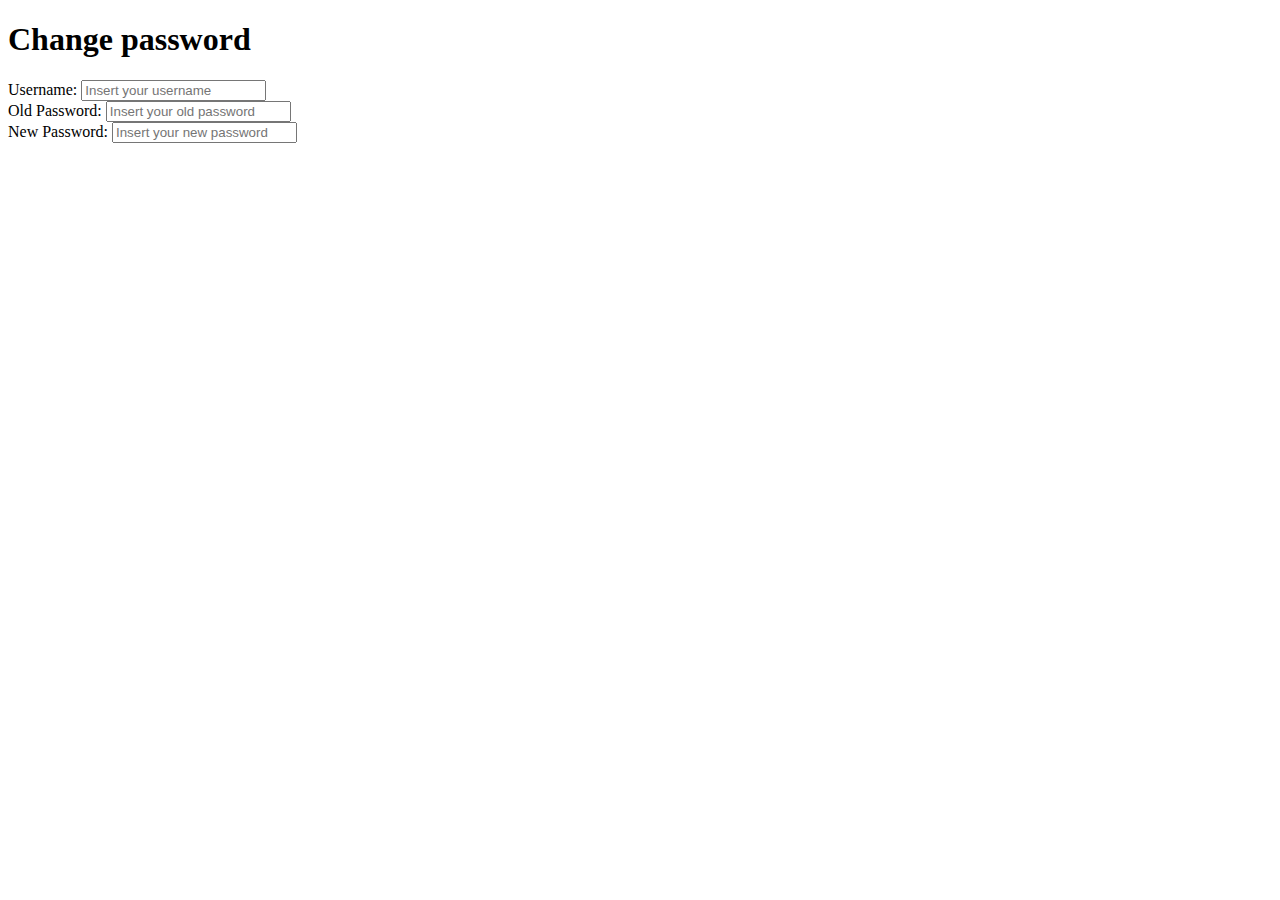
<file: src/main/resources/templates/change_password.html>
<!doctype html>
<html lang="en"
      xmlns:th="http://www.thymeleaf.org" layout:decorator="master">


<body>
    <main class="container" role="main" layout:fragment="main">
        <div class="row row-offcanvas row-offcanvas-right">
            <div class = "col-12 col-md-9">
                <header class="jumbotron"><h1>Change password</h1></header>
                <form method="POST" th:action="@{/change_password}" id="form">
                    <div class="form-group" id="usernameDiv">
                        <label for="username">Username:</label>
                        <input type="text" tabindex="6" class="form-control" id="username" name="username" placeholder="Insert your username">
                    </div>
                    <div class="form-group" id="oldPassdDiv">
                        <label for="oldPassword">Old Password:</label>
                        <input type="password" tabindex="7" class="form-control" id="oldPassword" name="oldPassword" placeholder="Insert your old password">
                    </div>
                    <div class="form-group" id="newPassDiv">
                        <label for="newPassword">New Password:</label>
                        <input type="password" tabindex="8" class="form-control" id="newPassword" name="newPassword" placeholder="Insert your new password">
                    </div>
                    <div id="submitButton">
                    </div>
                </form>
            </div>
        </div>
    </main>

    <th:block layout:fragment="script">
        <script th:src="@{/js/changePsw.js}"></script>
    </th:block>
</body>
</html>
</file>
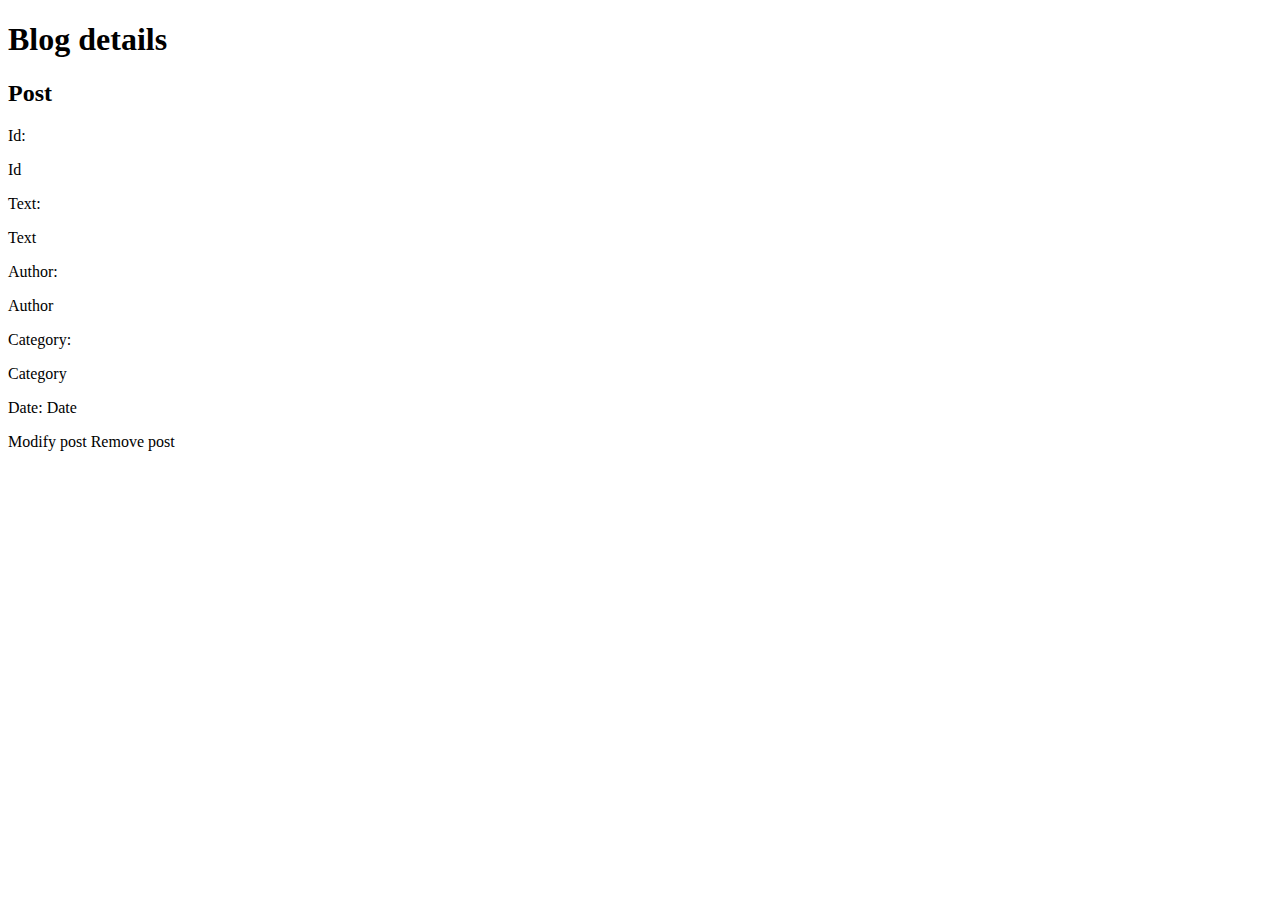
<file: src/main/resources/templates/details_post.html>
<!doctype html>
<html lang="en"
      xmlns:th="http://www.thymeleaf.org" layout:decorator="master">

<main class="container" role="main" layout:fragment="main">
    <div class="row row-offcanvas row-offcanvas-right">
        <div class = "col-12 col-md-9">
            <header class="jumbotron"><h1>Blog details</h1></header>
            <article class="text-center">
                <h2 th:text="${post.title}">Post</h2>
                <p>Id:</p>
                <p th:text="${post.id}">Id</p>
                <p>Text:</p>
                <p th:text="${post.text}">Text</p>
                <p>Author:</p>
                <p th:text="${post.user.username}">Author</p>
                <p>Category:</p>
                <p th:text="${post.category}">Category</p>
                <p>Date:
                    <time th:text=" ${post.date}">Date</time>
                </p>
            </article>
        </div>
    </div>
    <aside>
        <p class="text-center">
            <a class="btn btn-primary" tabindex="6" role="button" sec:authorize="isAuthenticated()" th:href="@{'/blog/' + ${post.id} + '/edit' }">Modify post</a>
            <a class="btn btn-primary" tabindex="7" role="button" sec:authorize="hasRole('ADMIN')" th:href="@{'/blog/' + ${post.id} + '/delete'}">Remove post</a>
        </p>
    </aside>
</main>
</html>
</file>
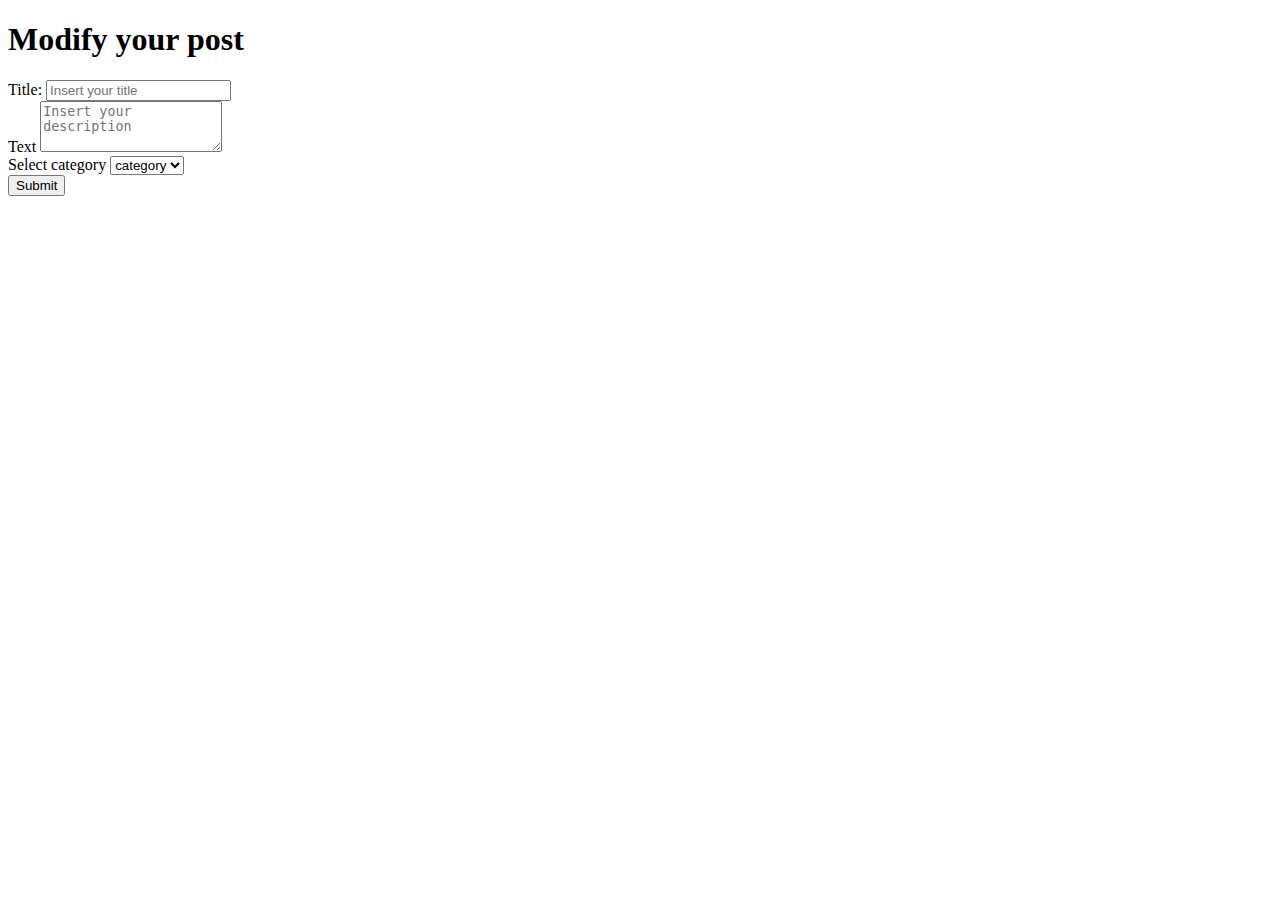
<file: src/main/resources/templates/edit_post.html>
<!doctype html>
<html lang="en"
      xmlns:th="http://www.thymeleaf.org" layout:decorator="master">

<main class="container" role="main" layout:fragment="main">
    <div class="row row-offcanvas row-offcanvas-right">
        <div class = "col-12 col-md-9">
            <header class="jumbotron"><h1>Modify your post</h1></header>
    <article>
        <form method="POST" th:action="@{'/blog/' + ${post.id} + '/edit'}">
            <div class="form-group">
                <label for="titleInput">Title:</label>
                <input type="text"  name="title" class="form-control" id="titleInput" th:field="${post.title}" placeholder="Insert your title">
            </div>
            <div class="form-group">
                <label for="textInput">Text</label>
                <textarea class="form-control" th:field="${post.text}" id="textInput" name="text" rows="3" placeholder="Insert your description"></textarea>
            </div>
            <div class="form-group">
                <label for="categoryInput">Select category</label>
                <select class="form-control" id="categoryInput" name="category" th:field="${post.category}">
                    <option th:each="category: ${categoryList}" th:value="${{category.id}}"
                            th:text="${category.name}"> category
                    </option>
                </select>
            </div>
            <input role="button" class="btn btn-primary" type="submit" value="Submit">
        </form>
    </article>
        </div>
    </div>
</main>
</html>
</file>
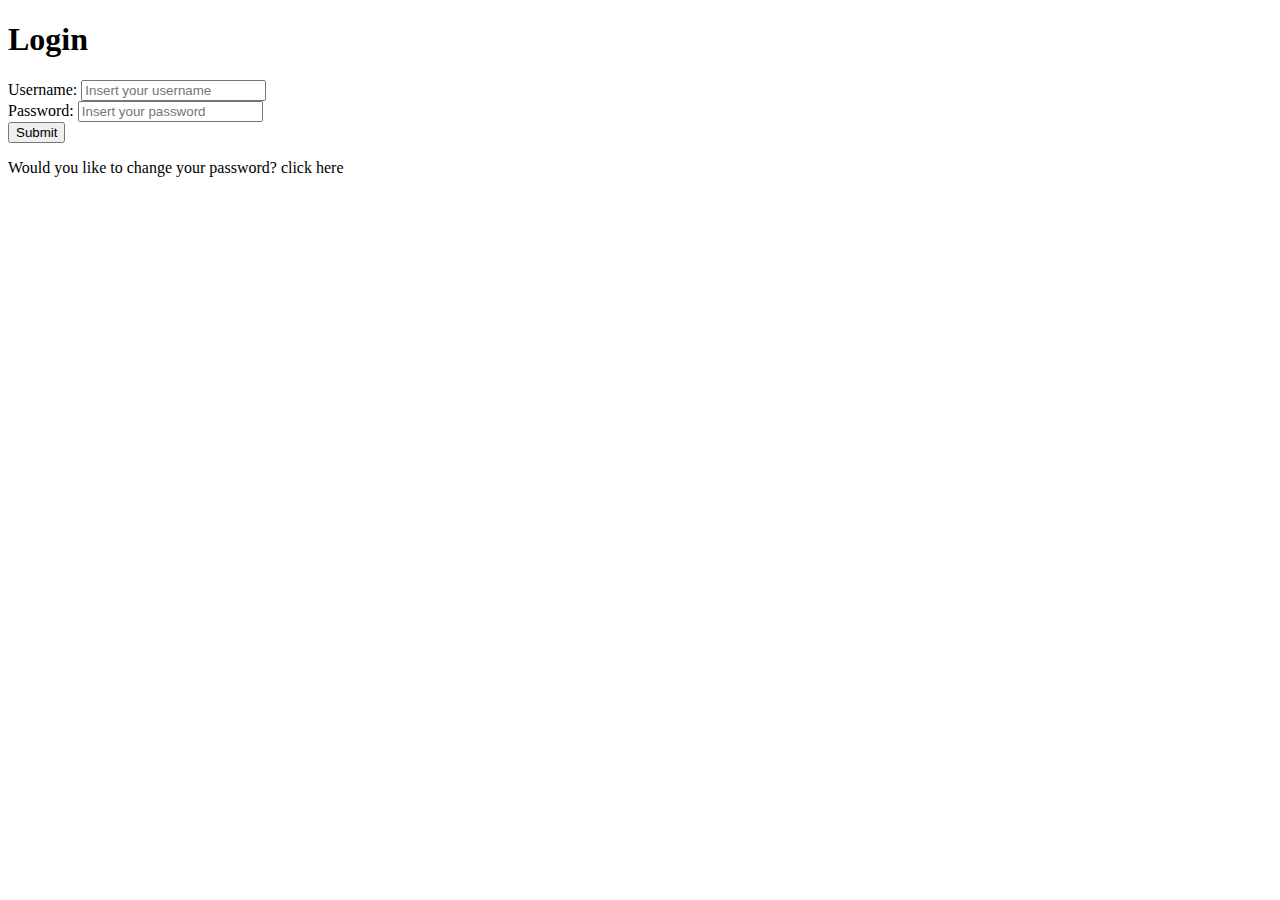
<file: src/main/resources/templates/login.html>
<!doctype html>
<html lang="en"
      xmlns:th="http://www.thymeleaf.org" layout:decorator="master">

<main class="container" role="main" layout:fragment="main">
    <div class="row row-offcanvas row-offcanvas-right">
        <div class = "col-12 col-md-9">
            <header class="jumbotron"><h1>Login</h1></header>
                <form method="POST" th:action="@{/login}">
                    <div class="form-group">
                        <label for="username">Username:</label>
                        <input type="text" tabindex="6" class="form-control" id="username" name="username" placeholder="Insert your username">
                    </div>
                    <div class="form-group">
                        <label for="password">Password:</label>
                        <input type="password" tabindex="7" class="form-control" id="password" name="password" placeholder="Insert your password">
                    </div>
                    <input role="button" tabindex="8" class="btn btn-primary" type="submit" value="Submit">
                    <div class="etc-login-form">
                        <p>Would you like to change your password? <a role="button"th:href="@{/change_password}">click here</a></p>
                    </div>
                </form>
        </div>
    </div>
</main>
</html>
</file>
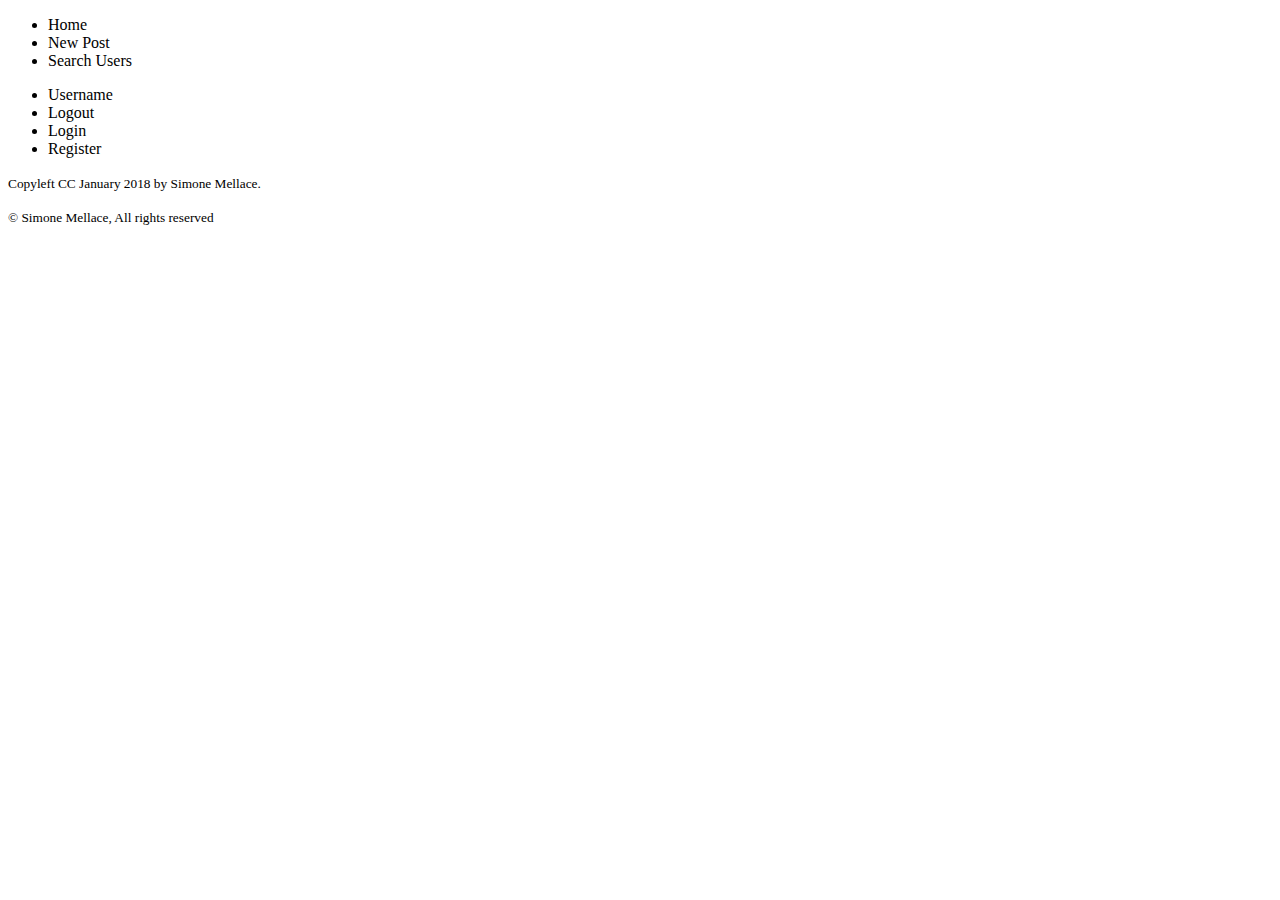
<file: src/main/resources/templates/master.html>
<!doctype html>
<html lang="en" xmlns:layout="http://www.ultraq.net.nz/thymeleaf/layout"
      xmlns:th="http://www.w3.org/1999/xhtml"
      xmlns:layout="http://www.w3.org/1999/xhtml"
      xmlns:sec="http://www.w3.org/1999/xhtml"
      xmlns:th="http://www.thymeleaf.org"
      xmlns:sec="http://www.thymeleaf.org/extras/spring-security">
<head>
    <meta charset="UTF-8">
    <meta name="description" content="This is the home of a static blog">
    <meta name="keywords" content="HTML, CSS, JavaScript">
    <meta name="user" content="Simone Mellace">
    <meta name="viewport" content="width=device-width, initial-scale=1.0">
    <link th:href="@{/webjars/bootstrap/4.0.0-beta.2/css/bootstrap.min.css}" rel="stylesheet">
    <link rel="stylesheet" type="text/css" th:href="@{/css/bootstrap.css}">
    <title>Blogpost - Create a user and enjoy posting</title>
</head>
<body>
    <nav class="navbar navbar-expand-md fixed-top navbar-dark bg-dark">
        <div id="navbarsExampleDefault" class="collapse navbar-collapse">
            <ul class="navbar-nav mr-auto">
                <li class="nav-item active">
                    <a role="button" tabindex="1" class="nav-link" th:href="@{/}">Home</a>
                </li>
                <li class="nav-item active" sec:authorize="isAuthenticated()">
                    <a role="button" tabindex="2" class="nav-link" th:href="@{/blog/new}">New Post</a>
                </li>
                <li class="nav-item active" sec:authorize="isAuthenticated()">
                    <a role="button" tabindex="3" class="nav-link" th:href="@{/research_user}">Search Users</a>
                </li>
            </ul>
            <ul class="navbar-nav justify-content-end">
                <li class="nav-item active" sec:authorize="isAuthenticated()">
                    <div class="nav-link" th:text="${#authentication.getName()}">Username</div>
                </li>
                <li class="nav-item active" sec:authorize="isAuthenticated()">
                    <a role="button" tabindex="4" class="nav-link" th:href="@{/logout}">Logout</a>
                </li>
                <li class="nav-item active" sec:authorize="!isAuthenticated()">
                    <a role="button" tabindex="5" class="nav-link" th:href="@{/login}">Login</a>
                </li>
                <li class="nav-item active" sec:authorize="!isAuthenticated()">
                    <a role="button" tabindex="6" class="nav-link" th:href="@{/register}">Register</a>
                </li>
            </ul>
        </div>
    </nav>

    <main class="container" layout:fragment="main">
    </main>

    <footer id="footer" class="footer-bs">
        <div class="container">
            <div class=" footer-brand animated fadeInLeft">
                <p>
                    <small>Copyleft CC <time datetime="2018-01-17T19:00">January 2018</time> by Simone Mellace.</small>
                </p>
                <p>
                    <small>© Simone Mellace, All rights reserved</small>
                </p>
            </div>
        </div>
    </footer>

    <script th:src="@{/webjars/jquery/3.2.1/jquery.js}"></script>
    <th:block layout:fragment="script"></th:block>
</body>
</html>
</file>
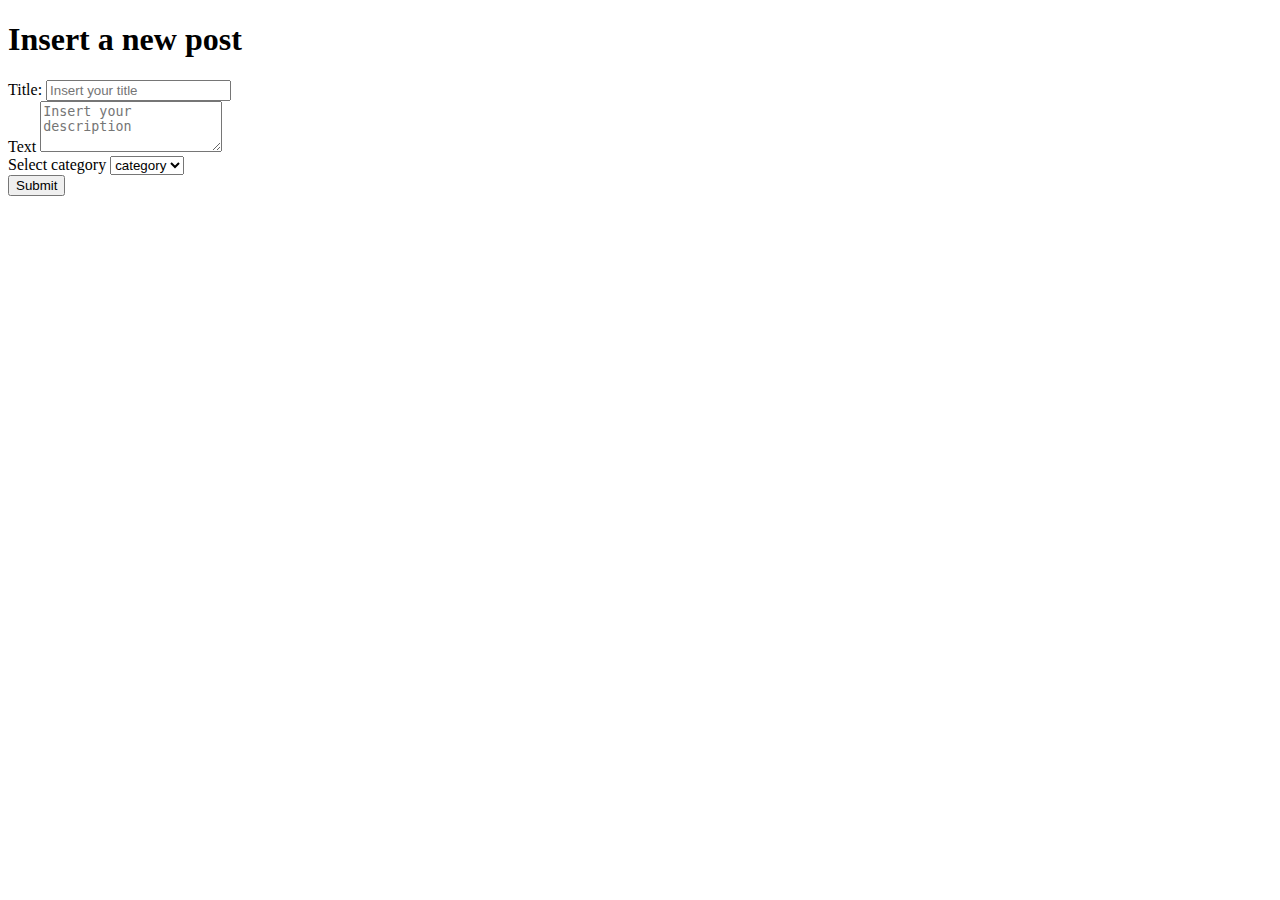
<file: src/main/resources/templates/new_post_form.html>
<!doctype html>
<html lang="en"
      xmlns:th="http://www.thymeleaf.org" layout:decorator="master">

<main class="container" role="main" layout:fragment="main">
    <div class="row row-offcanvas row-offcanvas-right">
        <div class = "col-12 col-md-9">
            <header class="jumbotron"><h1>Insert a new post</h1></header>
        <article>
            <form method="POST" th:action="@{/blog/new}">
                <div class="form-group">
                    <label for="titleInput">Title:</label>
                    <input type="text"  tabindex="6" name="title" class="form-control" id="titleInput" placeholder="Insert your title">
                </div>
                <div class="form-group">
                    <label for="textInput">Text</label>
                    <textarea class="form-control" tabindex="7" id="textInput" name="text" rows="3" placeholder="Insert your description"></textarea>
                </div>
                <div class="form-group">
                <label for="categoryInput">Select category</label>
                <select class="form-control" id="categoryInput" name="category">
                    <option tabindex="8" th:each="category: ${categoryList}" th:value="${{category.id}}"
                            th:text="${category.name}"> category
                    </option>
                </select>
                </div>
                <input role="button" tabindex="9" class="btn btn-primary" type="submit" value="Submit">
            </form>
        </article>
        </div>
    </div>
</main>
</html>
</file>
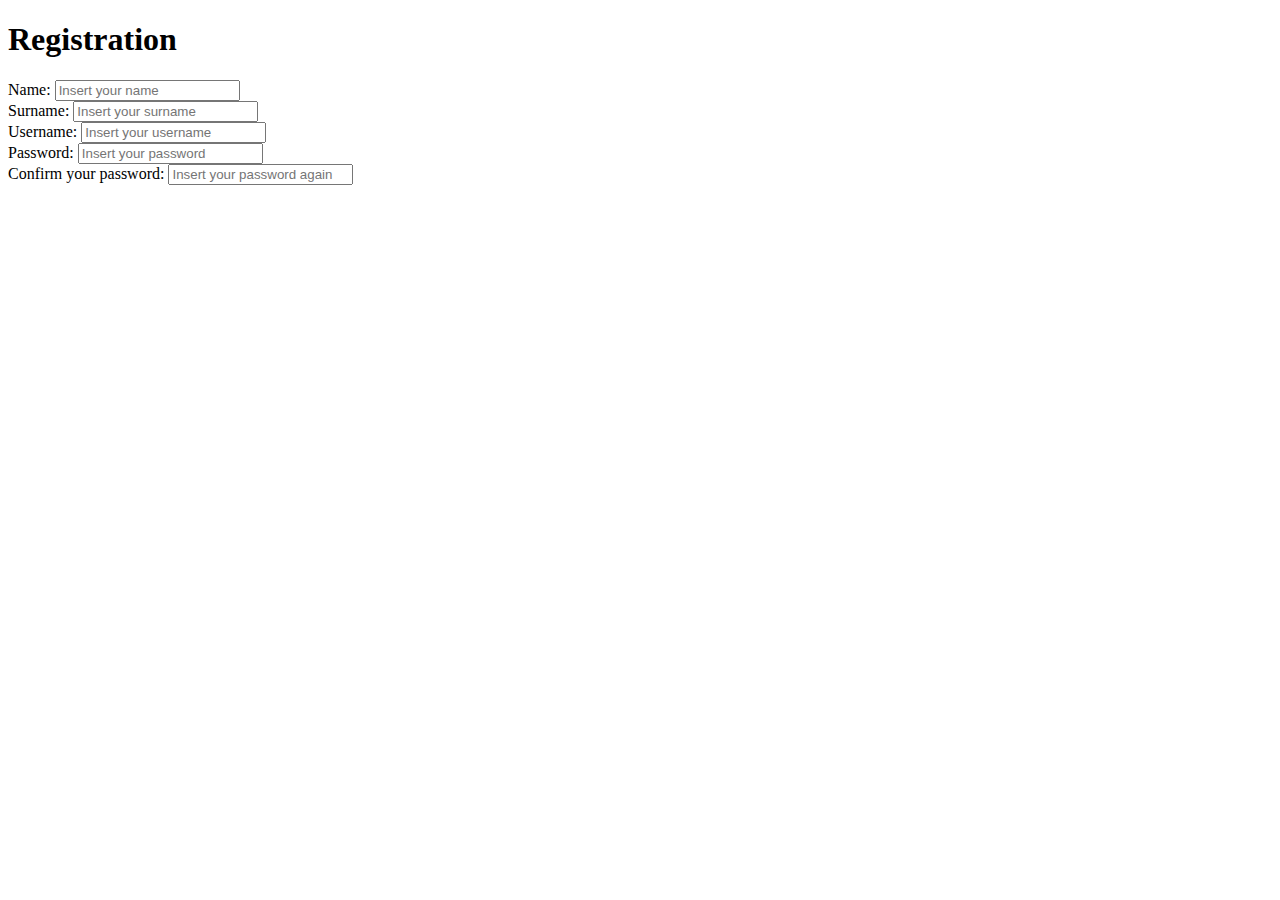
<file: src/main/resources/templates/register.html>
<!doctype html>
<html lang="en"
      xmlns:th="http://www.thymeleaf.org" layout:decorator="master">

<body>
    <main class="container" role="main" layout:fragment="main">
        <div class="row row-offcanvas row-offcanvas-right">
            <div class = "col-12 col-md-9">
                <header class="jumbotron"><h1>Registration</h1></header>
                <form method="POST" th:action="@{/register}" id="form">
                    <div class="form-group" id="nameDiv">
                        <label for="myname">Name:</label>
                        <input type="text" tabindex="6" class="form-control" id="myname" name="name" placeholder="Insert your name" required>
                    </div>
                    <div class="form-group" id="surnameDiv">
                        <label for="mysurname">Surname:</label>
                        <input type="text" tabindex="7" class="form-control" id="mysurname" name="surname" placeholder="Insert your surname" required>
                    </div>
                    <div class="form-group" id="usernameDiv">
                        <label for="username">Username:</label>
                        <input type="text" tabindex="8" class="form-control" id="username" name="username" placeholder="Insert your username" required>
                    </div>
                    <div class="form-group" id="passDiv">
                        <label for="mypassword">Password:</label>
                        <input type="password" tabindex="9" class="form-control" id="mypassword" name="password" placeholder="Insert your password" required>
                    </div>
                    <div class="form-group" id="confPassDiv">
                        <label for="myconfpassword">Confirm your password:</label>
                        <input type="password" tabindex="10" class="form-control" id="myconfpassword" name="confirmPass" placeholder="Insert your password again" required>
                    </div>
                    <div id="submitButton">
                    </div>

                </form>
            </div>
        </div>
    </main>

    <th:block layout:fragment="script">
        <script th:src="@{/js/registrationController.js}"></script>
    </th:block>
</body>
</html>
</file>
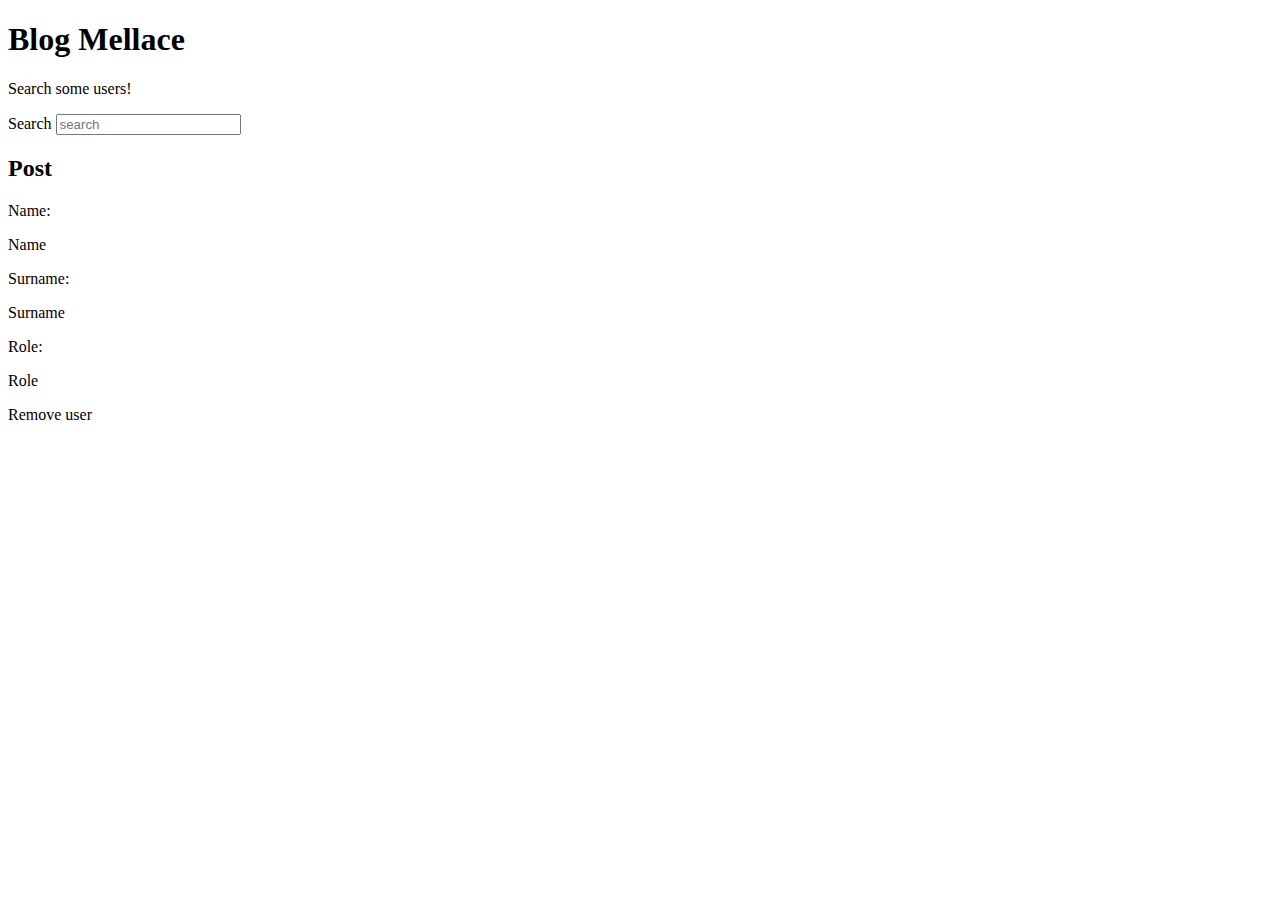
<file: src/main/resources/templates/research_user.html>
<!doctype html>
<html lang="en"
      xmlns:th="http://www.thymeleaf.org" layout:decorator="master" xmlns:layout="http://www.w3.org/1999/xhtml"
      xmlns:layout="http://www.w3.org/1999/xhtml">


<head>
    <base th:href="@{/}">
</head>

<body>
<main class="container" role="main" layout:fragment="main">
    <div class="row row-offcanvas row-offcanvas-right">
        <div class = "col-12 col-md-9">
            <header class="jumbotron">
                <div class="text-center">
                    <h1>Blog Mellace</h1>
                    <p>Search some users!</p>
                    <div>
                        <label for="search" class="sr-only">Search</label>
                        <input type="text" tabindex="6" class="form-control" name="search" id="search" placeholder="search">
                    </div>
                </div>
            </header>
            <div id="main_container">
                <div class = "row" id="users_container">
                    <div class = "col-6 col-lg-4 text-center" th:each="user: ${users}">
                        <h2 tabindex="7" th:text="${user.username}">Post</h2>
                        <p>Name:</p>
                        <p th:text="${user.name}">Name</p>
                        <p>Surname:</p>
                        <p th:text="${user.surname}">Surname</p>
                        <p>Role:</p>
                        <p th:text="${user.role.role}">Role</p>
                        <a class="btn btn-primary" tabindex="8" role="button" sec:authorize="hasRole('ADMIN')" th:href="@{'/user/' + ${user.username} + '/delete'}">Remove user</a>
                        <br>
                    </div>
                </div>

                <div class = "row" id="ajax_container"></div>
            </div>
        </div>
    </div>
</main>
<th:block layout:fragment="script">
    <script th:src="@{/js/searchUser.js}"></script>
</th:block>
</body>
</html>
</file>
